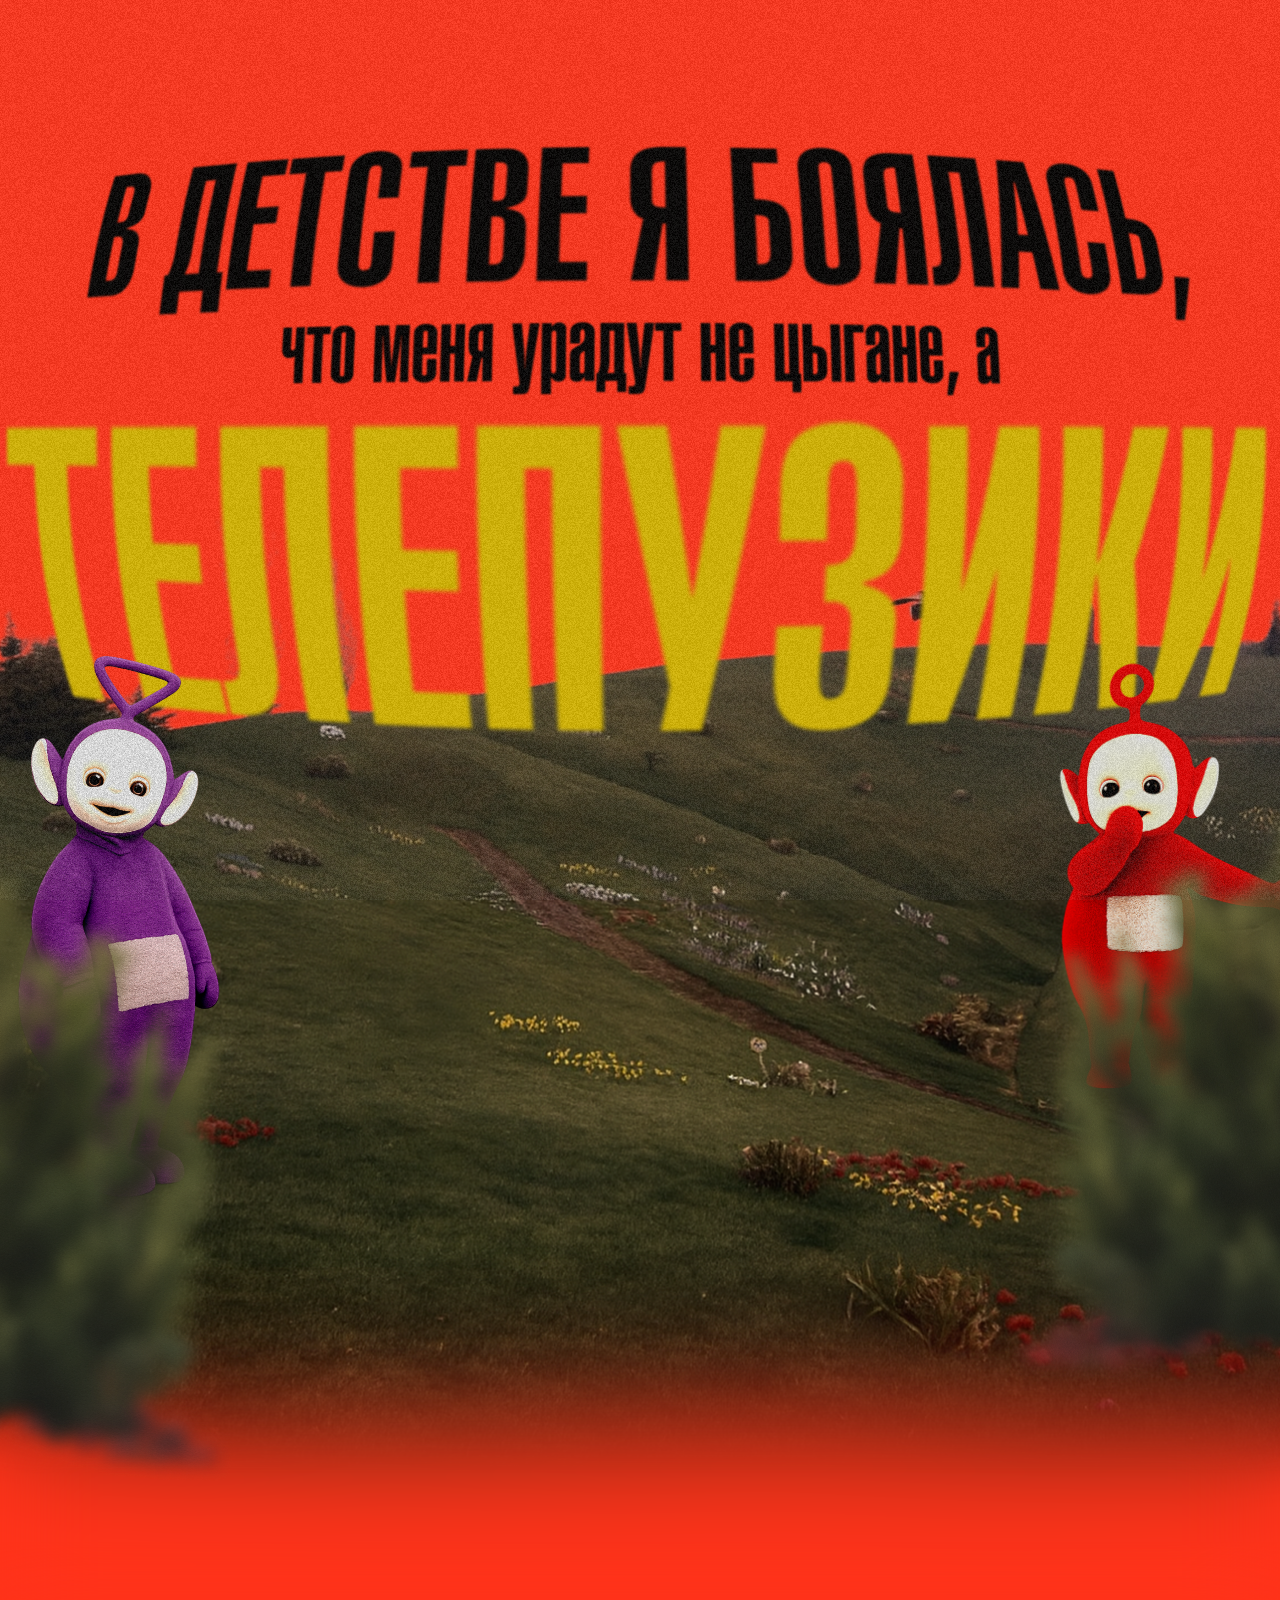
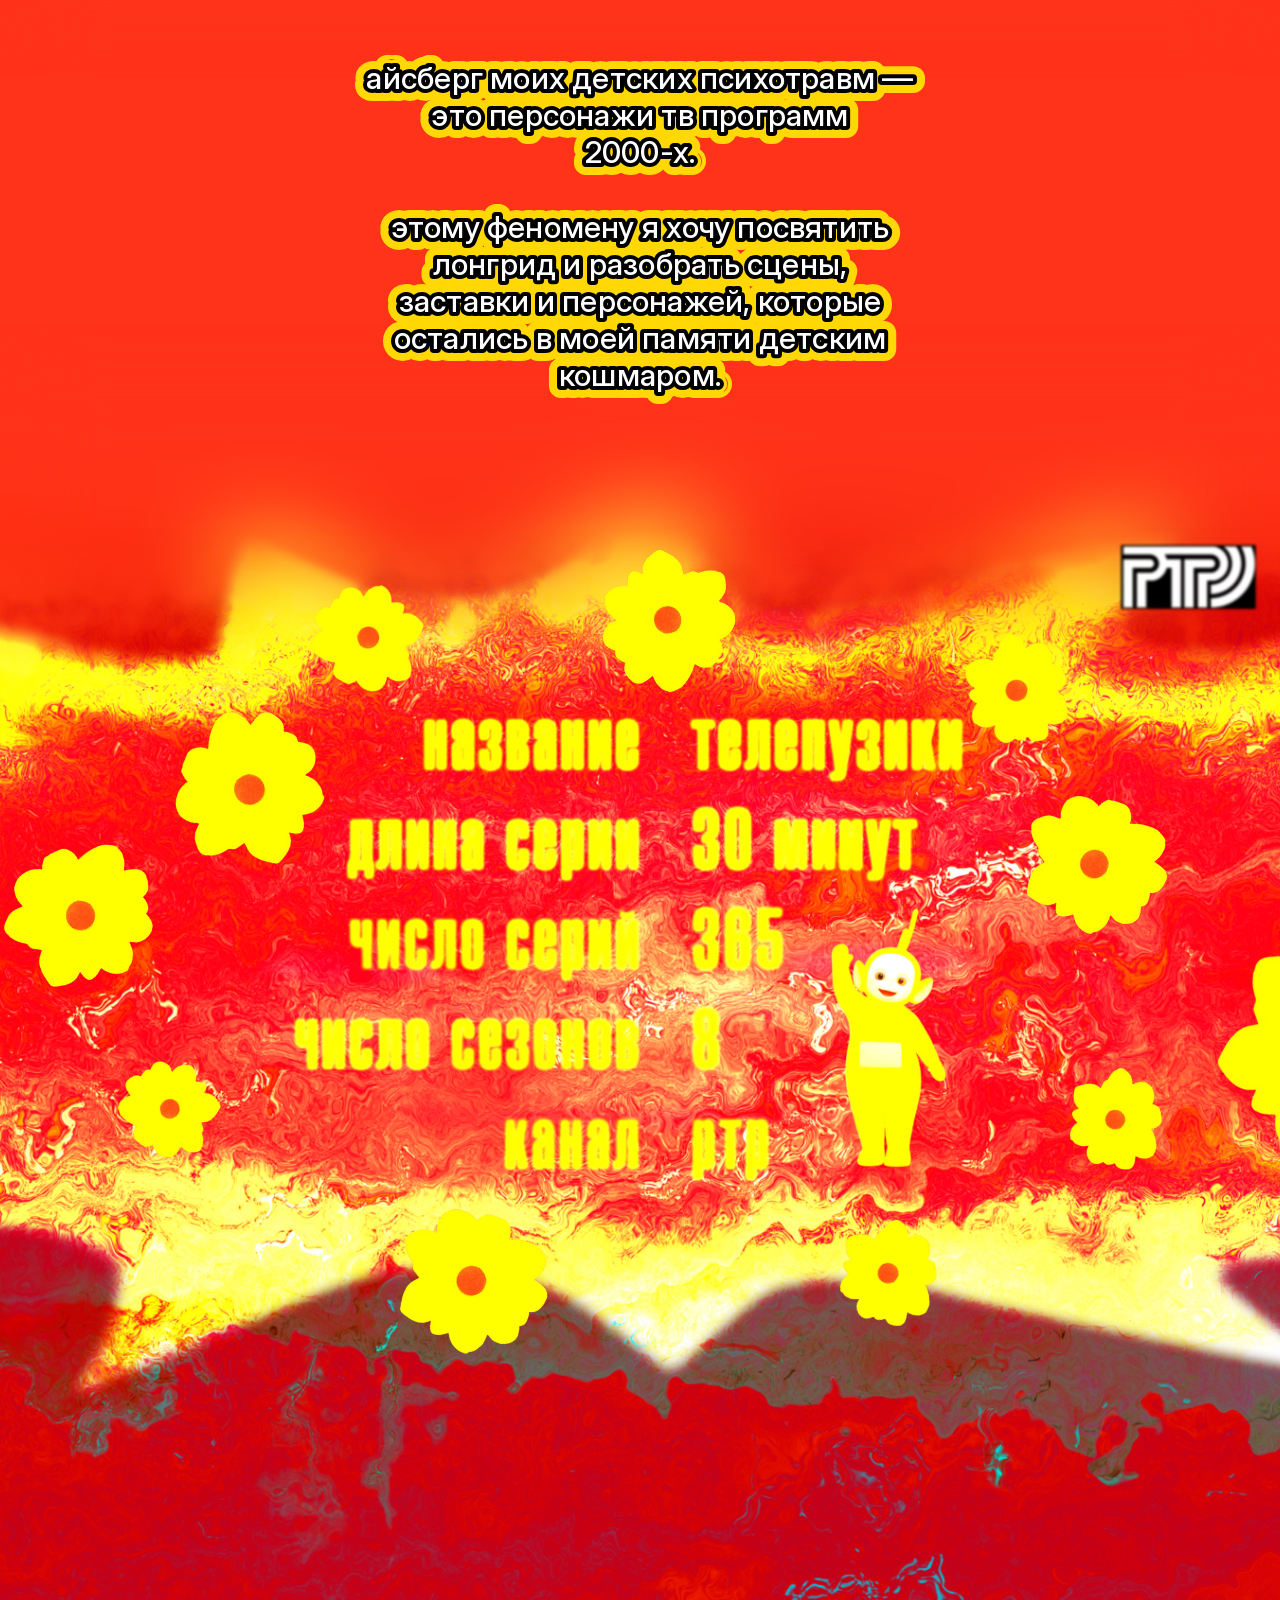
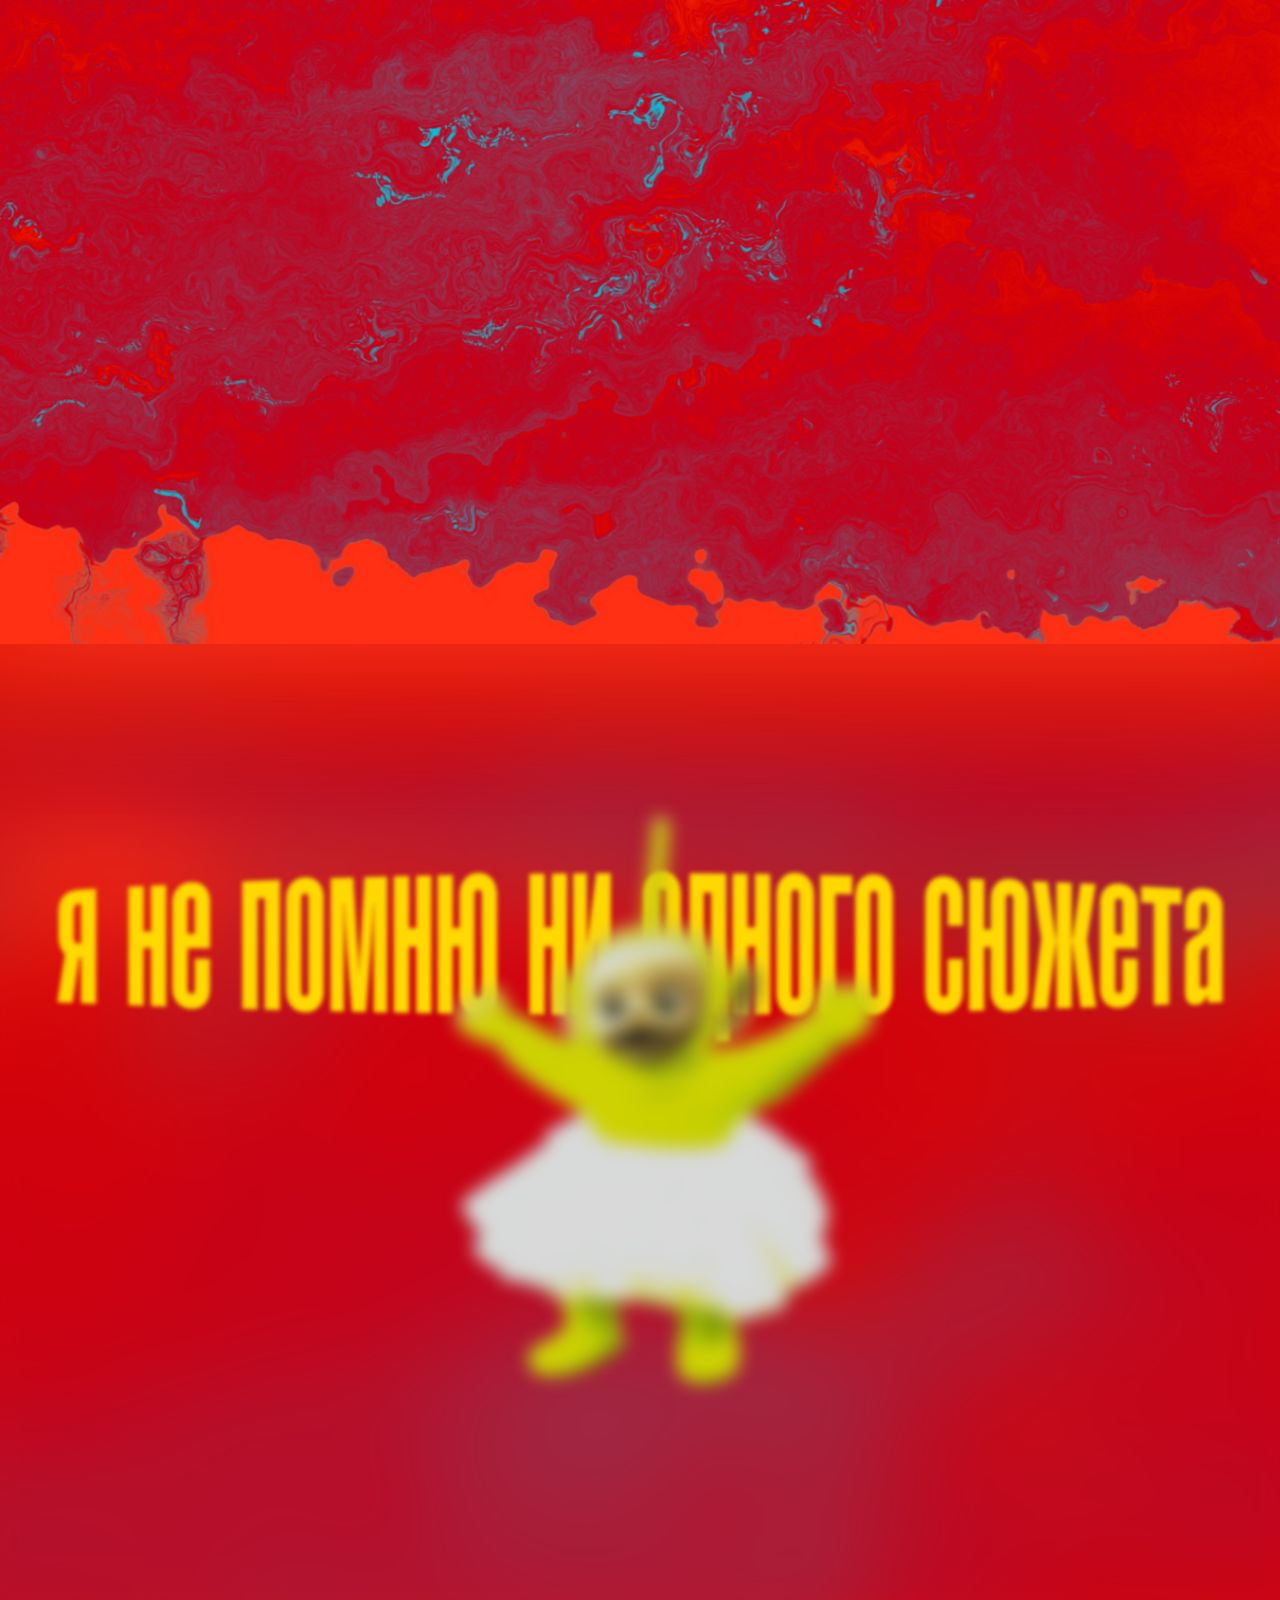
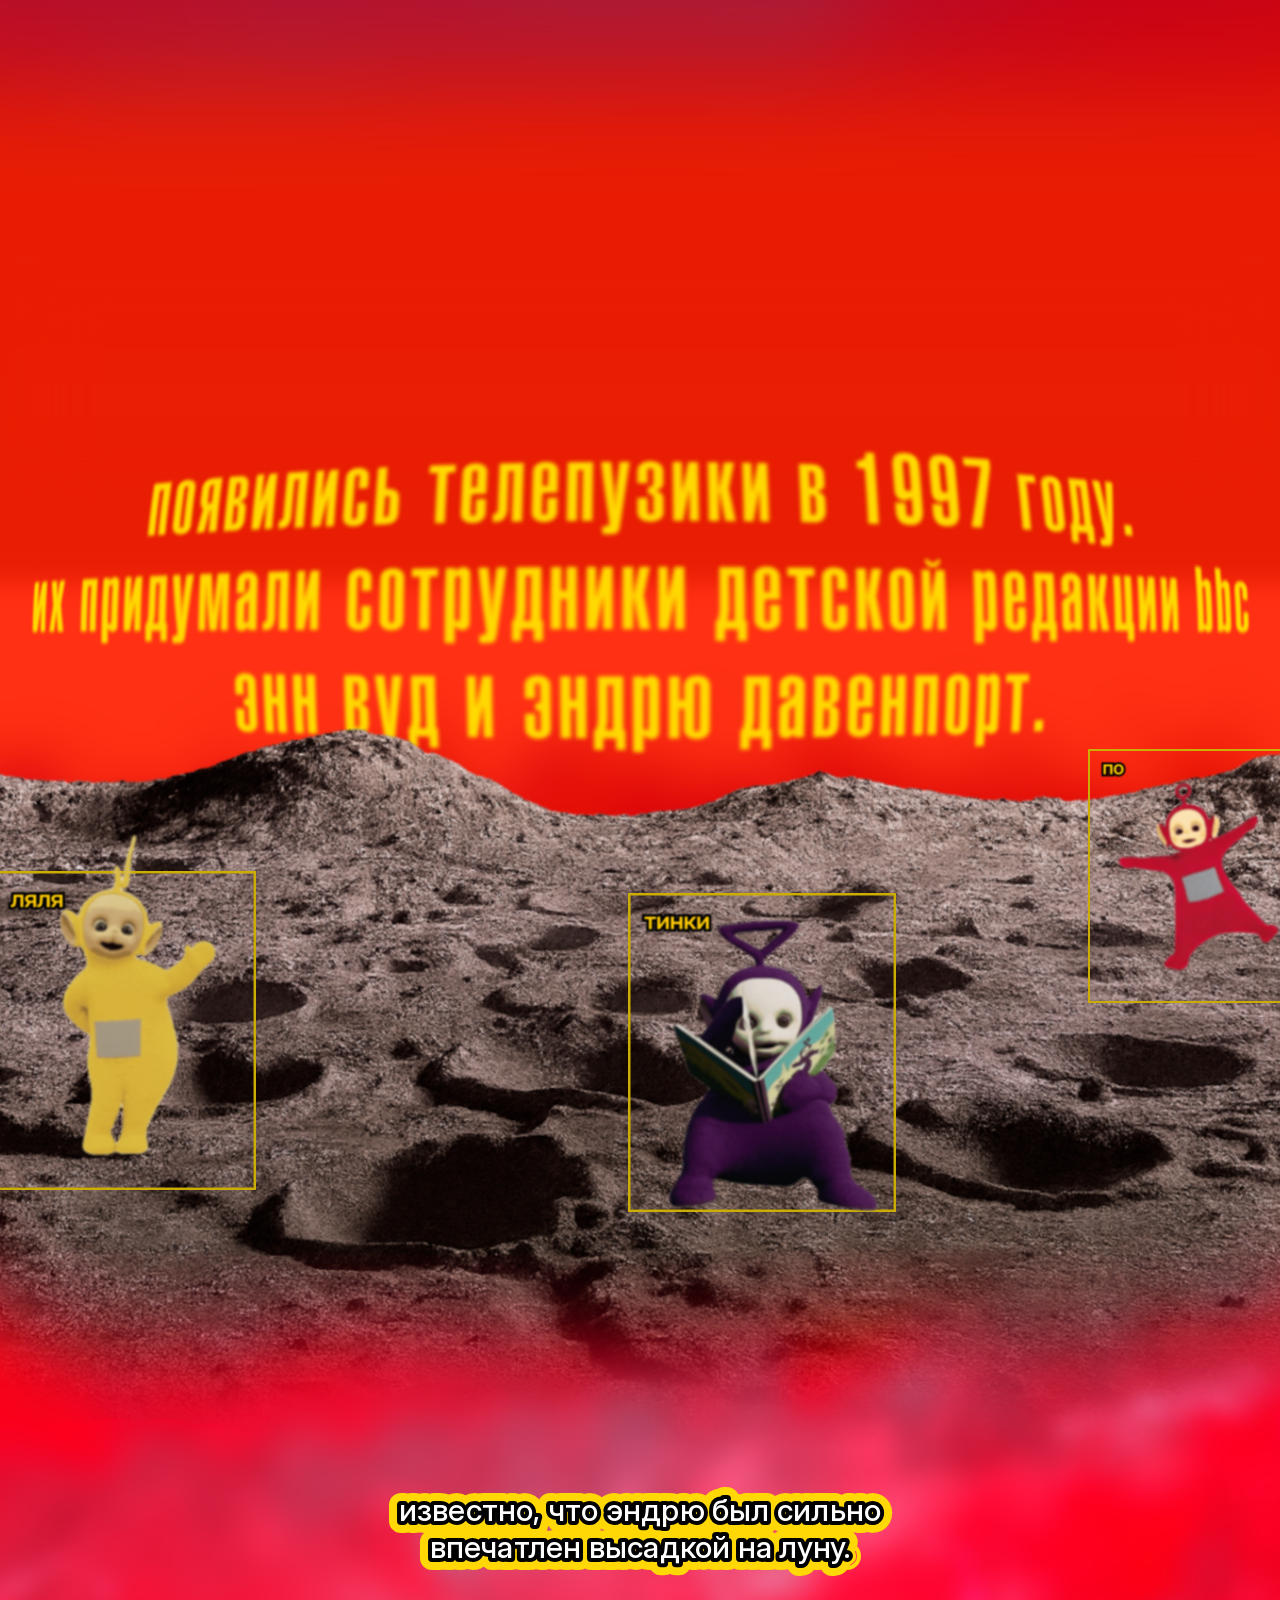
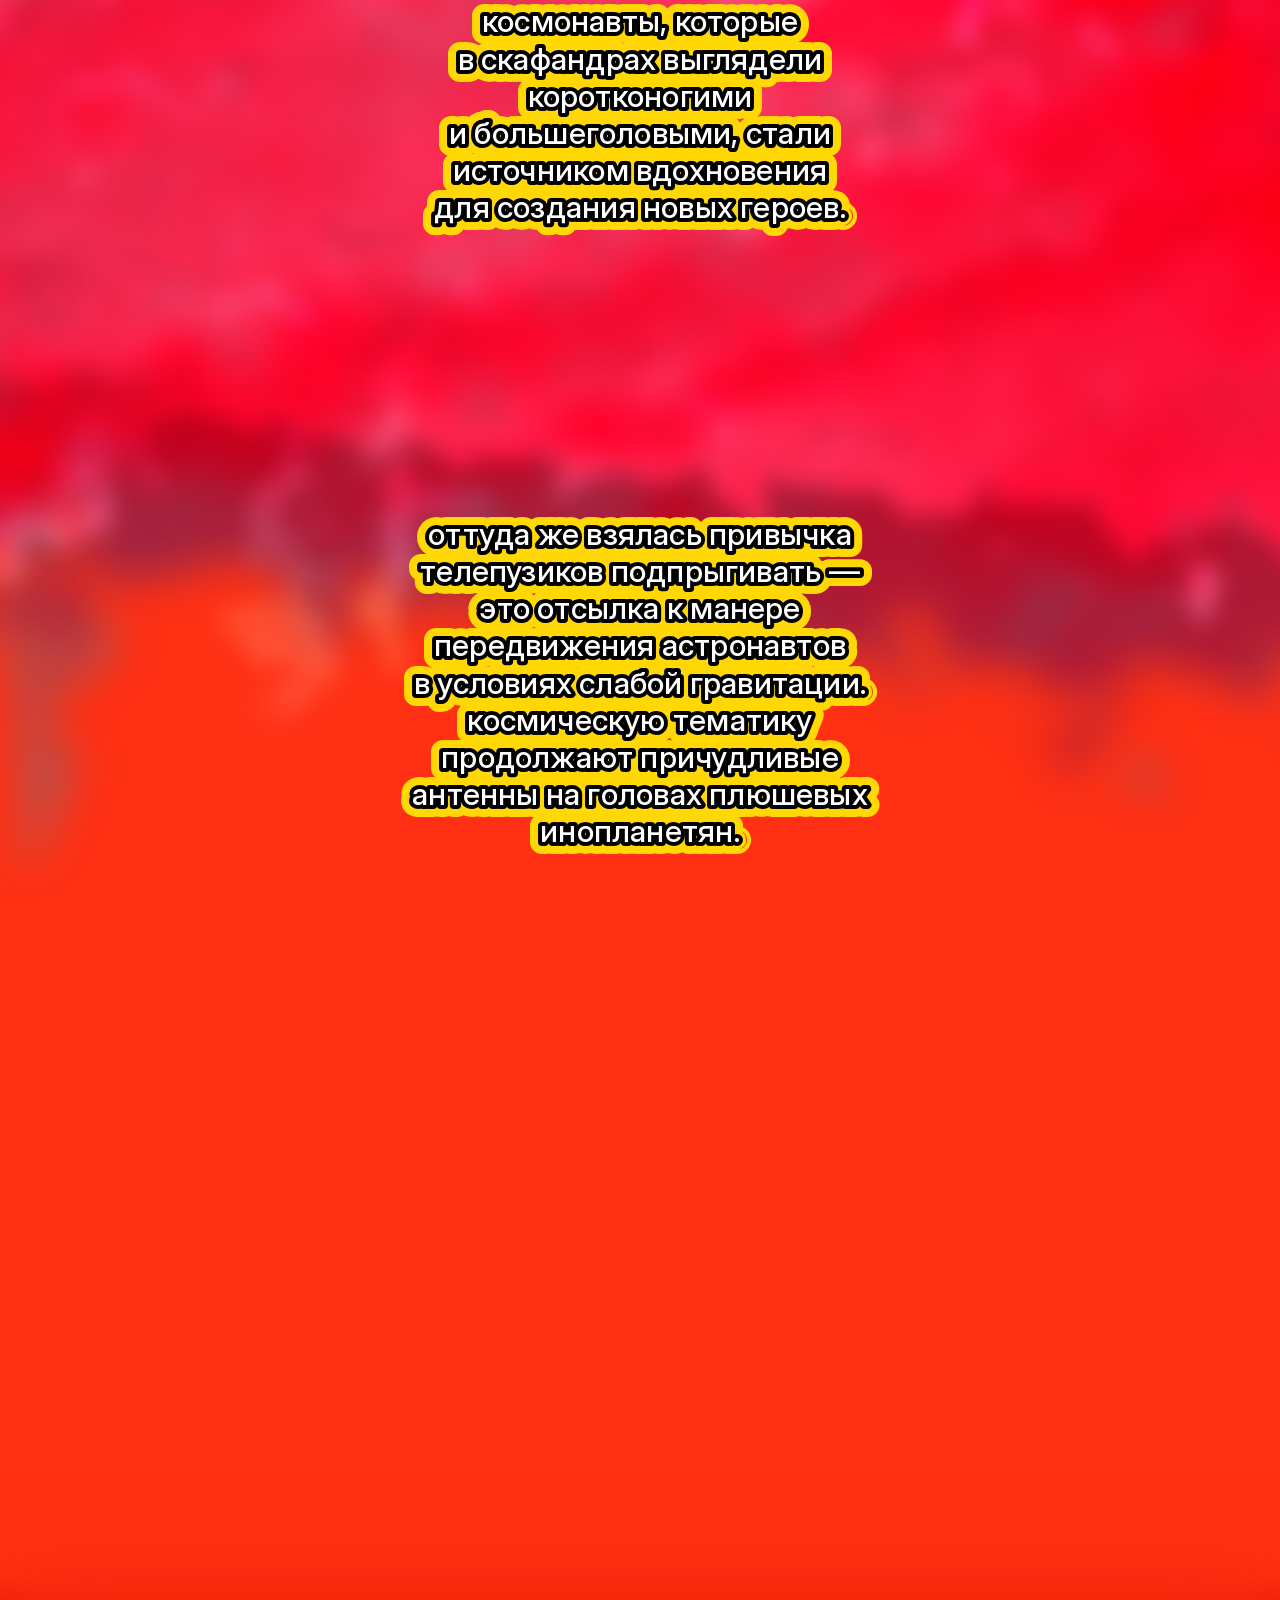
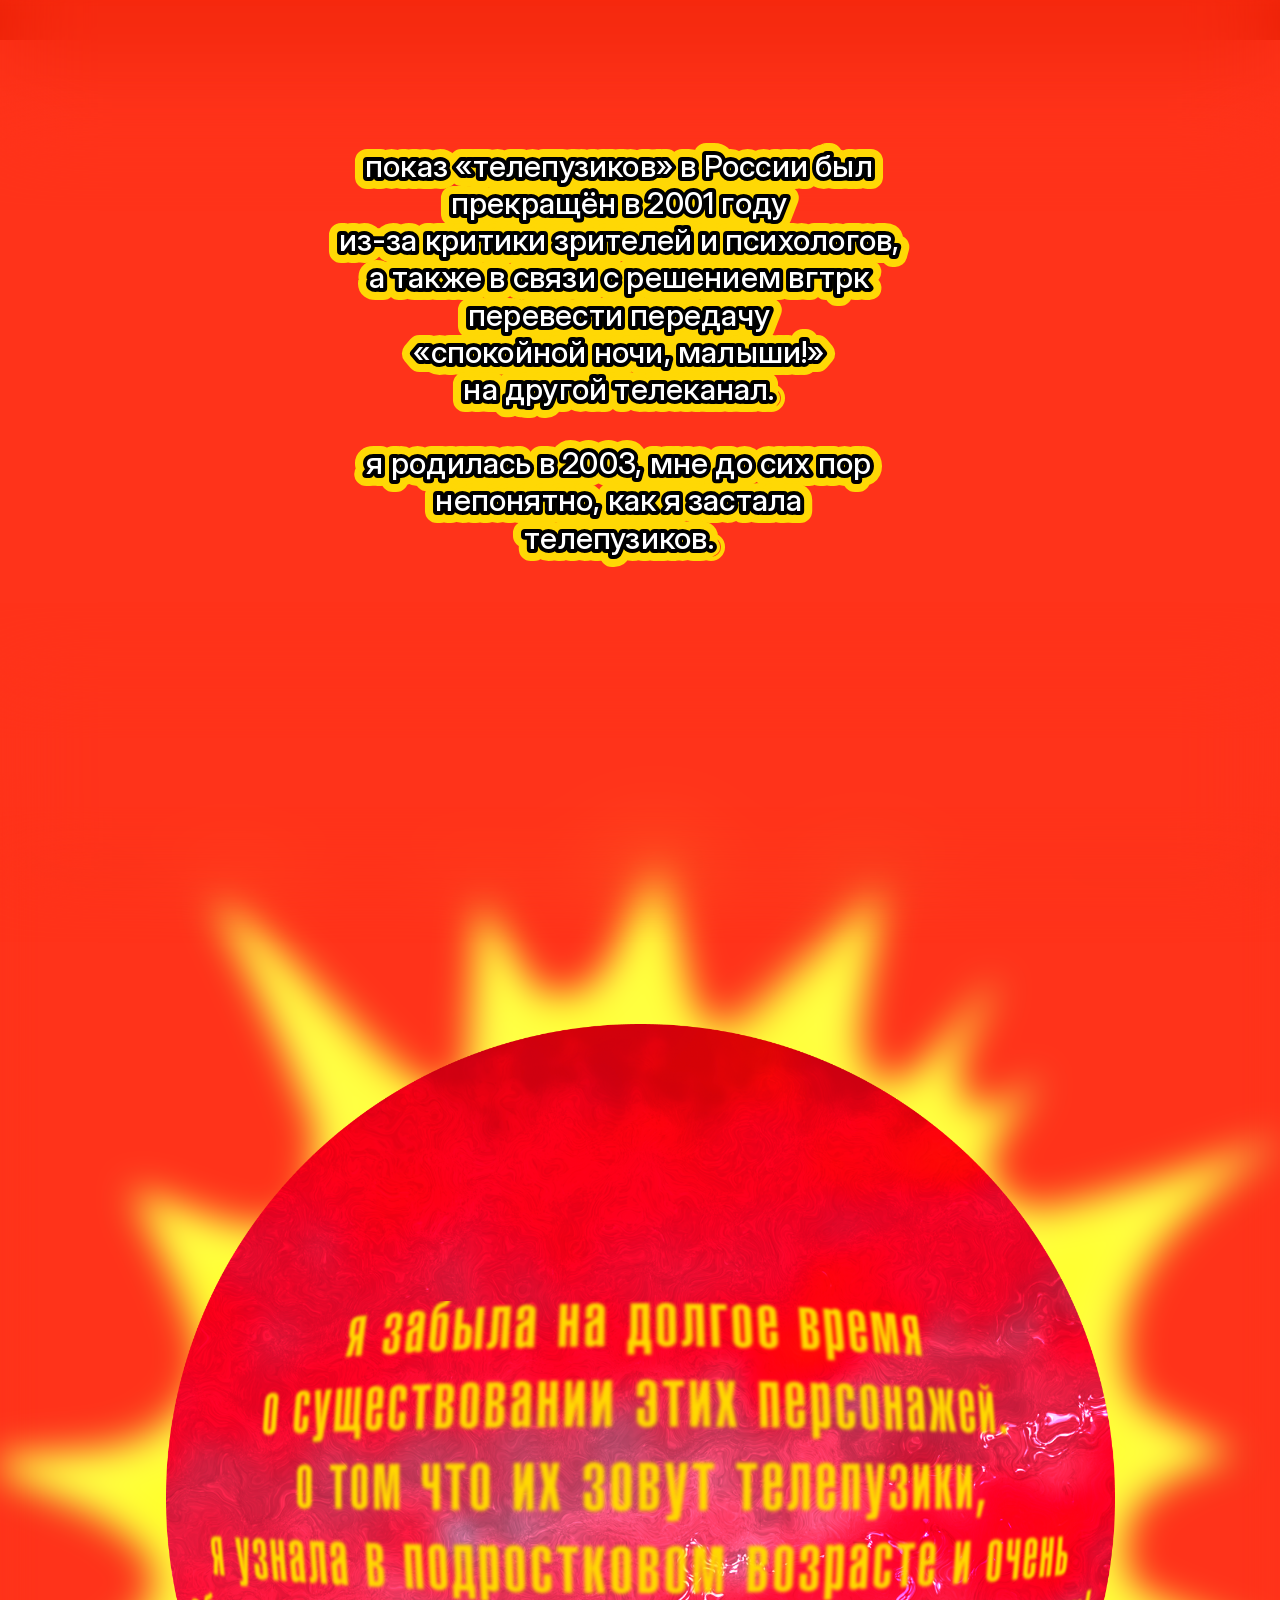
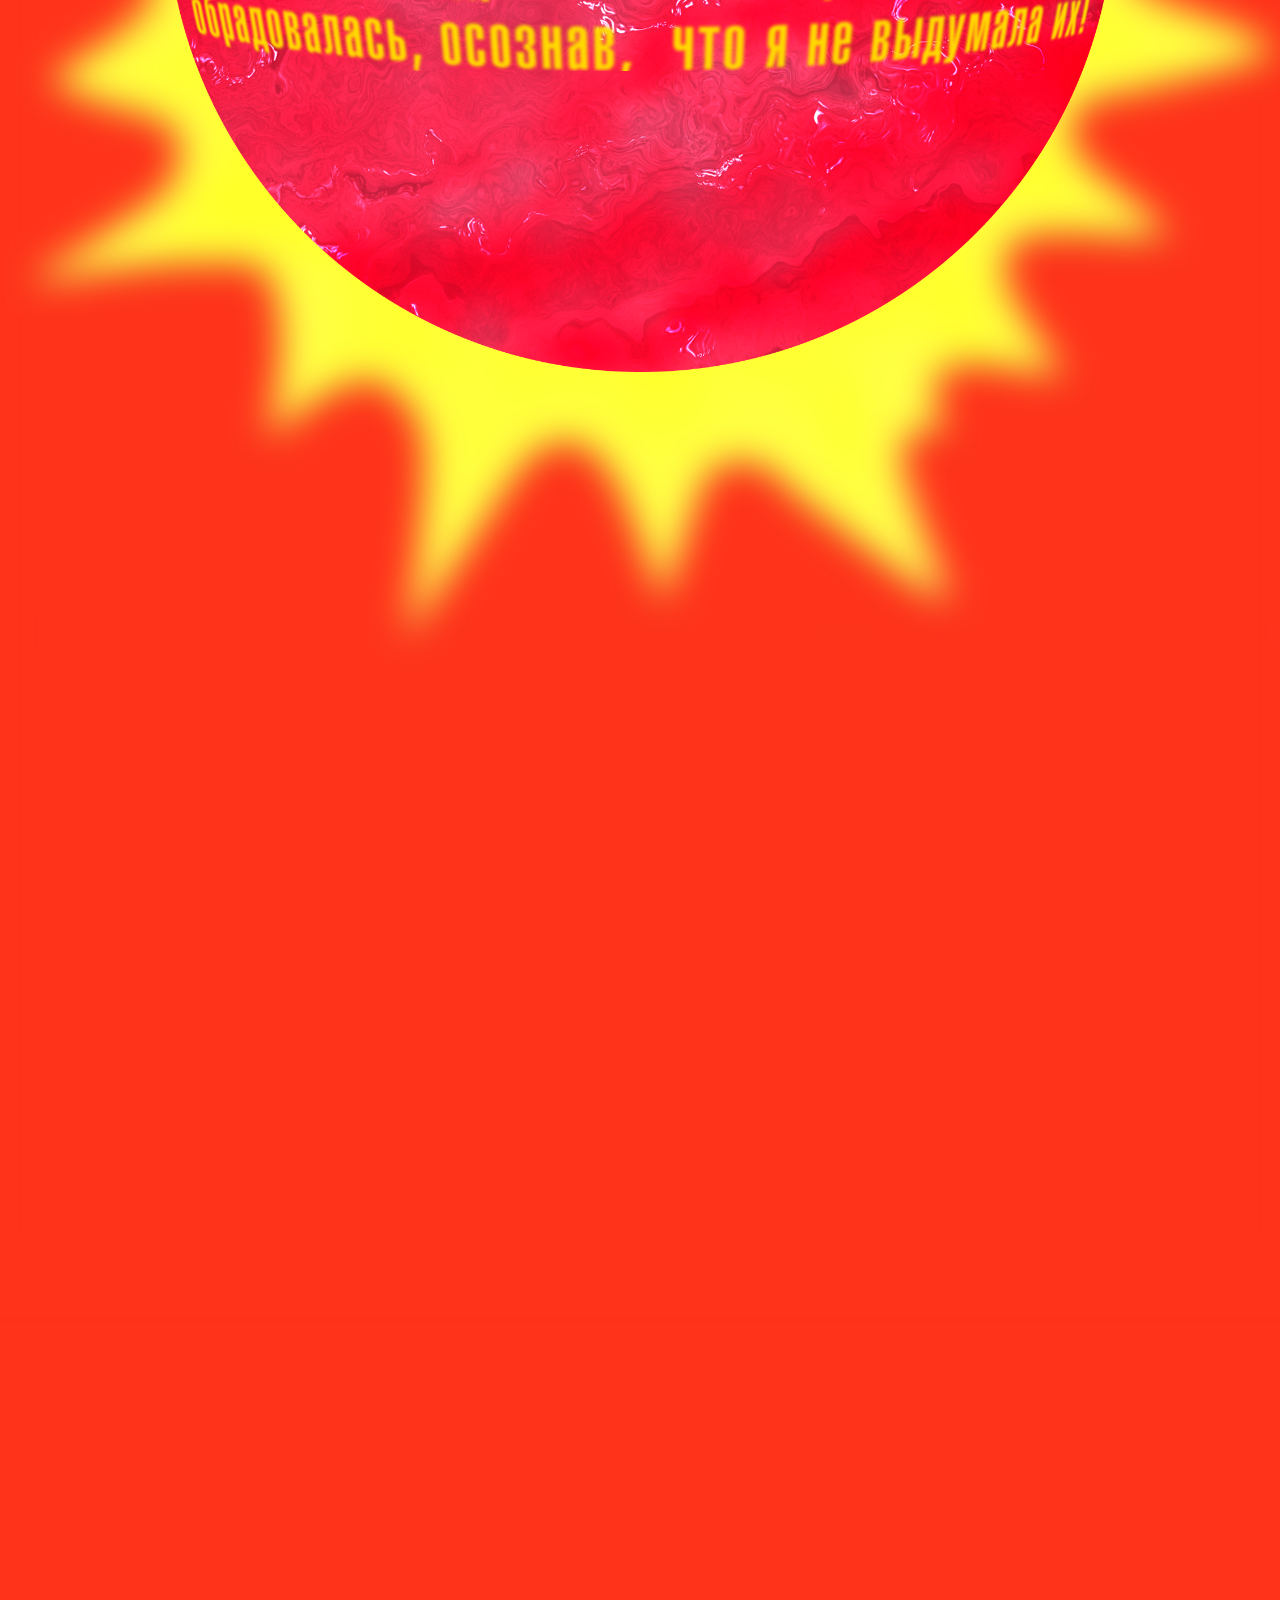
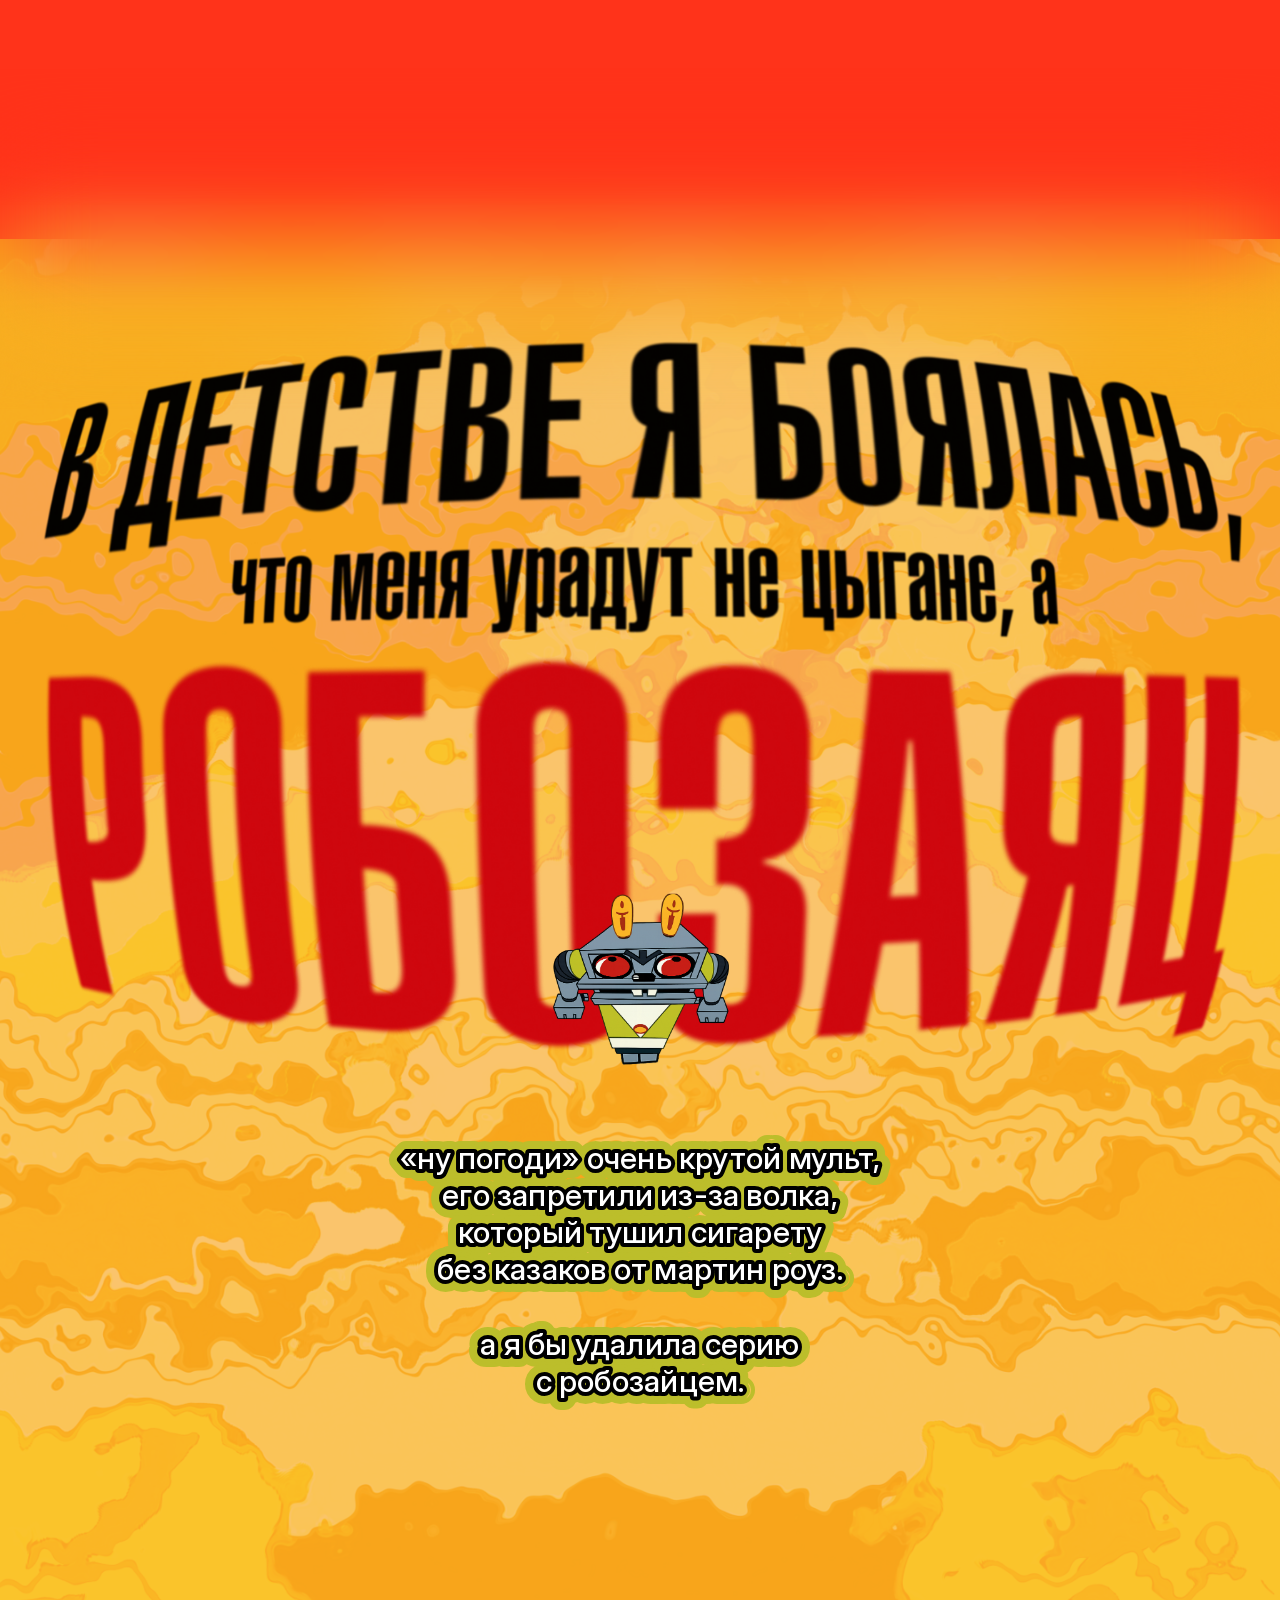
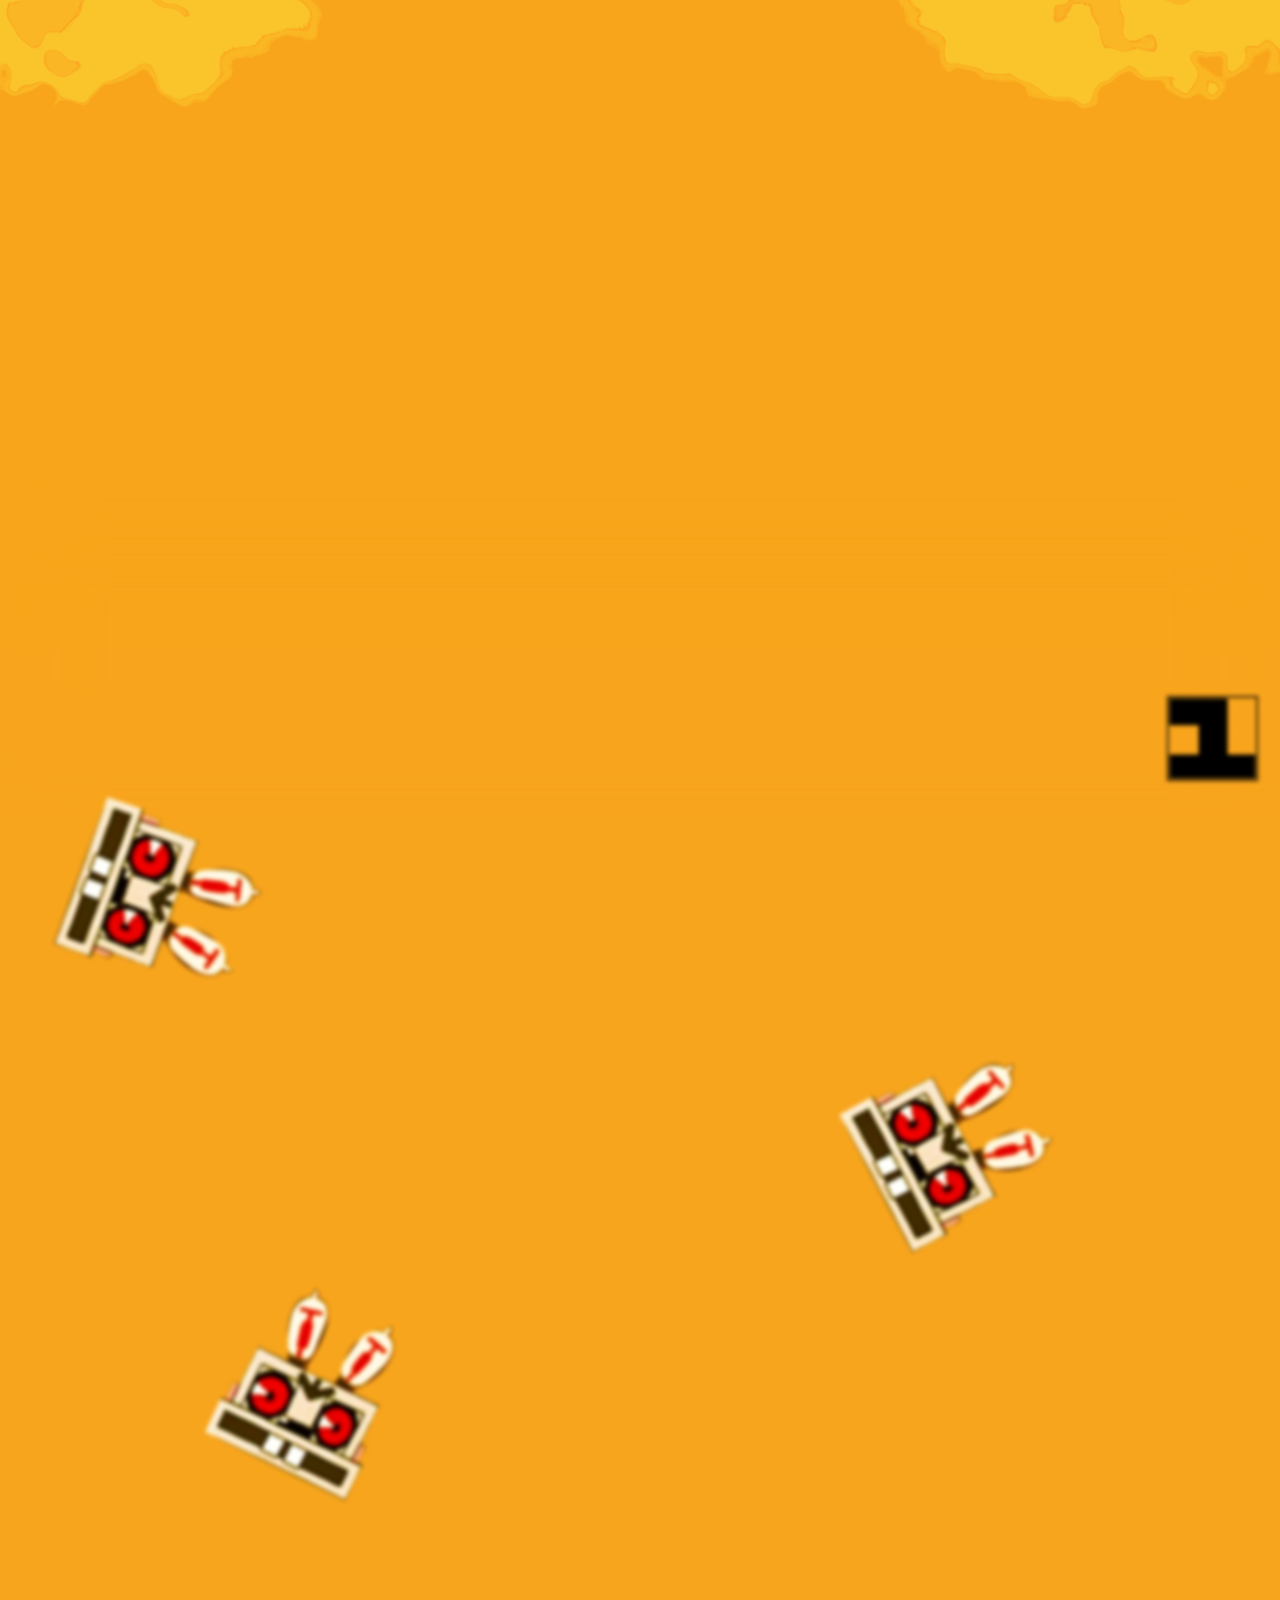
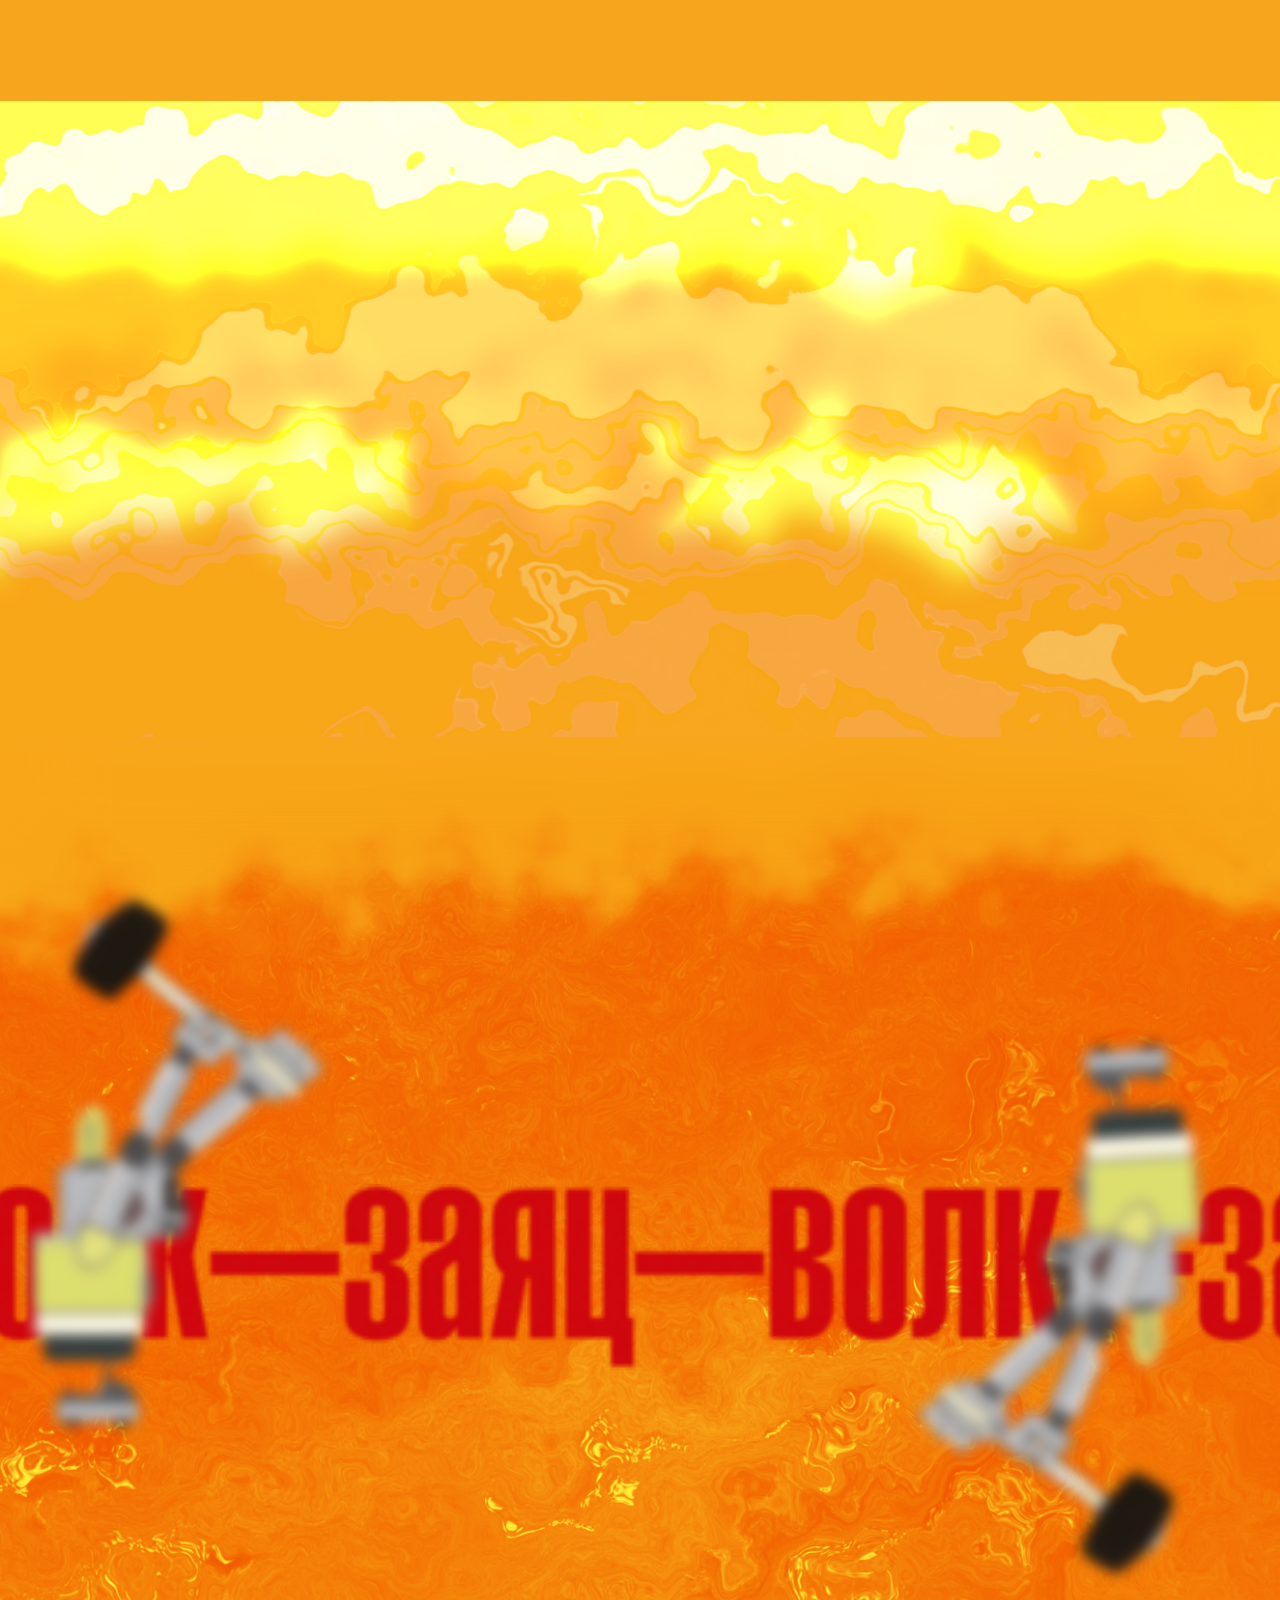
<file: tv2000/index.html>
<!doctype html>
<html lang="ru">
<head>
<meta charset="utf-8">
<meta name="viewport" content="width=device-width, initial-scale=1">
<title>В детстве я боялась, что меня украдут телепузики</title>
<meta property="og:title" content="В детстве я боялась, что меня украдут телепузики">
<meta property="og:type" content="website">
<link rel="stylesheet" href="css/style.css">
<script>document.documentElement.classList.add('js')</script>
<script src="js/main.js" defer></script>
</head>
<body>

<!-- Зернистая «телевизионная» плёнка поверх всей страницы -->
<div class="noise" aria-hidden="true"></div>

<!--
  Каждая <section class="scene"> — один экран-сцена из макета шириной 1200.
  --h высота сцены, --x/--y/--w положение и ширина слоя (всё в пикселях макета,
  страница сама масштабирует их под ширину окна).
  data-scroll — анимация по скроллу, data-play — зацикленная, data-in — появление.
  Подробности в js/main.js.
-->
<main>
  <section class="scene" id="s01" style="--h:1413;--bg:#ff331a">
    <div class="el bg" style="--x:-193;--y:372;--w:1566"><img src="images/image_58.png" width="1680" height="1229" alt="" loading="lazy" decoding="async"></div>
    <div class="el" style="--x:-184;--y:-66;--w:1561"><img src="images/file-2.png" width="1680" height="1031" alt="" loading="lazy" decoding="async"></div>
    <div class="el" style="--x:-67;--y:615;--w:372" data-scroll='{"offset":612,"steps":[{"dist":400,"x":138,"y":-80,"scale":1.42}]}'><div class="fx"><img src="images/image_65-2.png" width="720" height="1080" alt="" loading="lazy" decoding="async"></div></div>
    <div class="el" style="--x:941;--y:599;--w:331" data-scroll='{"offset":596,"steps":[{"dist":400,"x":-79,"scale":1.86}]}'><div class="fx"><img src="images/image_82-2.png" width="722" height="1083" alt="" loading="lazy" decoding="async"></div></div>
    <div class="el" style="--x:-175;--y:674;--w:655" data-play="block" data-play-offset="700"><div class="fx swing" style="--to-x:-77;--to-y:46;--to-scale:0.86;--to-rotate:11deg;--dur:5s"><img src="images/image_63.png" width="826" height="1061" alt="" loading="lazy" decoding="async"></div></div>
    <div class="el" style="--x:698;--y:724;--w:679" data-play="block" data-play-offset="700"><div class="fx swing" style="--to-x:75;--to-y:-78;--to-scale:0.82;--to-rotate:-4deg;--dur:5s"><img src="images/image_68.png" width="851" height="1061" alt="" loading="lazy" decoding="async"></div></div>
  </section>
  <div class="seam" aria-hidden="true"></div>

  <section class="scene" id="s02" style="--h:550;--bg:#ff331a">
    <div class="el" style="--x:400;--y:138;--w:400" data-in="up">
      <div class="caption">
        <p>айсберг моих детских психотравм&nbsp;—<br>это персонажи тв программ<br>2000-х.</p>
        <p>этому феномену я хочу посвятить<br>лонгрид и разобрать сцены,<br>заставки и персонажей, которые<br>остались в моей памяти детским<br>кошмаром.</p>
      </div>
    </div>
  </section>
  <div class="seam" aria-hidden="true"></div>

  <section class="scene" id="s03" style="--h:1641;--bg:#ff331a">
    <div class="el bg" style="--x:-146;--y:0;--w:1491"><img src="images/Slide_16_9_-_55.png" width="1680" height="1022" alt="" loading="lazy" decoding="async"></div>
    <div class="el" style="--x:536;--y:16;--w:184" data-play="block"><div class="fx loop" style="--to-rotate:360deg;--dur:12s"><img src="images/image_96-removebg-pr.png" width="722" height="795" alt="" loading="lazy" decoding="async" style="transform:rotate(26deg)"></div></div>
    <div class="el" style="--x:273;--y:55;--w:147" data-play="block"><div class="fx loop" style="--to-rotate:360deg;--dur:12s"><img src="images/image_96-removebg-pr.png" width="722" height="795" alt="" loading="lazy" decoding="async" style="transform:rotate(110deg)"></div></div>
    <div class="el" style="--x:129;--y:166;--w:205" data-play="block"><div class="fx loop" style="--to-rotate:360deg;--dur:12s"><img src="images/image_96-removebg-pr.png" width="722" height="795" alt="" loading="lazy" decoding="async" style="transform:rotate(192deg)"></div></div>
    <div class="el" style="--x:-26;--y:286;--w:198" data-play="block"><div class="fx loop" style="--to-rotate:360deg;--dur:12s"><img src="images/image_96-removebg-pr.png" width="722" height="795" alt="" loading="lazy" decoding="async" style="transform:rotate(235deg)"></div></div>
    <div class="el" style="--x:980;--y:512;--w:133" data-play="block"><div class="fx loop" style="--to-rotate:360deg;--dur:12s"><img src="images/image_96-removebg-pr.png" width="722" height="795" alt="" loading="lazy" decoding="async" style="transform:rotate(342deg)"></div></div>
    <div class="el" style="--x:340;--y:625;--w:200" data-play="block"><div class="fx loop" style="--to-rotate:360deg;--dur:12s"><img src="images/image_96-removebg-pr.png" width="722" height="795" alt="" loading="lazy" decoding="async" style="transform:rotate(280deg)"></div></div>
    <div class="el" style="--x:929;--y:240;--w:191" data-play="block"><div class="fx loop" style="--to-rotate:360deg;--dur:12s"><img src="images/image_96-removebg-pr.png" width="722" height="795" alt="" loading="lazy" decoding="async" style="transform:rotate(279deg)"></div></div>
    <div class="el" style="--x:1099;--y:356;--w:295" data-play="block"><div class="fx loop" style="--to-rotate:360deg;--dur:12s"><img src="images/image_96-removebg-pr.png" width="722" height="795" alt="" loading="lazy" decoding="async" style="transform:rotate(297deg)"></div></div>
    <div class="el" style="--x:764;--y:653;--w:139" data-play="block"><div class="fx loop" style="--to-rotate:360deg;--dur:12s"><img src="images/image_96-removebg-pr.png" width="722" height="795" alt="" loading="lazy" decoding="async" style="transform:rotate(345deg)"></div></div>
    <div class="el" style="--x:880;--y:102;--w:146" data-play="block"><div class="fx loop" style="--to-rotate:360deg;--dur:12s"><img src="images/image_96-removebg-pr.png" width="722" height="795" alt="" loading="lazy" decoding="async" style="transform:rotate(328deg)"></div></div>
    <div class="el" style="--x:94;--y:505;--w:132" data-play="block"><div class="fx loop" style="--to-rotate:360deg;--dur:12s"><img src="images/image_96-removebg-pr.png" width="722" height="795" alt="" loading="lazy" decoding="async" style="transform:rotate(120deg)"></div></div>
    <div class="el" style="--x:-146;--y:907;--w:1491"><img src="images/Slice_2.png" width="1680" height="1080" alt="" loading="lazy" decoding="async"></div>
    <div class="el" style="--x:400;--y:931;--w:400" data-scroll='{"offset":855,"steps":[{"dist":0,"opacity":0},{"dist":400,"opacity":0},{"dist":300}]}'><div class="fx">
      <div class="caption">
        <p>я не знала как зовут телепузиков<br>но они мне снились, они были<br>больше чем я, меня пугал<br>их безликий образ.</p>
      </div>
    </div></div>
    <div class="el" style="--x:400;--y:1102;--w:400" data-scroll='{"offset":1000,"steps":[{"dist":0,"opacity":0},{"dist":400,"hold":200,"opacity":0},{"dist":300,"hold":200}]}'><div class="fx">
      <div class="caption">
        <p>собственно «телепузики»&nbsp;—<br>четыре персонажа сериала&nbsp;—<br>гуманоидные плюшевые существа<br>с антеннами на головах<br>и телеэкранами в зоне живота.</p>
        <p>показ завершился в 2000-х,<br>в общей сложности было показано<br>365 серий.</p>
      </div>
    </div></div>
    <div class="el" style="--x:1048;--y:45;--w:132" data-scroll='{"offset":45,"steps":[{"dist":1000,"pin":true},{"dist":1000,"pin":true}]}'><div class="fx"><img src="images/image_87.png" width="374" height="186" alt="" loading="lazy" decoding="async"></div></div>
  </section>
  <div class="seam" aria-hidden="true"></div>

  <section class="scene" id="s04" style="--h:1254;--bg:#e91d04">
    <div class="el bg blur" style="--x:-100;--y:66;--w:1400;--blur:50"><img src="images/image_97.png" width="1680" height="1092" alt="" loading="lazy" decoding="async"></div>
    <div class="el" style="--x:49;--y:208;--w:1102"><img src="images/1.png" width="1546" height="238" alt="" loading="lazy" decoding="async"></div>
    <div class="el" style="--x:400;--y:904;--w:400" data-scroll='{"offset":902,"steps":[{"dist":0,"opacity":0},{"dist":400,"opacity":0},{"dist":300}]}'><div class="fx">
      <div class="caption" style="opacity:.9">
        <p>а из-за того, что телепузиков<br>больше не показывали на тв,<br>я думала, что сама их выдумала.</p>
      </div>
    </div></div>
    <div class="el" style="--x:320;--y:158;--w:592" data-scroll='{"offset":0,"steps":[{"dist":200},{"dist":300,"opacity":0}]}'><div class="fx blur" style="--blur:8"><img src="images/runEu0DtKgChAE-Scene.gif" width="320" height="320" alt="" loading="lazy" decoding="async"></div></div>
  </section>
  <div class="seam" aria-hidden="true"></div>

  <section class="scene" id="s05" style="--h:2680;--bg:#e91e04">
    <div class="el bg" style="--x:-122;--y:189;--w:1485" data-scroll='{"offset":0,"steps":[{"dist":1711,"pin":true}]}'><div class="fx blur" style="--blur:11"><img src="images/Slide_16_9_-_49.png" width="1680" height="2766" alt="" loading="lazy" decoding="async"></div></div>
    <div class="el" style="--x:-53;--y:2;--w:1307"><img src="images/image_108.png" width="1606" height="468" alt="" loading="lazy" decoding="async"></div>
    <div class="el" style="--x:-122;--y:39;--w:1485" data-scroll='{"offset":0,"steps":[{"dist":200},{"dist":1661,"pin":true}]}'><div class="fx"><img src="images/image_101.png" width="1920" height="2012" alt="" loading="lazy" decoding="async"></div></div>
    <div class="el" style="--x:589;--y:479;--w:251" data-scroll='{"offset":476,"steps":[{"dist":200},{"dist":1697,"pin":true}]}'><div class="fx"><img src="images/Group_14.png" width="430" height="512" alt="" loading="lazy" decoding="async"></div></div>
    <div class="el" style="--x:1020;--y:344;--w:200" data-scroll='{"offset":342,"steps":[{"dist":200},{"dist":1698,"pin":true}]}'><div class="fx"><img src="images/Group_17.png" width="430" height="512" alt="" loading="lazy" decoding="async"></div></div>
    <div class="el" style="--x:-11;--y:459;--w:251" data-scroll='{"offset":456,"steps":[{"dist":200},{"dist":1697,"pin":true}]}'><div class="fx"><img src="images/Group_18.png" width="430" height="512" alt="" loading="lazy" decoding="async"></div></div>
    <div class="el" style="--x:1;--y:394;--w:240" data-scroll='{"offset":390,"steps":[{"dist":200},{"dist":1696,"pin":true}]}'><div class="fx blur" style="--blur:1"><img src="images/runxNm-nQJmgQ4-Scene.gif" width="320" height="480" alt="" loading="lazy" decoding="async"></div></div>
    <div class="el" style="--x:1021;--y:366;--w:199" data-scroll='{"offset":363,"steps":[{"dist":200},{"dist":1697,"pin":true}]}'><div class="fx blur" style="--blur:1"><img src="images/runhPQ1ej9zj-8-Scene.gif" width="320" height="320" alt="" loading="lazy" decoding="async" style="transform:rotate(1deg)"></div></div>
    <div class="el" style="--x:605;--y:484;--w:235" data-scroll='{"offset":482,"steps":[{"dist":200},{"dist":1698,"pin":true}]}'><div class="fx blur" style="--blur:1"><img src="images/run7VPyJI-ItNU-Scene.gif" width="320" height="436" alt="" loading="lazy" decoding="async"></div></div>
    <div class="el" style="--x:400;--y:1620;--w:400"><div class="fx">
      <div class="caption">
        <p>оттуда же взялась привычка<br>телепузиков подпрыгивать&nbsp;—<br>это отсылка к манере<br>передвижения астронавтов<br>в условиях слабой гравитации.<br>космическую тематику<br>продолжают причудливые<br>антенны на головах плюшевых<br>инопланетян.</p>
      </div>
    </div></div>
    <div class="el" style="--x:400;--y:1035;--w:400"><div class="fx">
      <div class="caption">
        <p>известно, что эндрю был сильно<br>впечатлен высадкой на луну.</p>
        <p>космонавты, которые<br>в скафандрах выглядели<br>коротконогими<br>и большеголовыми, стали<br>источником вдохновения<br>для создания новых героев.</p>
      </div>
    </div></div>
  </section>
  <div class="seam" aria-hidden="true"></div>

  <section class="scene" id="s06" style="--h:686;--bg:#ff331a">
    <div class="el" style="--x:380;--y:95;--w:400" data-in="up">
      <div class="caption">
        <p>показ «телепузиков» в России был<br>прекращён в 2001 году<br>из-за критики зрителей и психологов,<br>а также в связи с решением вгтрк<br>перевести передачу<br>«спокойной ночи, малыши!»<br>на другой телеканал.</p>
        <p>я родилась в 2003, мне до сих пор<br>непонятно, как я застала<br>телепузиков.</p>
      </div>
    </div>
  </section>
  <div class="seam" aria-hidden="true"></div>

  <section class="scene" id="s07" style="--h:2500;--bg:#ff331a">
    <div class="el bg" style="--x:0;--y:0;--w:1200" data-scroll='{"offset":0,"steps":[{"dist":350},{"dist":900,"pin":true}]}'><div class="fx blur" style="--blur:17"><img src="images/Slide_16_9_-_50.png" width="1920" height="3162" alt="" loading="lazy" decoding="async"></div></div>
    <div class="el" style="--x:156;--y:236;--w:889" data-scroll='{"offset":235,"steps":[{"dist":350},{"dist":900,"pin":true}]}'><div class="fx"><img src="images/Ellipse_1.png" width="1674" height="1674" alt="" loading="lazy" decoding="async"></div></div>
    <div class="el" style="--x:112;--y:496;--w:976" data-scroll='{"offset":495,"steps":[{"dist":350},{"dist":900,"pin":true}]}'><div class="fx"><img src="images/image_106.png" width="1680" height="596" alt="" loading="lazy" decoding="async"></div></div>
    <div class="el" style="--x:120;--y:229;--w:933" data-scroll='{"offset":228,"steps":[{"dist":0,"pin":true,"opacity":0},{"dist":350,"opacity":0},{"dist":500,"pin":true,"opacity":0},{"dist":300,"pin":true},{"dist":100,"pin":true}]}'><div class="fx blur" style="--blur:3"><img src="images/photo.gif" width="320" height="337" alt="" loading="lazy" decoding="async"></div></div>
  </section>
  <div class="seam" aria-hidden="true"></div>

  <section class="scene" id="s08" style="--h:1885;--bg:#f8a51e">
    <div class="el bg" style="--x:-101;--y:-16;--w:1401" data-scroll='{"offset":0,"steps":[{"dist":600,"pin":true}]}'><div class="fx"><img src="images/Slide_16_9_-_49-2.png" width="1680" height="2766" alt="" loading="lazy" decoding="async" style="opacity:.35"></div></div>
    <div class="el" style="--x:-76;--y:0;--w:1276" data-scroll='{"offset":-1,"steps":[{"dist":300},{"dist":300,"pin":true}]}'><div class="fx"><img src="images/file_1.png" width="1680" height="1337" alt="" loading="lazy" decoding="async"></div></div>
    <div class="el" style="--x:424;--y:659;--w:387" data-scroll='{"offset":544,"steps":[{"dist":500,"pin":true}]}'><div class="fx"><img src="images/image_59.png" width="1154" height="348" alt="" loading="lazy" decoding="async"></div></div>
    <div class="el" style="--x:515;--y:613;--w:180" data-scroll='{"offset":544,"steps":[{"dist":500,"pin":true,"x":35,"y":-392,"scale":5}]}'><div class="fx"><img src="images/image_58-2.png" width="1228" height="1030" alt="" loading="lazy" decoding="async"></div></div>
    <div class="el" style="--x:400;--y:839;--w:400" data-scroll='{"offset":844,"steps":[{"dist":600,"pin":true}]}'><div class="fx">
      <div class="caption" style="--halo-color:#bcbe2b">
        <p>«ну погоди» очень крутой мульт,<br>его запретили из-за волка,<br>который тушил сигарету<br>без казаков от мартин роуз.</p>
        <p>а я бы удалила серию<br>с робозайцем.</p>
      </div>
    </div></div>
  </section>
  <div class="seam" aria-hidden="true"></div>

  <section class="scene" id="s09" style="--h:1500;--bg:#f8a51e">
    <div class="el bg" style="--x:-146;--y:79;--w:1491" data-scroll='{"offset":0,"steps":[{"dist":0,"opacity":0},{"dist":300}]}'><div class="fx"><img src="images/Slide_16_9_-_51.png" width="1680" height="1022" alt="" loading="lazy" decoding="async"></div></div>
    <div class="el" style="--x:80;--y:151;--w:147" data-play="block"><div class="fx loop blur" style="--to-rotate:360deg;--dur:12s;--blur:2"><img src="images/Mask_group.png" width="182" height="207" alt="" loading="lazy" decoding="async" style="transform:rotate(110deg)"></div></div>
    <div class="el" style="--x:820;--y:378;--w:147" data-play="block"><div class="fx loop blur" style="--to-rotate:360deg;--dur:12s;--blur:2"><img src="images/Mask_group.png" width="182" height="207" alt="" loading="lazy" decoding="async" style="transform:rotate(62deg)"></div></div>
    <div class="el" style="--x:220;--y:608;--w:147" data-play="block"><div class="fx loop blur" style="--to-rotate:360deg;--dur:12s;--blur:2"><img src="images/Mask_group.png" width="182" height="207" alt="" loading="lazy" decoding="async" style="transform:rotate(26deg)"></div></div>
    <div class="el" style="--x:-146;--y:986;--w:1491"><img src="images/Slide_16_9_-_53.png" width="1680" height="1744" alt="" loading="lazy" decoding="async"></div>
    <div class="el" style="--x:400;--y:1015;--w:400" data-scroll='{"offset":1000,"trigger":1.0,"steps":[{"dist":0,"opacity":0},{"dist":250,"opacity":0},{"dist":300}]}'><div class="fx">
      <div class="caption" style="--halo-color:#bcbe2b">
        <p>во время погони волк повреждает<br>робота ударом, тот кардинально<br>меняет внешний вид: все формы<br>становятся квадратичными,<br>голубые глаза заменяются двумя<br>красными «визорами».</p>
        <p>неизвестно, какими были<br>все функции оригинальной<br>модели, но у его агрессивной<br>версии благодаря раздвижным<br>конечностям мог меняться рост,<br>имелся встроенный сварочный<br>аппарат, а также подобие лучевого<br>оружия.</p>
      </div>
    </div></div>
    <div class="el" style="--x:1094;--y:44;--w:85" data-scroll='{"offset":45,"steps":[{"dist":1000,"pin":true},{"dist":1000,"pin":true}]}'><div class="fx blur" style="--blur:2"><img src="images/1-__svg.png" width="1920" height="1800" alt="" loading="lazy" decoding="async"></div></div>
  </section>
  <div class="seam" aria-hidden="true"></div>

  <section class="scene" id="s10" style="--h:2479">
    <div class="el bg" style="--x:-160;--y:0;--w:1521" data-scroll='{"offset":0,"steps":[{"dist":1000,"pin":true},{"dist":200,"pin":true},{"dist":500,"pin":true}]}'><div class="fx"><img src="images/Slide_16_9_-_54.png" width="1680" height="1634" alt="" loading="lazy" decoding="async"></div></div>
    <div class="el" style="--x:-480;--y:419;--w:4805" data-scroll='{"offset":419,"steps":[{"dist":200},{"dist":1000,"pin":true,"x":-10000}]}'><div class="fx"><img src="images/untitled.png" width="1680" height="61" alt="" loading="lazy" decoding="async"></div></div>
    <div class="el" style="--x:4326;--y:419;--w:4805" data-scroll='{"offset":419,"steps":[{"dist":200},{"dist":1000,"pin":true,"x":-10000}]}'><div class="fx"><img src="images/untitled.png" width="1680" height="61" alt="" loading="lazy" decoding="async"></div></div>
    <div class="el" style="--x:9131;--y:420;--w:4805" data-scroll='{"offset":419,"steps":[{"dist":200},{"dist":1000,"pin":true,"x":-10000}]}'><div class="fx"><img src="images/untitled.png" width="1680" height="61" alt="" loading="lazy" decoding="async"></div></div>
    <div class="el" style="--x:-208;--y:61;--w:688" data-scroll='{"offset":61,"steps":[{"dist":200},{"dist":1000,"pin":true}]}'><div class="fx blur" style="--blur:6"><img src="images/runQ0NmytacfSo-Scene.gif" width="320" height="312" alt="" loading="lazy" decoding="async"></div></div>
    <div class="el" style="--x:680;--y:206;--w:688" data-scroll='{"offset":153,"steps":[{"dist":200},{"dist":1000,"pin":true}]}'><div class="fx blur" style="--blur:6"><img src="images/runQ0NmytacfSo-Scene.gif" width="320" height="312" alt="" loading="lazy" decoding="async" style="transform:rotate(177deg)"></div></div>
    <div class="el" style="--x:400;--y:2000;--w:400" data-in="fade">
      <div class="caption" style="--halo-color:#bcbe2b">
        <p>при встрече с зайцем волк задаёт<br>вопрос&nbsp;— «заяц?»&nbsp;— робот-заяц<br>подтверждает и спрашивает его,<br>кто он, а получив ответ «а я волк»,<br>робот-заяц начинает выполнять<br>полученную программу без конца<br>повторять фразу «заяц-волк»,<br>указывая на себя и волка.</p>
      </div>
    </div>
  </section>
  <div class="seam" aria-hidden="true"></div>

  <section class="scene" id="s11" style="--h:1429">
    <div class="el bg" style="--x:-105;--y:-35;--w:1405"><img src="images/Slide_16_9_-_54-2.png" width="1440" height="2372" alt="" loading="lazy" decoding="async"></div>
    <div class="el" style="--x:-14;--y:28;--w:1214"><img src="images/image_120.png" width="1680" height="686" alt="" loading="lazy" decoding="async"></div>
    <div class="el" style="--x:400;--y:471;--w:400">
      <div class="caption" style="--halo-color:#bcbe2b">
        <p>я помню свой сон с робозайцами.<br>в моем сне было 50 робозайцев,<br>которые заблудились<br>и высадились на летающей<br>тарелке возле моего дома.<br>но я смогла с ними подружиться!</p>
        <p>ну а что вы хотели, я с детства<br>жесткий эмпат и мне было жалко<br>зайцев, которые остались<br>без дома, весь сон я искала им дом!</p>
        <p>поэтому робозаяц из ну погоди<br>перестал быть для меня<br>страшным!</p>
      </div>
    </div>
    <div class="el blur" style="--x:454;--y:969;--w:256;--blur:2"><img src="images/run2wKrc0m7lF8-Scene.gif" width="320" height="363" alt="" loading="lazy" decoding="async"></div>
    <div class="el blur" style="--x:665;--y:969;--w:256;--blur:2"><img src="images/run2wKrc0m7lF8-Scene.gif" width="320" height="363" alt="" loading="lazy" decoding="async"></div>
    <div class="el blur" style="--x:245;--y:972;--w:256;--blur:2"><img src="images/run2wKrc0m7lF8-Scene.gif" width="320" height="363" alt="" loading="lazy" decoding="async"></div>
    <div class="el blur" style="--x:36;--y:972;--w:256;--blur:2"><img src="images/run2wKrc0m7lF8-Scene.gif" width="320" height="363" alt="" loading="lazy" decoding="async"></div>
    <div class="el blur" style="--x:-173;--y:972;--w:256;--blur:2"><img src="images/run2wKrc0m7lF8-Scene.gif" width="320" height="363" alt="" loading="lazy" decoding="async"></div>
    <div class="el blur" style="--x:876;--y:972;--w:256;--blur:2"><img src="images/run2wKrc0m7lF8-Scene.gif" width="320" height="363" alt="" loading="lazy" decoding="async"></div>
    <div class="el blur" style="--x:1084;--y:971;--w:256;--blur:2"><img src="images/run2wKrc0m7lF8-Scene.gif" width="320" height="363" alt="" loading="lazy" decoding="async"></div>
  </section>
  <div class="seam" aria-hidden="true"></div>

  <section class="scene" id="s12" style="--h:1420">
    <div class="el bg" style="--x:-113;--y:0;--w:1427" data-scroll='{"offset":0,"steps":[{"dist":300},{"dist":150,"pin":true}]}'><div class="fx"><img src="images/Slide_16_9_-_57.png" width="1680" height="1877" alt="" loading="lazy" decoding="async"></div></div>
    <div class="el" style="--x:-113;--y:-115;--w:1426" data-scroll='{"offset":0,"steps":[{"dist":300},{"dist":150,"pin":true}]}'><div class="fx blur" style="--blur:2"><img src="images/image_130.png" width="1680" height="1722" alt="" loading="lazy" decoding="async"></div></div>
    <div class="el" style="--x:-93;--y:0;--w:1332" data-scroll='{"offset":0,"steps":[{"dist":300},{"dist":150,"pin":true}]}'><div class="fx blur" style="--blur:2"><img src="images/file_2.png" width="1680" height="1174" alt="" loading="lazy" decoding="async"></div></div>
    <div class="el" style="--x:380;--y:791;--w:413" data-scroll='{"offset":0,"trigger":1,"steps":[{"dist":900,"x":43,"y":-14,"scale":2.5}]}'><div class="fx blur" style="--blur:1"><img class="sway" style="--sway:2.5deg;--sway-dur:3s;--sway-delay:-1s" src="images/image_133-2.png" width="1680" height="1013" alt="" loading="lazy" decoding="async"></div></div>
    <div class="el" style="--x:660;--y:661;--w:418" data-scroll='{"offset":0,"trigger":1,"steps":[{"dist":800,"scale":1.36,"rotate":-69}]}'><div class="fx blur" style="--blur:2"><img class="sway" style="--sway:7deg;--sway-dur:3.6s;--sway-delay:-1.4s" src="images/image_131.png" width="878" height="1389" alt="" loading="lazy" decoding="async" style="transform:rotate(42deg)"></div></div>
    <div class="el" style="--x:60;--y:701;--w:432" data-scroll='{"offset":0,"trigger":1,"steps":[{"dist":800,"scale":1.36,"rotate":63}]}'><div class="fx blur" style="--blur:2"><img class="sway" style="--sway:7deg;--sway-dur:5.1s;--sway-delay:-2.1s" src="images/image_128.png" width="919" height="1419" alt="" loading="lazy" decoding="async" style="transform:rotate(328deg)"></div></div>
    <div class="el" style="--x:-364;--y:684;--w:684" data-scroll='{"offset":0,"trigger":1,"steps":[{"dist":800,"scale":1.36,"rotate":69}]}'><div class="fx"><img class="sway" style="--sway:7deg;--sway-dur:4.6s;--sway-delay:-2.8s" src="images/image_134.png" width="699" height="699" alt="" loading="lazy" decoding="async" style="transform:rotate(316deg)"></div></div>
    <div class="el" style="--x:820;--y:684;--w:740" data-scroll='{"offset":0,"trigger":1,"steps":[{"dist":800,"scale":1.36,"rotate":-28}]}'><div class="fx"><img class="sway" style="--sway:7deg;--sway-dur:3.9s;--sway-delay:-0.5s" src="images/image_134.png" width="699" height="699" alt="" loading="lazy" decoding="async" style="transform:rotate(16deg)"></div></div>
    <div class="el" style="--x:340;--y:860;--w:540" data-scroll='{"offset":0,"trigger":1,"steps":[{"dist":800,"scale":1.36,"rotate":-34}]}'><div class="fx"><img class="sway" style="--sway:7deg;--sway-dur:5.4s;--sway-delay:-1.2s" src="images/image_134.png" width="699" height="699" alt="" loading="lazy" decoding="async" style="transform:rotate(359deg)"></div></div>
    <div class="el" style="--x:536;--y:844;--w:304" data-scroll='{"offset":0,"trigger":1,"steps":[{"dist":800,"scale":1.36,"rotate":-69}]}'><div class="fx blur" style="--blur:2"><img class="sway" style="--sway:7deg;--sway-dur:4.4s;--sway-delay:-1.9s" src="images/image_131.png" width="878" height="1389" alt="" loading="lazy" decoding="async" style="transform:rotate(42deg)"></div></div>
    <div class="el" style="--x:340;--y:879;--w:300" data-scroll='{"offset":0,"trigger":1,"steps":[{"dist":800,"scale":1.36,"rotate":63}]}'><div class="fx blur" style="--blur:2"><img class="sway" style="--sway:7deg;--sway-dur:3.3s;--sway-delay:-2.6s" src="images/image_128.png" width="919" height="1419" alt="" loading="lazy" decoding="async" style="transform:rotate(328deg)"></div></div>
    <div class="el shape blur" style="--x:-126;--y:1130;--w:1454;--h:291;background:#5a9330;--blur:41"></div>
  </section>
  <div class="seam" aria-hidden="true"></div>

  <section class="scene" id="s13" style="--h:744;--bg:#6b9c29">
    <div class="el bg blur" style="--x:-120;--y:-97;--w:1420;--blur:23"><img src="images/Slide_16_9_-_58.png" width="1680" height="2766" alt="" loading="lazy" decoding="async"></div>
    <div class="el bg fade-to-next" style="--x:0;--y:404;--w:1200;--h:340" aria-hidden="true"></div>
    <div class="el" style="--x:31;--y:43;--w:200" data-play="block"><div class="fx swing" style="--to-rotate:360deg;--dur:8s"><img src="images/image_140.png" width="484" height="597" alt="" loading="lazy" decoding="async"></div></div>
    <div class="el" style="--x:67;--y:167;--w:1065" data-in="fade" data-in-offset="281"><img src="images/Group_40.png" width="1680" height="764" alt="" loading="lazy" decoding="async"></div>
    <div class="el" style="--x:58;--y:432;--w:200" data-play="block"><div class="fx swing" style="--to-rotate:360deg;--dur:8s"><img src="images/image_140.png" width="484" height="597" alt="" loading="lazy" decoding="async" style="transform:rotate(289deg)"></div></div>
    <div class="el" style="--x:520;--y:527;--w:200" data-play="block"><div class="fx swing" style="--to-rotate:360deg;--dur:8s"><img src="images/image_140.png" width="484" height="597" alt="" loading="lazy" decoding="async" style="transform:rotate(323deg)"></div></div>
    <div class="el" style="--x:1000;--y:468;--w:200" data-play="block"><div class="fx swing" style="--to-rotate:360deg;--dur:8s"><img src="images/image_140.png" width="484" height="597" alt="" loading="lazy" decoding="async" style="transform:rotate(261deg)"></div></div>
    <div class="el" style="--x:520;--y:-20;--w:200" data-play="block"><div class="fx swing" style="--to-rotate:360deg;--dur:8s"><img src="images/image_140.png" width="484" height="597" alt="" loading="lazy" decoding="async" style="transform:rotate(331deg)"></div></div>
    <div class="el" style="--x:1000;--y:145;--w:200" data-play="block"><div class="fx swing" style="--to-rotate:360deg;--dur:8s"><img src="images/image_140.png" width="484" height="597" alt="" loading="lazy" decoding="async" style="transform:rotate(274deg)"></div></div>
  </section>

  <section class="scene" id="s14" style="--h:1400">
    <div class="el bg" style="--x:-100;--y:-25;--w:1404" data-scroll='{"offset":0,"steps":[{"dist":1000}]}'><div class="fx"><img src="images/Slide_16_9_-_59.png" width="1680" height="2766" alt="" loading="lazy" decoding="async"></div></div>
    <div class="el" style="--x:-125;--y:-25;--w:1449" data-scroll='{"offset":0,"steps":[{"dist":1000,"pin":true}]}'><div class="fx"><img src="images/image_132.png" width="1440" height="1077" alt="" loading="lazy" decoding="async"></div></div>
    <div class="el fade-from-prev" style="--x:0;--y:0;--w:1200;--h:90" aria-hidden="true"></div>
    <div class="el" style="--x:380;--y:491;--w:400" data-scroll='{"offset":486,"steps":[{"dist":200,"y":-280}]}'><div class="fx">
      <div class="caption" style="--halo-color:#0a4b9e">
        <p>советский мульт 1981 года,<br>где капитан зелёный, профессор<br>селезнёв и его дочь алиса летят<br>искать редких животных.</p>
      </div>
    </div></div>
    <div class="el" style="--x:380;--y:702;--w:400" data-scroll='{"offset":727,"steps":[{"dist":200,"y":-280}]}'><div class="fx">
      <div class="caption" style="--halo-color:#0a4b9e">
        <p>все персонажи в этом<br>мультфильме&nbsp;— просто чудо!<br>мне кажется, тайна 3 планеты<br>референс для создания<br>мультивселенной «рик и морти».</p>
      </div>
    </div></div>
    <div class="el" style="--x:380;--y:935;--w:400" data-scroll='{"offset":961,"steps":[{"dist":200,"y":-280}]}'><div class="fx">
      <div class="caption" style="--halo-color:#0a4b9e">
        <p>дизайны и персонажей, и планет<br>были разработаны художником-<br>постановщиком натальей орловой,<br>для которой мультфильм стал<br>первой работой в жанре<br>фантастики.</p>
      </div>
    </div></div>
    <div class="el" style="--x:-127;--y:-26;--w:1451" data-scroll='{"offset":0,"steps":[{"dist":1000,"pin":true}]}'><div class="fx"><img src="images/image_133-3.png" width="1440" height="1077" alt="" loading="lazy" decoding="async"></div></div>
    <div class="el" style="--x:720;--y:484;--w:376" data-play="self" data-play-offset="590"><div class="fx swing blur" style="--to-scale:1.36;--to-rotate:-69deg;--dur:5s;--blur:2"><img src="images/image_131.png" width="878" height="1389" alt="" loading="lazy" decoding="async" style="transform:rotate(42deg)"></div></div>
    <div class="el" style="--x:80;--y:491;--w:389" data-play="self" data-play-offset="590"><div class="fx swing blur" style="--to-scale:1.36;--to-rotate:63deg;--dur:5s;--blur:2"><img src="images/image_128.png" width="919" height="1419" alt="" loading="lazy" decoding="async" style="transform:rotate(328deg)"></div></div>
    <div class="el" style="--x:-336;--y:520;--w:616" data-play="self" data-play-offset="590"><div class="fx swing" style="--to-scale:1.36;--to-rotate:69deg;--dur:4s"><img src="images/image_134.png" width="699" height="699" alt="" loading="lazy" decoding="async" style="transform:rotate(316deg)"></div></div>
    <div class="el" style="--x:880;--y:484;--w:666" data-play="self" data-play-offset="590"><div class="fx swing" style="--to-scale:1.36;--to-rotate:-28deg;--dur:4s"><img src="images/image_134.png" width="699" height="699" alt="" loading="lazy" decoding="async" style="transform:rotate(16deg)"></div></div>
    <div class="el" style="--x:-534;--y:627;--w:2335" data-scroll='{"offset":0,"steps":[{"dist":1000,"x":41,"y":285}]}'><div class="fx"><img src="images/Rectangle_5.png" width="1680" height="1042" alt="" loading="lazy" decoding="async"></div></div>
  </section>
  <div class="seam" aria-hidden="true"></div>

  <section class="scene" id="s15" style="--h:1087">
    <div class="el bg" style="--x:-135;--y:-5;--w:1471"><img src="images/Slide_16_9_-_60.png" width="1680" height="2766" alt="" loading="lazy" decoding="async"></div>
    <div class="el" style="--x:0;--y:-53;--w:1236" data-in="up" data-in-offset="100"><img src="images/photo.png" width="1680" height="1070" alt="" loading="lazy" decoding="async"></div>
    <div class="el" style="--x:220;--y:422;--w:725" data-play="block"><div class="fx once blur" style="--to-x:35;--to-y:-967;--dur:3s;--blur:1"><img src="images/adbd8735-65d7-4aa9-b.png" width="576" height="416" alt="" loading="lazy" decoding="async" style="transform:rotate(351deg)"></div></div>
  </section>
  <div class="seam" aria-hidden="true"></div>

  <section class="scene" id="s16" style="--h:1798">
    <div class="el bg" style="--x:-104;--y:0;--w:1406"><img src="images/Slide_16_9_-_61.png" width="1680" height="2766" alt="" loading="lazy" decoding="async"></div>
    <div class="el" style="--x:406;--y:456;--w:400" data-in="up" data-in-offset="500">
      <div class="caption" style="--halo-color:#0a4b9e">
        <p>доктор верховцев, директор музея<br>этой планеты, сразу кажется<br>подозрительным&nbsp;— не показывает<br>дневники капитанов и тайком<br>следит за экипажем.<br>на планете блук они находят<br>говоруна&nbsp;— птицу капитана кима.<br>позже выясняется, что остальных<br>говорунов уничтожили пираты.<br>один из них&nbsp;— весельчак.</p>
      </div>
    </div>
    <div class="el" style="--x:406;--y:816;--w:400" data-in="up" data-in-offset="500">
      <div class="caption" style="--halo-color:#0a4b9e">
        <p>весельчак пугал не только<br>своим внешним видом.<br>он из тех персонажей,<br>кто подглядывает, следит,<br>незаметно подкрадывается,<br>создаёт иллюзию безопасности<br>и плетёт свои коварные сети,<br>пока остальные наивно верят<br>в их добропорядочность.</p>
      </div>
    </div>
    <div class="el" style="--x:400;--y:216;--w:400" data-in="up" data-in-offset="216">
      <div class="caption" style="--halo-color:#0a4b9e">
        <p>в лунном ресторане герои<br>встречают громозеку&nbsp;— именно<br>он советует им посетить планету<br>двух капитанов, где когда-то<br>бывали ким и буран.</p>
      </div>
    </div>
    <div class="el" style="--x:-234;--y:20;--w:524" data-play="block"><div class="fx once blur" style="--to-scale:1.32;--to-rotate:88deg;--dur:5s;--ease:ease-in-out;--blur:2"><img src="images/image_176.png" width="981" height="981" alt="" loading="lazy" decoding="async" style="transform:rotate(263deg)"></div></div>
    <div class="el" style="--x:-64;--y:221;--w:431" data-play="block"><div class="fx swing blur" style="--to-scale:1.14;--to-rotate:17deg;--dur:6s;--ease:ease-in-out;--blur:2"><img src="images/image_176.png" width="981" height="981" alt="" loading="lazy" decoding="async" style="transform:rotate(321deg)"></div></div>
    <div class="el" style="--x:-196;--y:295;--w:445" data-play="block"><div class="fx swing blur" style="--to-scale:1.22;--to-rotate:-3deg;--dur:8s;--ease:ease-in-out;--blur:2"><img src="images/image_177.png" width="1046" height="1358" alt="" loading="lazy" decoding="async" style="transform:rotate(357deg)"></div></div>
    <div class="el" style="--x:-27;--y:388;--w:416" data-play="block"><div class="fx swing blur" style="--to-scale:1.14;--to-rotate:17deg;--dur:6s;--ease:ease-in-out;--blur:2"><img src="images/image_177.png" width="1046" height="1358" alt="" loading="lazy" decoding="async" style="transform:rotate(3deg)"></div></div>
    <div class="el" style="--x:-256;--y:453;--w:524" data-play="block"><div class="fx once blur" style="--to-scale:1.32;--to-rotate:88deg;--dur:5s;--ease:ease-in-out;--blur:2"><img src="images/image_176.png" width="981" height="981" alt="" loading="lazy" decoding="async" style="transform:rotate(263deg)"></div></div>
    <div class="el" style="--x:-87;--y:654;--w:431" data-play="block"><div class="fx swing blur" style="--to-scale:1.14;--to-rotate:17deg;--dur:6s;--ease:ease-in-out;--blur:2"><img src="images/image_176.png" width="981" height="981" alt="" loading="lazy" decoding="async" style="transform:rotate(321deg)"></div></div>
    <div class="el" style="--x:-219;--y:728;--w:445" data-play="block"><div class="fx swing blur" style="--to-scale:1.22;--to-rotate:-3deg;--dur:8s;--ease:ease-in-out;--blur:2"><img src="images/image_177.png" width="1046" height="1358" alt="" loading="lazy" decoding="async" style="transform:rotate(357deg)"></div></div>
    <div class="el" style="--x:-49;--y:821;--w:416" data-play="block"><div class="fx swing blur" style="--to-scale:1.14;--to-rotate:17deg;--dur:6s;--ease:ease-in-out;--blur:2"><img src="images/image_177.png" width="1046" height="1358" alt="" loading="lazy" decoding="async" style="transform:rotate(3deg)"></div></div>
    <div class="el" style="--x:911;--y:435;--w:447" data-play="block"><div class="fx swing blur" style="--to-scale:1.32;--to-rotate:-44deg;--dur:6s;--ease:ease-in-out;--blur:2"><img src="images/image_176-2.png" width="981" height="981" alt="" loading="lazy" decoding="async"></div></div>
    <div class="el" style="--x:789;--y:222;--w:447" data-play="block"><div class="fx swing blur" style="--to-scale:1.14;--to-rotate:-66deg;--dur:9s;--ease:ease-in-out;--blur:2"><img src="images/image_176-2.png" width="981" height="981" alt="" loading="lazy" decoding="async" style="transform:rotate(47deg)"></div></div>
    <div class="el" style="--x:854;--y:40;--w:568" data-play="block"><div class="fx swing blur" style="--to-scale:1.14;--to-rotate:-18deg;--dur:8s;--ease:ease-in-out;--blur:2"><img src="images/image_177-2.png" width="1046" height="1358" alt="" loading="lazy" decoding="async" style="transform:rotate(8deg)"></div></div>
    <div class="el" style="--x:1011;--y:344;--w:334" data-play="block"><div class="fx swing blur" style="--to-scale:1.26;--to-rotate:17deg;--dur:3s;--ease:ease-in-out;--blur:2"><img src="images/image_177-2.png" width="1046" height="1358" alt="" loading="lazy" decoding="async"></div></div>
    <div class="el" style="--x:20;--y:1200;--w:1182" data-in="up"><img src="images/image_183.png" width="1680" height="667" alt="" loading="lazy" decoding="async"></div>
    <div class="el" style="--x:780;--y:738;--w:567" data-play="block"><div class="fx swing blur" style="--to-scale:1.14;--to-rotate:-66deg;--dur:9s;--ease:ease-in-out;--blur:2"><img src="images/image_176-2.png" width="981" height="981" alt="" loading="lazy" decoding="async" style="transform:rotate(47deg)"></div></div>
    <div class="el" style="--x:1061;--y:893;--w:424" data-play="block"><div class="fx swing blur" style="--to-scale:1.26;--to-rotate:17deg;--dur:3s;--ease:ease-in-out;--blur:2"><img src="images/image_177-2.png" width="1046" height="1358" alt="" loading="lazy" decoding="async"></div></div>
    <div class="el" style="--x:862;--y:506;--w:721" data-play="block"><div class="fx swing blur" style="--to-scale:1.14;--to-rotate:-18deg;--dur:8s;--ease:ease-in-out;--blur:2"><img src="images/image_177-2.png" width="1046" height="1358" alt="" loading="lazy" decoding="async" style="transform:rotate(8deg)"></div></div>
    <div class="el" style="--x:934;--y:1009;--w:567" data-play="block"><div class="fx swing blur" style="--to-scale:1.32;--to-rotate:-44deg;--dur:6s;--ease:ease-in-out;--blur:2"><img src="images/image_176-2.png" width="981" height="981" alt="" loading="lazy" decoding="async"></div></div>
  </section>
  <div class="seam" aria-hidden="true"></div>

  <section class="scene" id="s17" style="--h:1499">
    <div class="el bg" style="--x:-115;--y:0;--w:1431"><img src="images/Slide_16_9_-_63.png" width="1680" height="2766" alt="" loading="lazy" decoding="async"></div>
    <div class="el" style="--x:400;--y:201;--w:400" data-in="up" data-in-offset="195">
      <div class="caption" style="--halo-color:#0a4b9e">
        <p>на третьей планете системы<br>медузы всё окончательно<br>запутывается.<br>селезнёв и зелёный попадают<br>в плен к весельчаку у и глоту<br>(который продолжает изображать<br>верховцева). алиса и говорун<br>бегут. весельчак у требует<br>у капитана кима формулу<br>абсолютного топлива, угрожая<br>убить пленных.<br>ким выходит из корабля<br>и вступает в бой&nbsp;— уничтожает<br>оружие весельчака и его роботов.</p>
      </div>
    </div>
    <div class="el" style="--x:380;--y:656;--w:507" data-play="block" data-play-offset="1000" data-play-trigger="1"><div class="fx swing blur" style="--to-x:16;--to-y:-299;--dur:18s;--blur:2"><img src="images/run6WkCn4Lrd80-Scene.gif" width="320" height="355" alt="" loading="lazy" decoding="async"></div></div>
    <div class="el" style="--x:400;--y:809;--w:400">
      <div class="caption" style="--halo-color:#0a4b9e">
        <p>в этот момент прилетают буран<br>и настоящий верховцев. глота<br>разоблачают, он пытается<br>инсценировать смерть,<br>но весельчак выдаёт его, и пирата<br>арестовывают.<br>весельчак тоже не доживает<br>до финала&nbsp;— пытается сбежать,<br>и его уносит огромная птица крок.<br>дальше&nbsp;— пустота. его судьба<br>неизвестна.</p>
      </div>
    </div>
  </section>
  <div class="seam" aria-hidden="true"></div>

  <section class="scene" id="s18" style="--h:899">
    <div class="el bg" style="--x:-107;--y:-11;--w:1415"><img src="images/Slide_16_9_-_65.png" width="1680" height="2766" alt="" loading="lazy" decoding="async"></div>
    <div class="el" style="--x:-51;--y:88;--w:1319" data-in="up"><img src="images/image_179.png" width="1680" height="636" alt="" loading="lazy" decoding="async"></div>
    <div class="el" style="--x:400;--y:664;--w:400" data-in="up">
      <div class="caption" style="--halo-color:#0a4b9e">
        <p>сейчас меня умиляет этот<br>персонаж и эта замечательная<br>мультивселенная!</p>
      </div>
    </div>
  </section>
  <div class="seam" aria-hidden="true"></div>

  <section class="scene" id="s19" style="--h:1352">
    <div class="el bg" style="--x:-100;--y:0;--w:1400" data-scroll='{"offset":0,"steps":[{"dist":1000,"pin":true}]}'><div class="fx"><img src="images/Slide_16_9_-_66.png" width="1680" height="2766" alt="" loading="lazy" decoding="async"></div></div>
    <div class="el" style="--x:114;--y:19;--w:909" data-scroll='{"offset":-137,"steps":[{"dist":1000}]}'><div class="fx"><img src="images/image_181.png" width="1635" height="1027" alt="" loading="lazy" decoding="async"></div></div>
    <div class="el" style="--x:-227;--y:-266;--w:1771"><img src="images/vga-kinetic-export.png" width="1680" height="1680" alt="" loading="lazy" decoding="async"></div>
    <div class="el" style="--x:564;--y:578;--w:114" data-scroll='{"offset":263,"steps":[{"dist":1000,"pin":true,"y":-130,"scale":1.4}]}'><div class="fx"><img src="images/vga-kinetic-export-1.png" width="542" height="542" alt="" loading="lazy" decoding="async"></div></div>
    <div class="el" style="--x:664;--y:635;--w:127" data-scroll='{"offset":263,"steps":[{"dist":1000,"y":-230,"scale":1.44}]}'><div class="fx"><img src="images/vga-kinetic-export-2.png" width="542" height="542" alt="" loading="lazy" decoding="async"></div></div>
    <div class="el" style="--x:435;--y:628;--w:139" data-scroll='{"offset":263,"steps":[{"dist":1000,"x":-61,"y":-482,"scale":1.44}]}'><div class="fx"><img src="images/vga-kinetic-export-2.png" width="542" height="542" alt="" loading="lazy" decoding="async" style="transform:rotate(300deg)"></div></div>
    <div class="el" style="--x:413;--y:727;--w:139" data-scroll='{"offset":263,"steps":[{"dist":1000,"x":-243,"y":201,"scale":1.44}]}'><div class="fx"><img src="images/vga-kinetic-export-2.png" width="542" height="542" alt="" loading="lazy" decoding="async" style="transform:rotate(300deg)"></div></div>
    <div class="el" style="--x:382;--y:804;--w:139" data-scroll='{"offset":263,"steps":[{"dist":1000,"x":-3,"y":226,"scale":1.44}]}'><div class="fx"><img src="images/vga-kinetic-export-2.png" width="542" height="542" alt="" loading="lazy" decoding="async" style="transform:rotate(254deg)"></div></div>
    <div class="el" style="--x:280;--y:703;--w:139" data-scroll='{"offset":263,"steps":[{"dist":1000,"x":-96,"y":81,"scale":1.44}]}'><div class="fx"><img src="images/vga-kinetic-export-2.png" width="542" height="542" alt="" loading="lazy" decoding="async" style="transform:rotate(265deg)"></div></div>
    <div class="el" style="--x:759;--y:709;--w:139" data-scroll='{"offset":263,"steps":[{"dist":1000,"x":200,"y":120,"scale":1.44}]}'><div class="fx"><img src="images/vga-kinetic-export-2.png" width="542" height="542" alt="" loading="lazy" decoding="async"></div></div>
    <div class="el" style="--x:616;--y:536;--w:139" data-scroll='{"offset":263,"steps":[{"dist":1000,"x":-41,"y":-373,"scale":1.44}]}'><div class="fx"><img src="images/vga-kinetic-export-2.png" width="542" height="542" alt="" loading="lazy" decoding="async" style="transform:rotate(356deg)"></div></div>
    <div class="el" style="--x:744;--y:470;--w:139" data-scroll='{"offset":263,"steps":[{"dist":1000,"x":138,"y":-394,"scale":1.44}]}'><div class="fx"><img src="images/vga-kinetic-export-2.png" width="542" height="542" alt="" loading="lazy" decoding="async" style="transform:rotate(353deg)"></div></div>
    <div class="el" style="--x:744;--y:556;--w:139" data-scroll='{"offset":263,"steps":[{"dist":1000,"x":361,"y":-250,"scale":1.44}]}'><div class="fx"><img src="images/vga-kinetic-export-2.png" width="542" height="542" alt="" loading="lazy" decoding="async" style="transform:rotate(342deg)"></div></div>
    <div class="el" style="--x:564;--y:647;--w:139" data-scroll='{"offset":263,"steps":[{"dist":1000,"y":-230,"scale":1.44}]}'><div class="fx"><img src="images/vga-kinetic-export-2.png" width="542" height="542" alt="" loading="lazy" decoding="async" style="transform:rotate(341deg)"></div></div>
    <div class="el" style="--x:664;--y:728;--w:120" data-scroll='{"offset":263,"steps":[{"dist":1000,"x":118,"y":269,"scale":1.44}]}'><div class="fx"><img src="images/vga-kinetic-export-2.png" width="542" height="542" alt="" loading="lazy" decoding="async" style="transform:rotate(358deg)"></div></div>
    <div class="el" style="--x:589;--y:762;--w:120" data-scroll='{"offset":263,"steps":[{"dist":1000,"x":-67,"y":245,"scale":1.44}]}'><div class="fx"><img src="images/vga-kinetic-export-2.png" width="542" height="542" alt="" loading="lazy" decoding="async" style="transform:rotate(359deg)"></div></div>
    <div class="el" style="--x:507;--y:727;--w:102" data-scroll='{"offset":263,"steps":[{"dist":1000,"x":-3,"y":277,"scale":1.44}]}'><div class="fx"><img src="images/vga-kinetic-export-2.png" width="542" height="542" alt="" loading="lazy" decoding="async" style="transform:rotate(320deg)"></div></div>
    <div class="el" style="--x:453;--y:511;--w:167" data-scroll='{"offset":263,"steps":[{"dist":1000,"x":-122,"y":-453,"scale":1.44}]}'><div class="fx"><img src="images/vga-kinetic-export-1.png" width="542" height="542" alt="" loading="lazy" decoding="async" style="transform:rotate(4deg)"></div></div>
    <div class="el" style="--x:371;--y:542;--w:136" data-scroll='{"offset":263,"steps":[{"dist":1000,"y":-230,"scale":1.44}]}'><div class="fx"><img src="images/vga-kinetic-export-1.png" width="542" height="542" alt="" loading="lazy" decoding="async"></div></div>
    <div class="el" style="--x:280;--y:570;--w:155" data-scroll='{"offset":263,"steps":[{"dist":1000,"x":-315,"y":-372,"scale":1.44}]}'><div class="fx"><img src="images/vga-kinetic-export-1.png" width="542" height="542" alt="" loading="lazy" decoding="async"></div></div>
  </section>
  <div class="seam" aria-hidden="true"></div>

  <section class="scene" id="s20" style="--h:1650">
    <div class="el bg" style="--x:-100;--y:-414;--w:1400" data-scroll='{"offset":0,"steps":[{"dist":300,"pin":true},{"dist":600,"pin":true}]}'><div class="fx"><img src="images/Slide_16_9_-_68.png" width="1440" height="1969" alt="" loading="lazy" decoding="async"></div></div>
    <div class="el" style="--x:-115;--y:-84;--w:1431" data-scroll='{"offset":0,"steps":[{"dist":300},{"dist":600,"pin":true}]}'><div class="fx"><img src="images/file-3.png" width="1680" height="1181" alt="" loading="lazy" decoding="async"></div></div>
    <div class="el" style="--x:336;--y:684;--w:513" data-scroll='{"offset":482,"steps":[{"dist":600,"pin":true,"y":-360,"scale":1.46}]}'><div class="fx blur" style="--blur:1"><img src="images/run5tioGhAVEZI-Scene.gif" width="320" height="320" alt="" loading="lazy" decoding="async"></div></div>
  </section>
  <div class="seam" aria-hidden="true"></div>

  <section class="scene" id="s21" style="--h:1288">
    <div class="el bg" style="--x:-109;--y:-9;--w:1420"><img src="images/Slide_16_9_-_69.png" width="1440" height="1969" alt="" loading="lazy" decoding="async"></div>
    <div class="el" style="--x:420;--y:384;--w:400" data-in="up" data-in-offset="300">
      <div class="caption" style="--halo-color:#beb101">
        <p>зловещая заставка возникала<br>из темноты. безмолвная<br>и всевидящая. телевизор<br>превращался в живое существо,<br>которое наблюдает<br>за тобой.</p>
      </div>
    </div>
    <div class="el" style="--x:420;--y:689;--w:400" data-in="up" data-in-offset="500">
      <div class="caption" style="--halo-color:#beb101">
        <p>взрослые спорили, кто изображён<br>на логотипе. одни уверяли,<br>что это старуха, другие&nbsp;— что лицо<br>подозрительно напоминает<br>ельцина. но ни те, ни другие<br>не были правы.</p>
      </div>
    </div>
  </section>
  <div class="seam" aria-hidden="true"></div>

  <section class="scene" id="s22" style="--h:1937">
    <div class="el bg" style="--x:-113;--y:0;--w:1425" data-scroll='{"offset":0,"steps":[{"dist":150},{"dist":500,"pin":true}]}'><div class="fx"><img src="images/Slide_16_9_-_68-2.png" width="1440" height="1969" alt="" loading="lazy" decoding="async" style="transform:rotate(180deg)"></div></div>
    <div class="el" style="--x:24;--y:0;--w:1154" data-scroll='{"offset":0,"steps":[{"dist":100},{"dist":500,"pin":true}]}'><div class="fx"><img src="images/file-4.png" width="1680" height="1058" alt="" loading="lazy" decoding="async"></div></div>
    <div class="el" style="--x:400;--y:1307;--w:400">
      <div class="caption" style="--halo-color:#beb101">
        <p>музей не разрешил копировать<br>оригинал, и создателям пришлось<br>переработать образ с помощью<br>компьютерной графики.<br>улыбка исчезла, глаза потускнели,<br>а лицо стало напоминать маску<br>мертвеца. музыка композитора<br>владимира рацкевича довершала<br>эффект.</p>
      </div>
    </div>
    <div class="el" style="--x:413;--y:771;--w:374" data-scroll='{"offset":769,"steps":[{"dist":500,"pin":true,"y":-625}]}'><div class="fx"><img src="images/photo-2.gif" width="320" height="320" alt="" loading="lazy" decoding="async"></div></div>
    <div class="el" style="--x:400;--y:1649;--w:400">
      <div class="caption" style="--halo-color:#beb101">
        <p>в 2018 году логотип сменили<br>на более спокойный, но для моего<br>поколения этот образ навсегда<br>остался частью детских страхов.</p>
      </div>
    </div>
  </section>

  <section class="scene" id="s23" style="--h:866">
    <div class="el bg" style="--x:-104;--y:0;--w:1408"><img src="images/Slide_16_9_-_75-2.png" width="1680" height="2787" alt="" loading="lazy" decoding="async"></div>
    <div class="el" style="--x:62;--y:202;--w:1076"><img src="images/image_196.png" width="1680" height="540" alt="" loading="lazy" decoding="async"></div>
    <div class="el" style="--x:400;--y:595;--w:400">
      <div class="caption" style="--halo-color:#beb101">
        <p>это конец! надеюсь, все сделали<br>уроки и поели кашу!</p>
      </div>
    </div>
    <div class="el ticker" style="--x:0;--y:0;--w:1200" aria-hidden="true"></div>
    <div class="el ticker" style="--x:0;--y:764;--w:1200" aria-hidden="true"></div>
  </section>
</main>

</body>
</html>
</file>
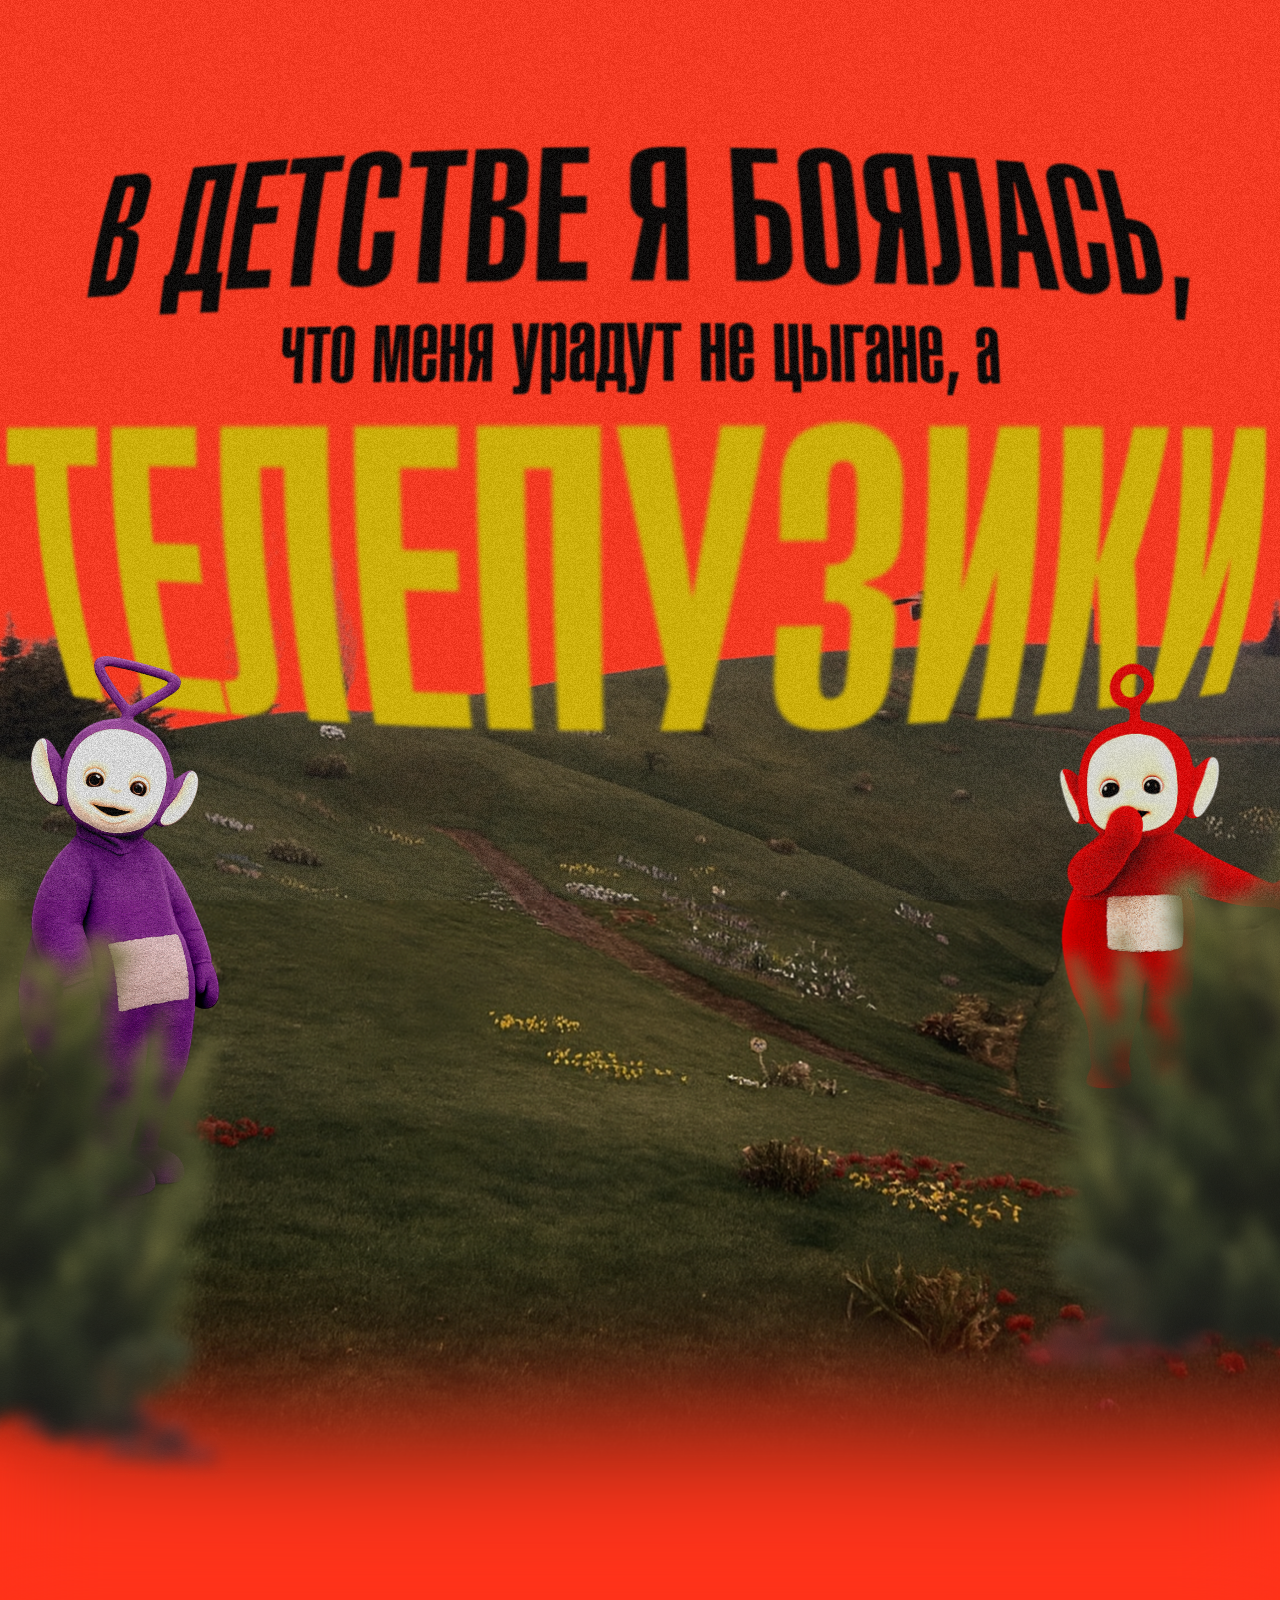
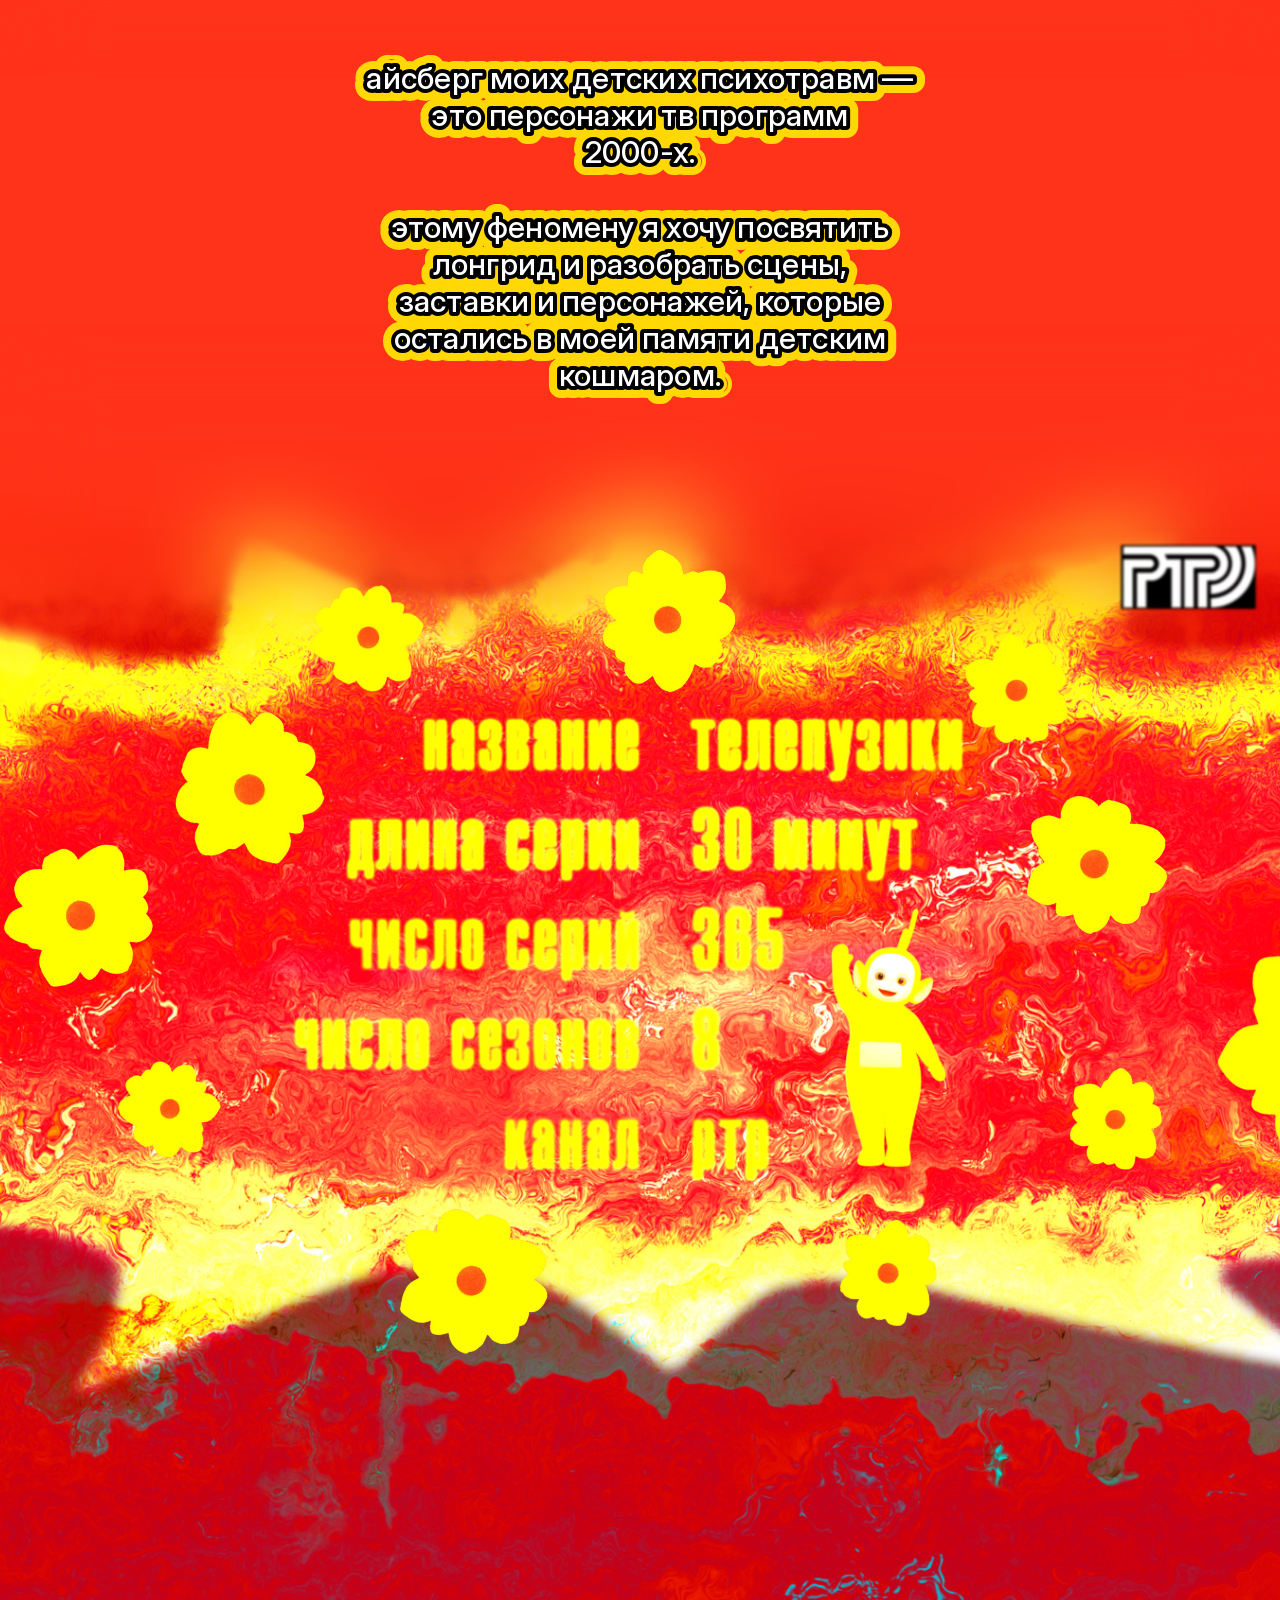
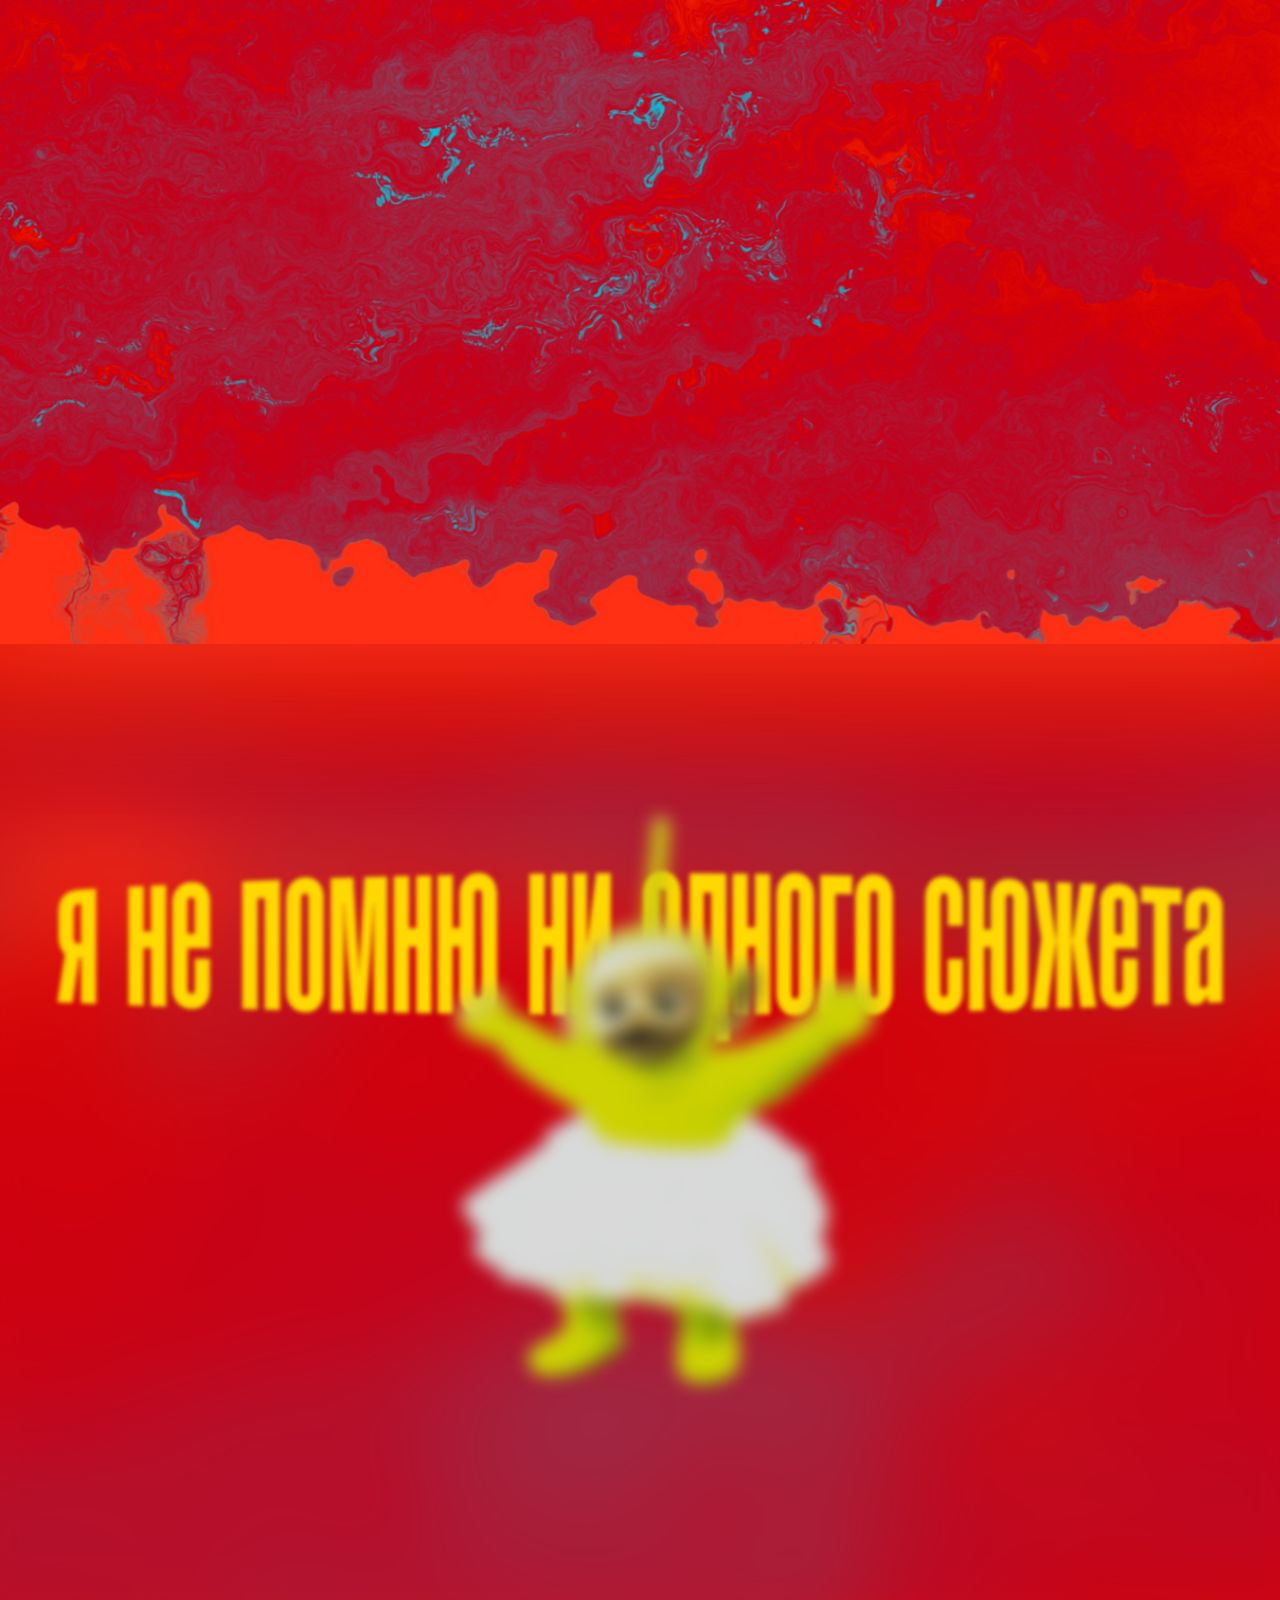
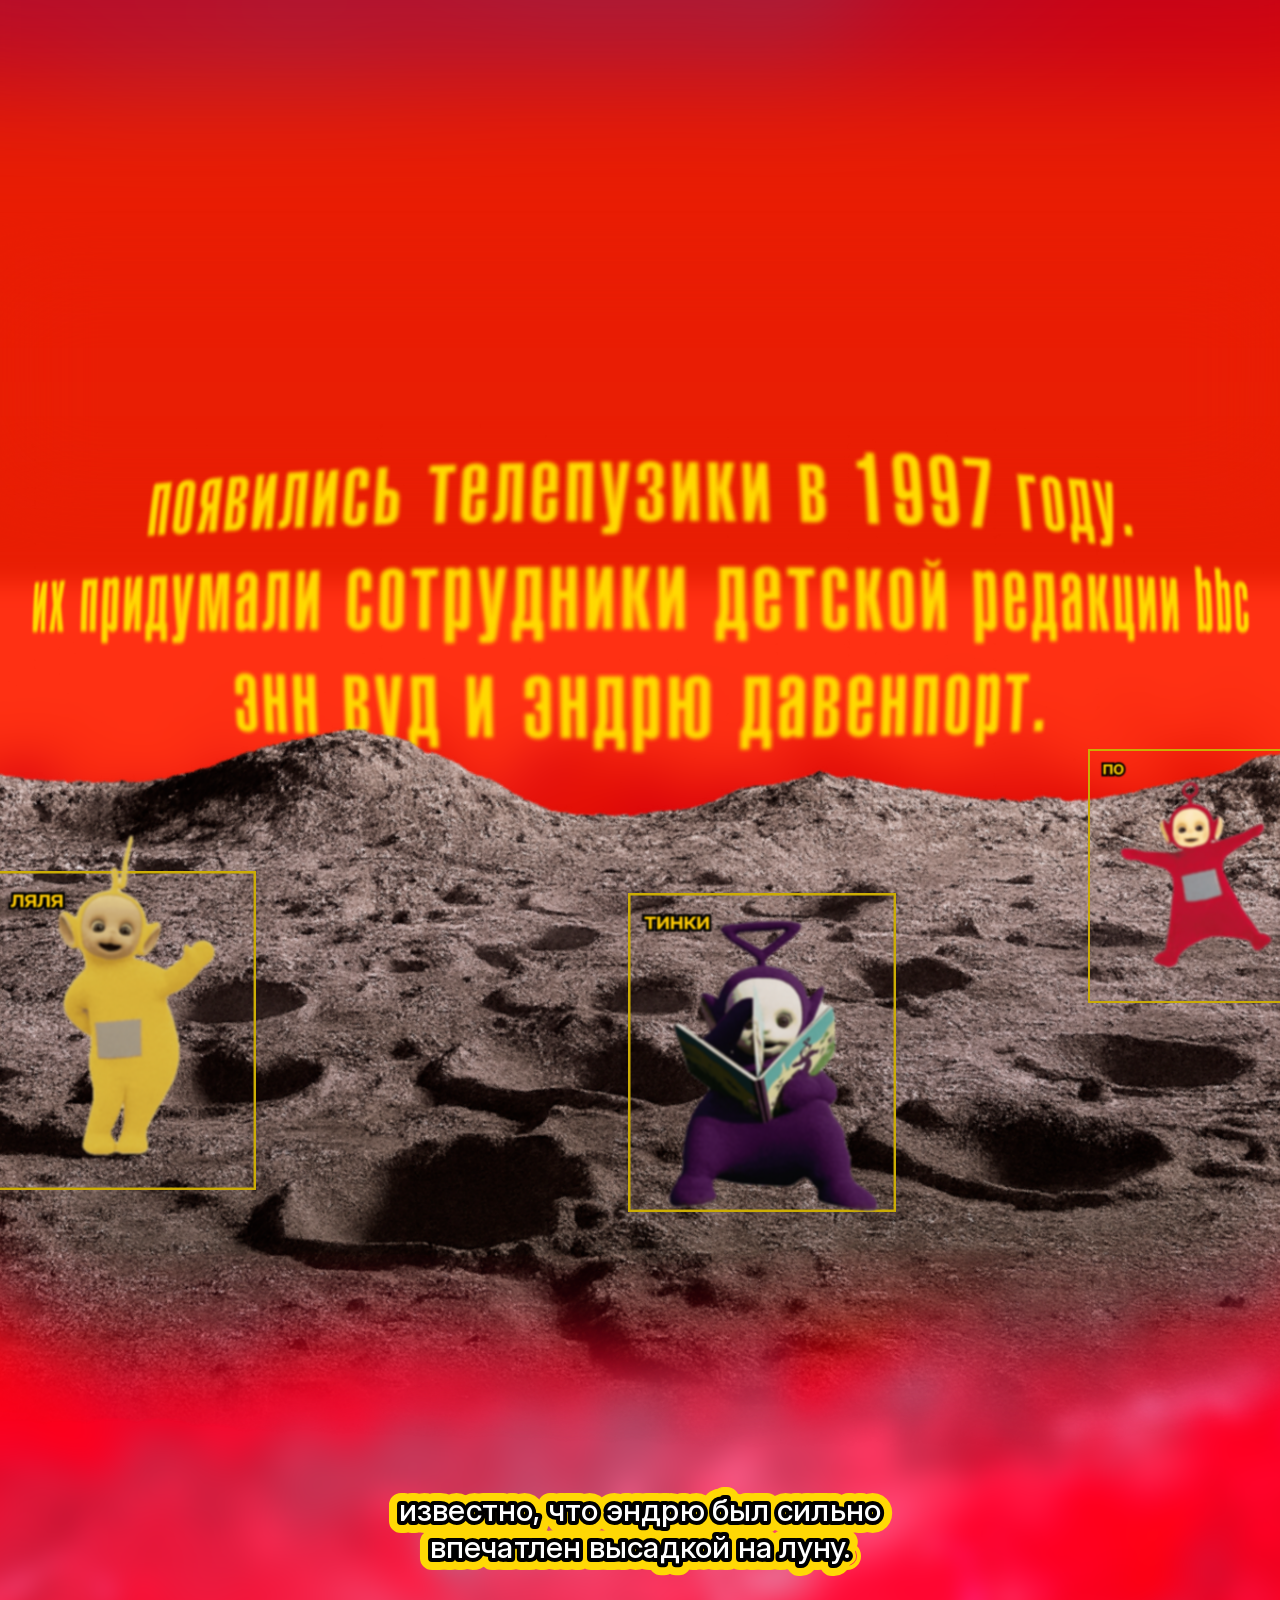
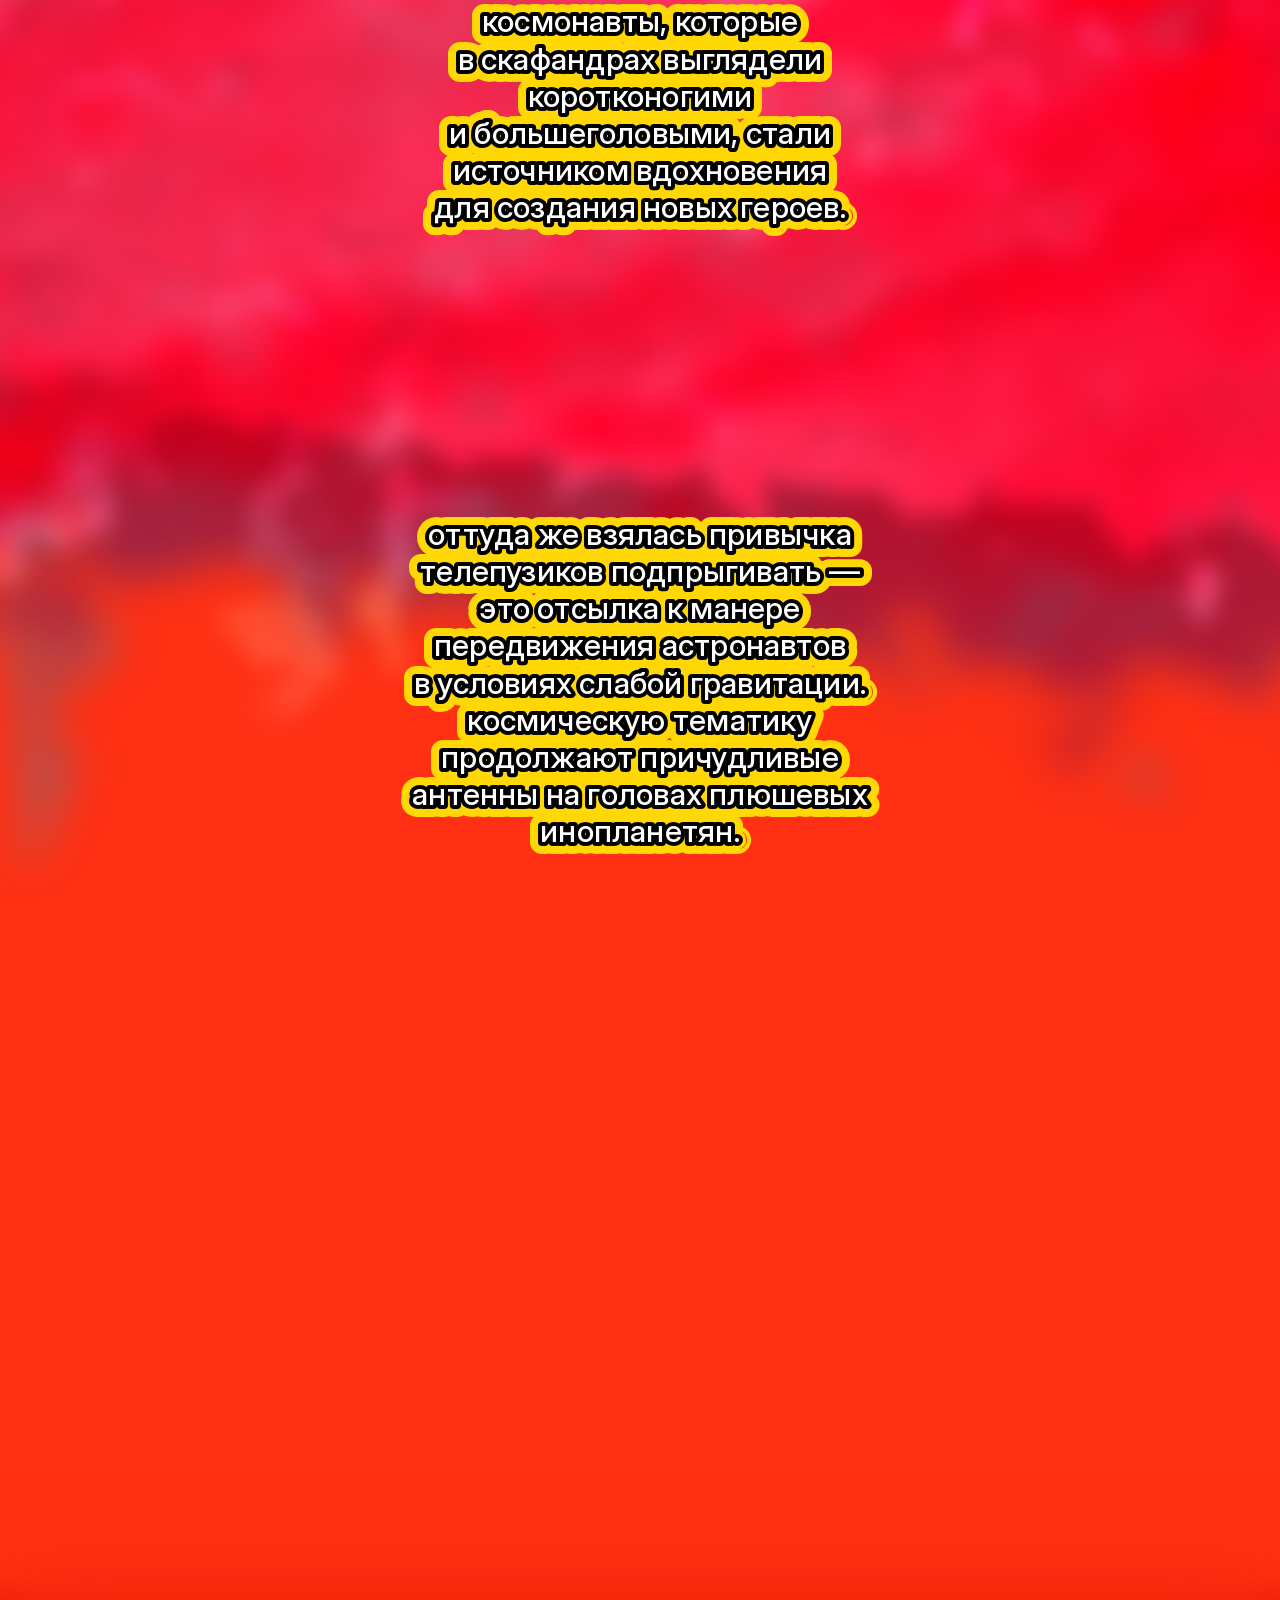
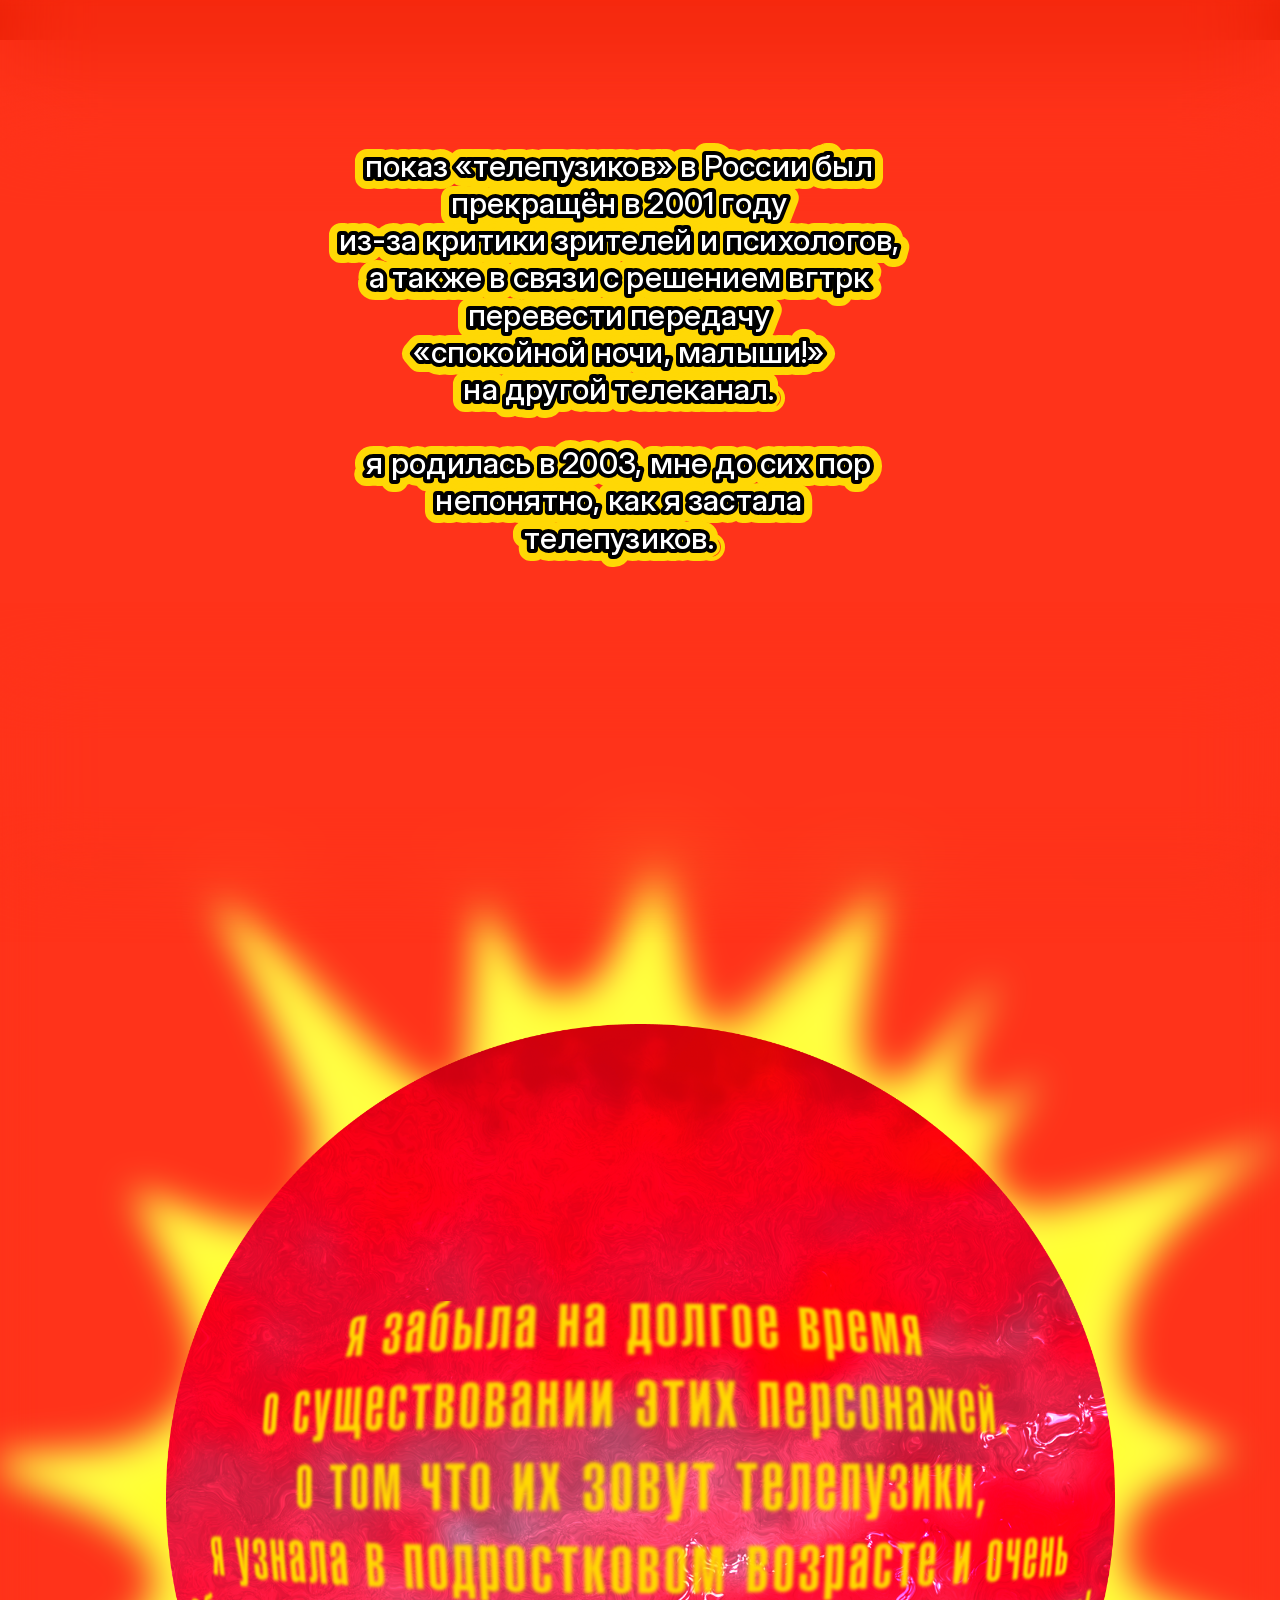
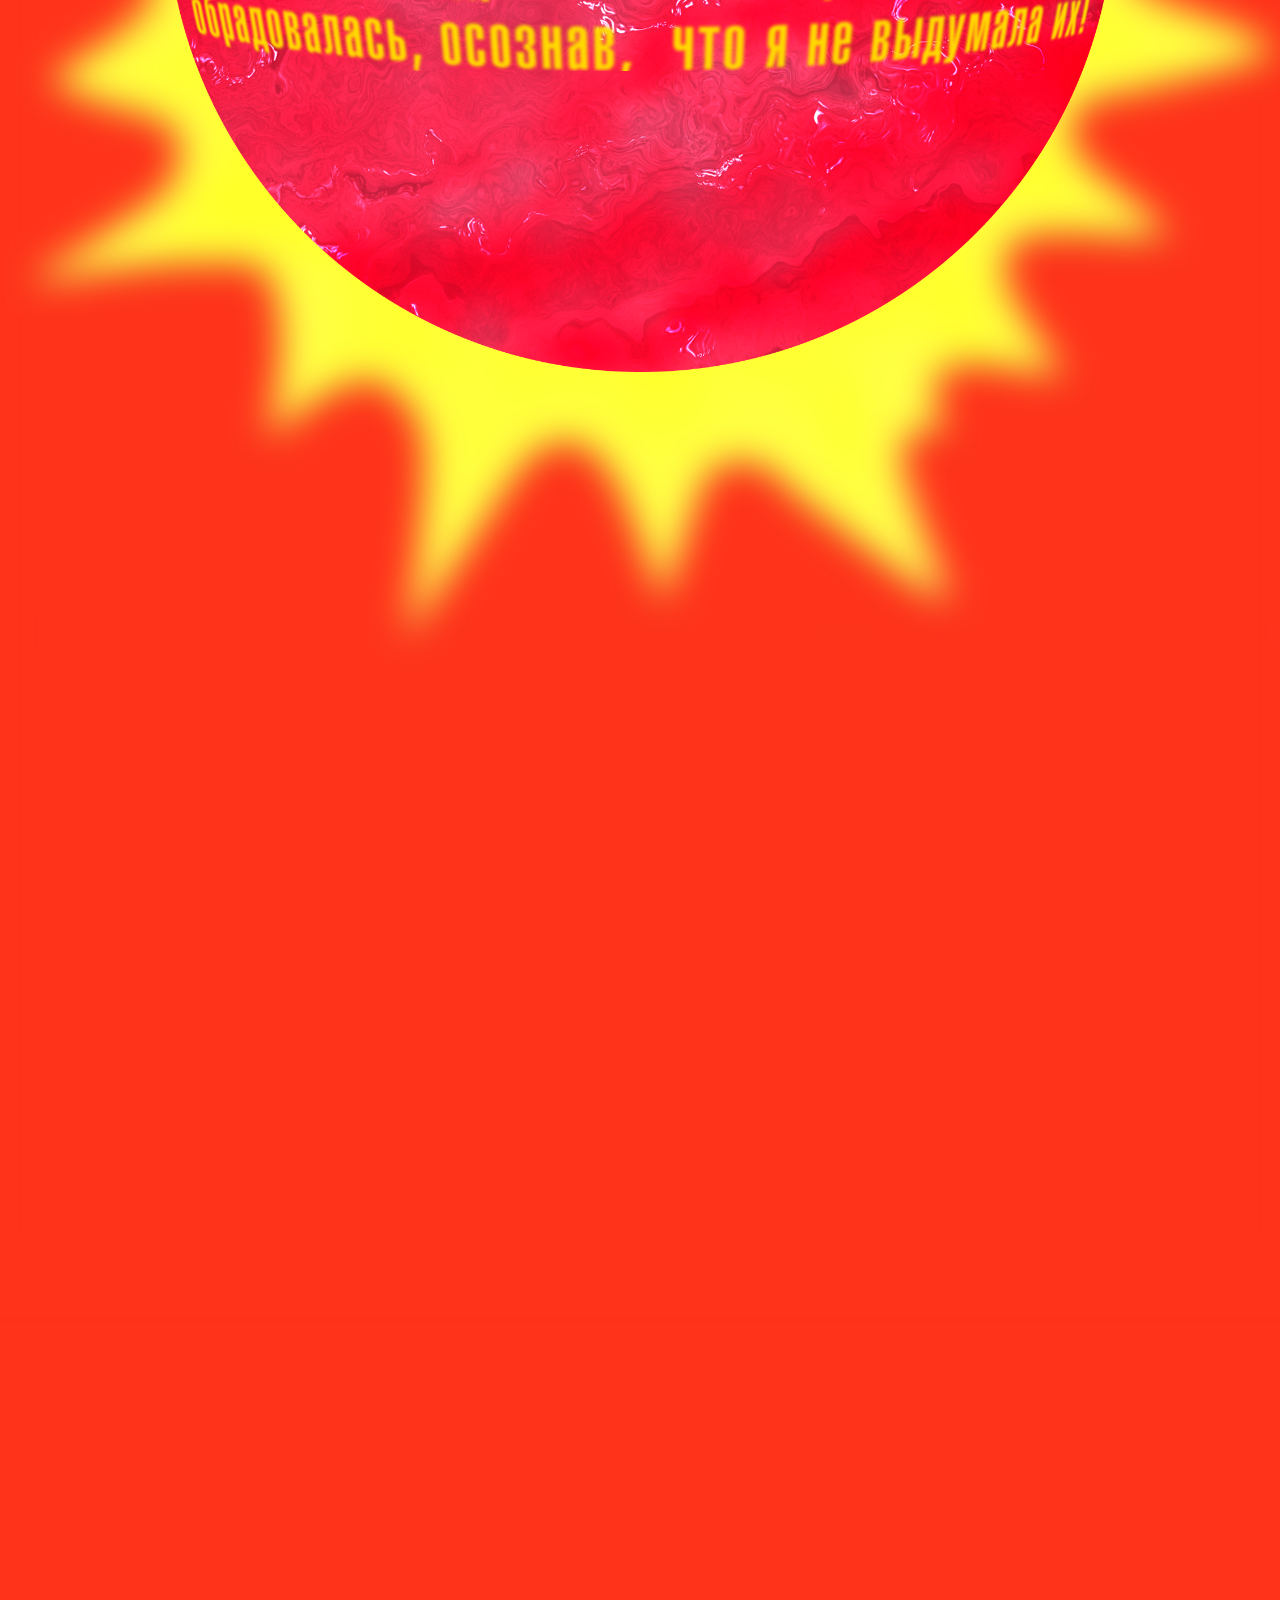
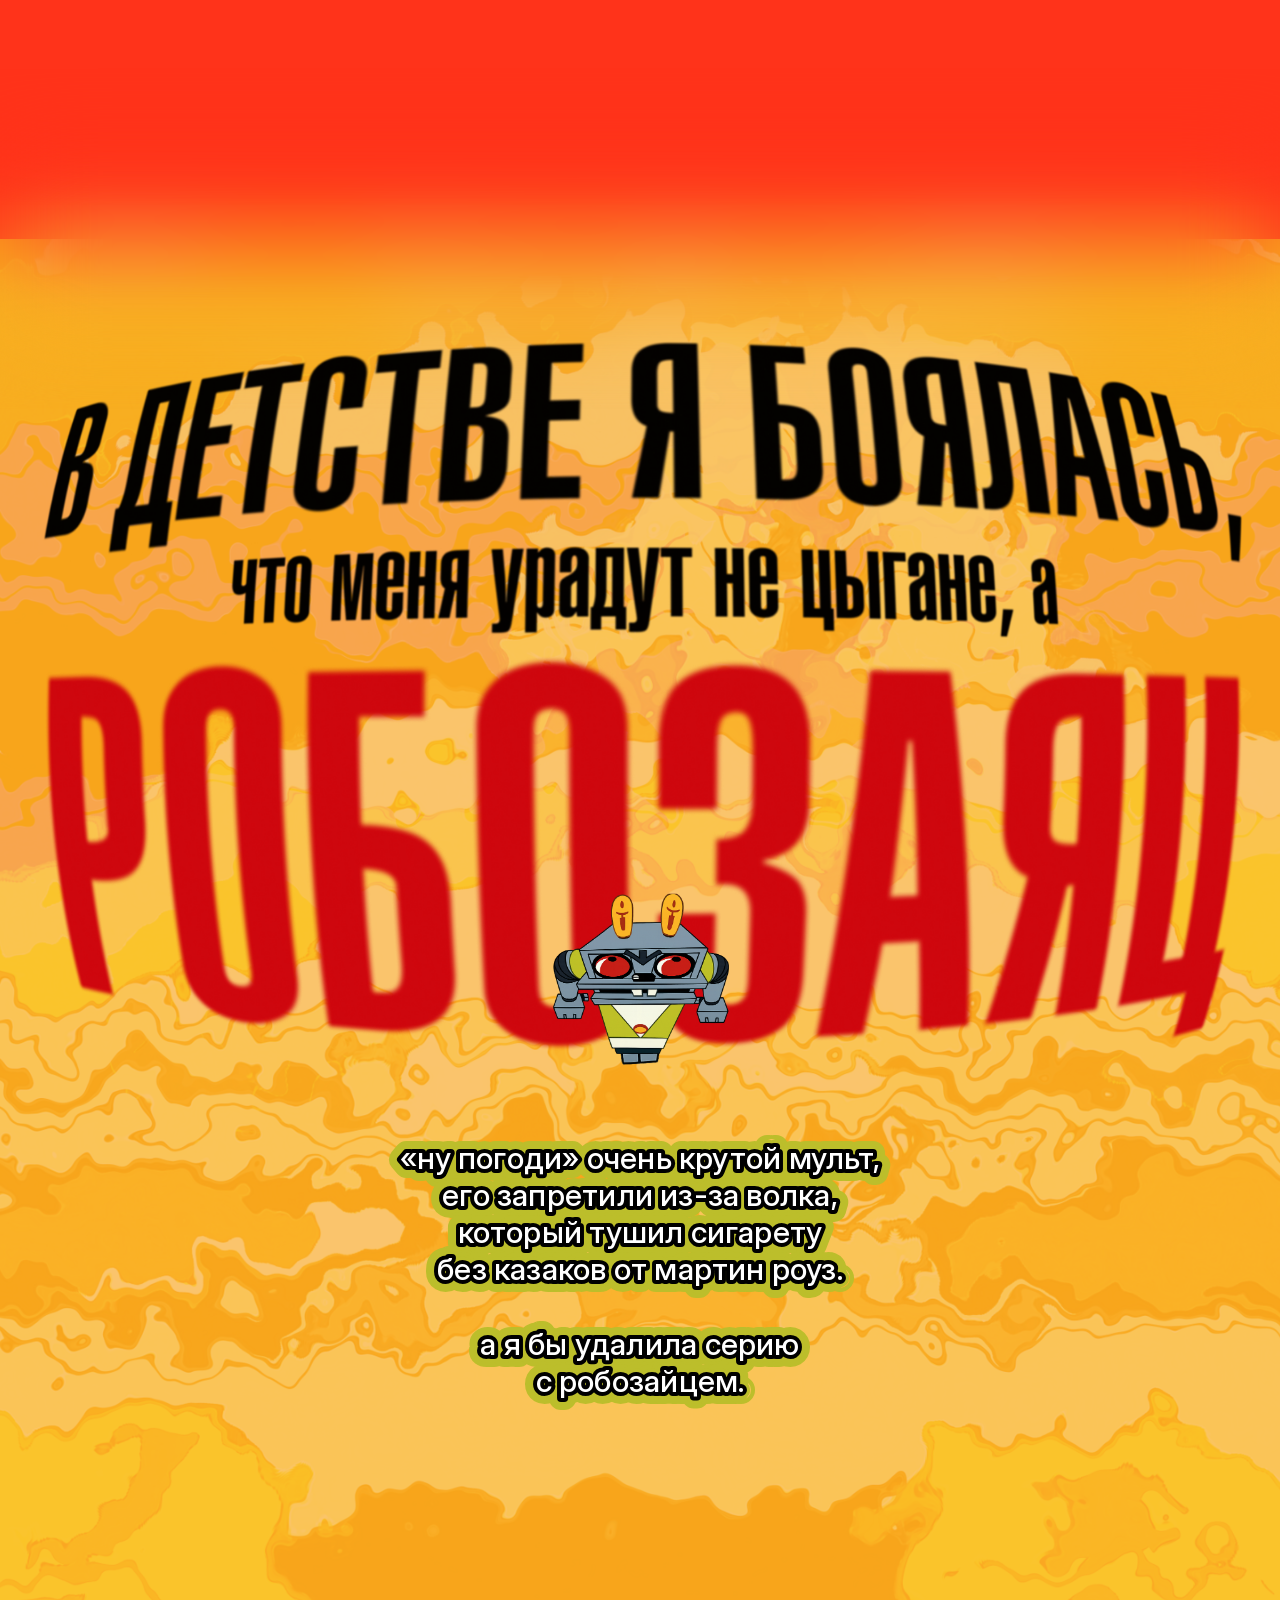
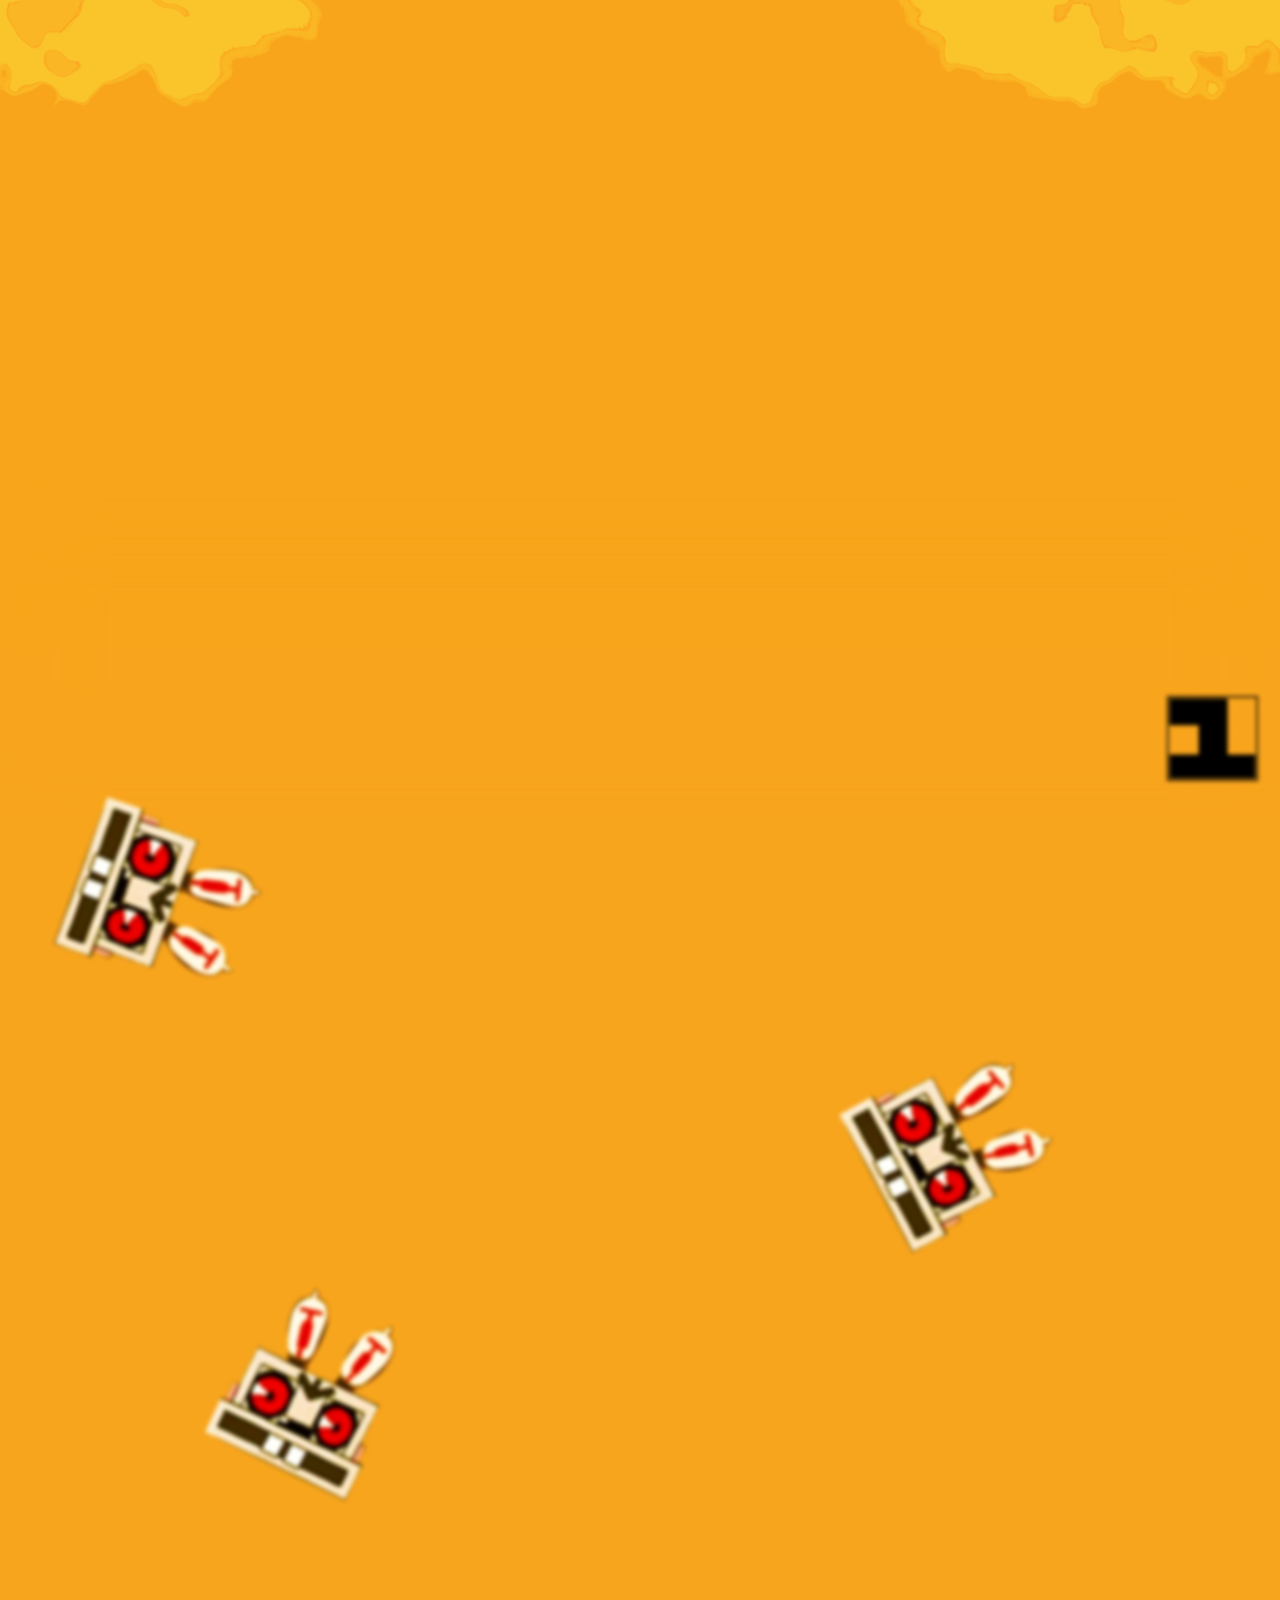
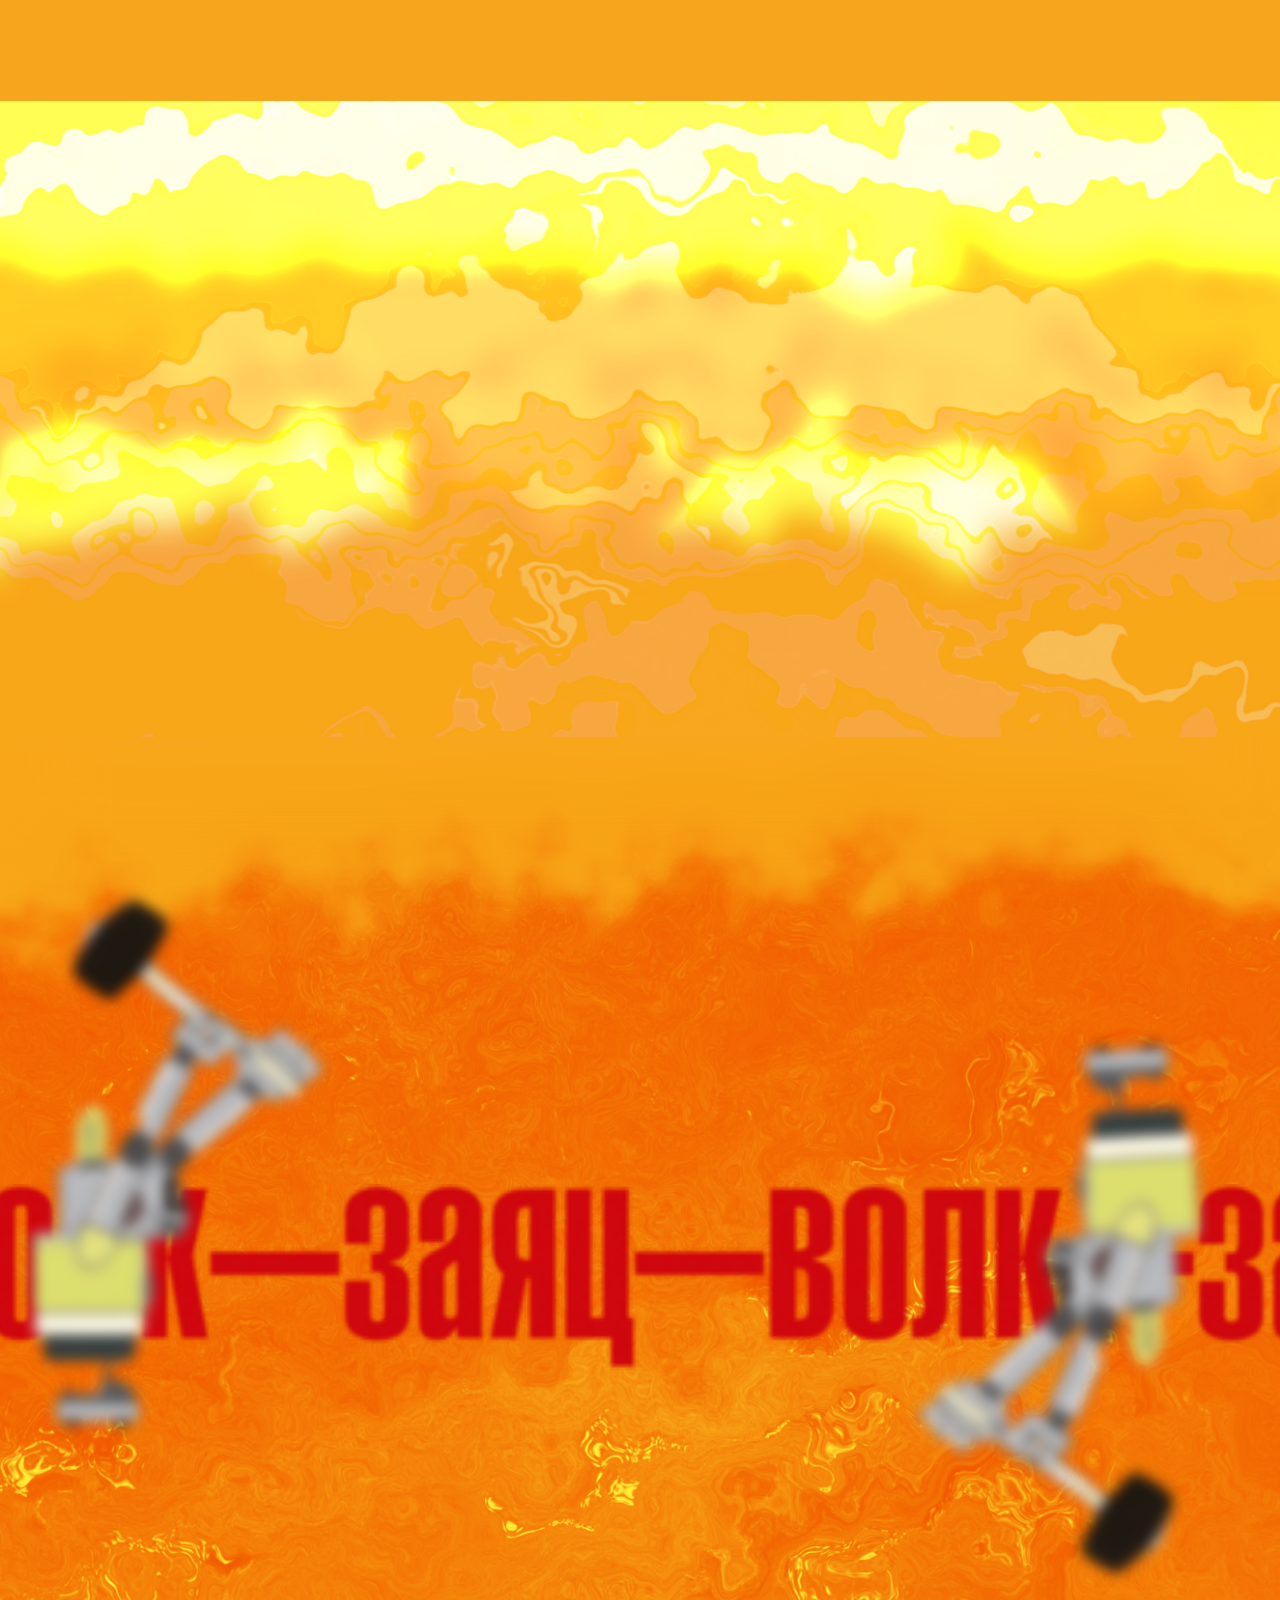
<file: tv2000/tv2000.html>
<!doctype html>
<html lang="ru">
<head>
<meta charset="utf-8">
<meta name="viewport" content="width=device-width, initial-scale=1">
<title>В детстве я боялась, что меня украдут телепузики</title>
<meta property="og:title" content="В детстве я боялась, что меня украдут телепузики">
<meta property="og:type" content="website">
<link rel="stylesheet" href="css/style.css">
<script>document.documentElement.classList.add('js', 'loading')</script>
<script src="js/main.js" defer></script>
</head>
<body>

<!-- Зернистая «телевизионная» плёнка поверх всей страницы -->
<div class="noise" aria-hidden="true"></div>

<!-- Просьба повернуть телефон: видна только на телефоне в вертикальном положении -->
<div class="rotate" id="rotate" role="dialog" aria-modal="true" aria-labelledby="rotate-title">
  <div class="rotate-box">
    <div class="rotate-phone" aria-hidden="true"></div>
    <p class="tv-text" id="rotate-title" data-size="20">поверни телефон:<br>лонгрид сделан<br>для горизонтального экрана</p>
  </div>
</div>

<!-- Экран загрузки: исчезает, когда загрузятся все картинки -->
<div class="loader" id="loader" role="status" aria-live="polite">
  <p class="tv-text loader-pct" data-size="34">0%</p>
</div>

<!--
  Каждая <section class="scene"> — один экран-сцена из макета шириной 1200.
  --h высота сцены, --x/--y/--w положение и ширина слоя (всё в пикселях макета,
  страница сама масштабирует их под ширину окна).
  data-scroll — анимация по скроллу, data-play — зацикленная, data-in — появление.
  Подробности в js/main.js.
-->
<main>
  <section class="scene" id="s01" style="--h:1413;--bg:#ff331a">
    <div class="el bg" style="--x:-193;--y:372;--w:1566"><img src="images/image_58.png" width="1680" height="1229" alt="" loading="lazy" decoding="async"></div>
    <div class="el" style="--x:-184;--y:-66;--w:1561"><img src="images/file-2.png" width="1680" height="1031" alt="" loading="lazy" decoding="async"></div>
    <div class="el" style="--x:-67;--y:615;--w:372" data-scroll='{"offset":612,"steps":[{"dist":400,"x":138,"y":-80,"scale":1.42}]}'><div class="fx"><img src="images/image_65-2.png" width="720" height="1080" alt="" loading="lazy" decoding="async"></div></div>
    <div class="el" style="--x:941;--y:599;--w:331" data-scroll='{"offset":596,"steps":[{"dist":400,"x":-79,"scale":1.86}]}'><div class="fx"><img src="images/image_82-2.png" width="722" height="1083" alt="" loading="lazy" decoding="async"></div></div>
    <div class="el" style="--x:-175;--y:674;--w:655" data-play="block" data-play-offset="700"><div class="fx swing" style="--to-x:-77;--to-y:46;--to-scale:0.86;--to-rotate:11deg;--dur:5s"><img src="images/image_63.png" width="826" height="1061" alt="" loading="lazy" decoding="async"></div></div>
    <div class="el" style="--x:698;--y:724;--w:679" data-play="block" data-play-offset="700"><div class="fx swing" style="--to-x:75;--to-y:-78;--to-scale:0.82;--to-rotate:-4deg;--dur:5s"><img src="images/image_68.png" width="851" height="1061" alt="" loading="lazy" decoding="async"></div></div>
  </section>
  <div class="seam" aria-hidden="true"></div>

  <section class="scene" id="s02" style="--h:550;--bg:#ff331a">
    <div class="el" style="--x:400;--y:138;--w:400" data-in="up">
      <div class="caption">
        <p>айсберг моих детских психотравм&nbsp;—<br>это персонажи тв программ<br>2000-х.</p>
        <p>этому феномену я хочу посвятить<br>лонгрид и разобрать сцены,<br>заставки и персонажей, которые<br>остались в моей памяти детским<br>кошмаром.</p>
      </div>
    </div>
  </section>
  <div class="seam" aria-hidden="true"></div>

  <section class="scene" id="s03" style="--h:1641;--bg:#ff331a">
    <div class="el bg" style="--x:-146;--y:0;--w:1491"><img src="images/Slide_16_9_-_55.png" width="1680" height="1022" alt="" loading="lazy" decoding="async"></div>
    <div class="el" style="--x:536;--y:16;--w:184" data-play="block"><div class="fx loop" style="--to-rotate:360deg;--dur:12s"><img src="images/image_96-removebg-pr.png" width="722" height="795" alt="" loading="lazy" decoding="async" style="transform:rotate(26deg)"></div></div>
    <div class="el" style="--x:273;--y:55;--w:147" data-play="block"><div class="fx loop" style="--to-rotate:360deg;--dur:12s"><img src="images/image_96-removebg-pr.png" width="722" height="795" alt="" loading="lazy" decoding="async" style="transform:rotate(110deg)"></div></div>
    <div class="el" style="--x:129;--y:166;--w:205" data-play="block"><div class="fx loop" style="--to-rotate:360deg;--dur:12s"><img src="images/image_96-removebg-pr.png" width="722" height="795" alt="" loading="lazy" decoding="async" style="transform:rotate(192deg)"></div></div>
    <div class="el" style="--x:-26;--y:286;--w:198" data-play="block"><div class="fx loop" style="--to-rotate:360deg;--dur:12s"><img src="images/image_96-removebg-pr.png" width="722" height="795" alt="" loading="lazy" decoding="async" style="transform:rotate(235deg)"></div></div>
    <div class="el" style="--x:980;--y:512;--w:133" data-play="block"><div class="fx loop" style="--to-rotate:360deg;--dur:12s"><img src="images/image_96-removebg-pr.png" width="722" height="795" alt="" loading="lazy" decoding="async" style="transform:rotate(342deg)"></div></div>
    <div class="el" style="--x:340;--y:625;--w:200" data-play="block"><div class="fx loop" style="--to-rotate:360deg;--dur:12s"><img src="images/image_96-removebg-pr.png" width="722" height="795" alt="" loading="lazy" decoding="async" style="transform:rotate(280deg)"></div></div>
    <div class="el" style="--x:929;--y:240;--w:191" data-play="block"><div class="fx loop" style="--to-rotate:360deg;--dur:12s"><img src="images/image_96-removebg-pr.png" width="722" height="795" alt="" loading="lazy" decoding="async" style="transform:rotate(279deg)"></div></div>
    <div class="el" style="--x:1099;--y:356;--w:295" data-play="block"><div class="fx loop" style="--to-rotate:360deg;--dur:12s"><img src="images/image_96-removebg-pr.png" width="722" height="795" alt="" loading="lazy" decoding="async" style="transform:rotate(297deg)"></div></div>
    <div class="el" style="--x:764;--y:653;--w:139" data-play="block"><div class="fx loop" style="--to-rotate:360deg;--dur:12s"><img src="images/image_96-removebg-pr.png" width="722" height="795" alt="" loading="lazy" decoding="async" style="transform:rotate(345deg)"></div></div>
    <div class="el" style="--x:880;--y:102;--w:146" data-play="block"><div class="fx loop" style="--to-rotate:360deg;--dur:12s"><img src="images/image_96-removebg-pr.png" width="722" height="795" alt="" loading="lazy" decoding="async" style="transform:rotate(328deg)"></div></div>
    <div class="el" style="--x:94;--y:505;--w:132" data-play="block"><div class="fx loop" style="--to-rotate:360deg;--dur:12s"><img src="images/image_96-removebg-pr.png" width="722" height="795" alt="" loading="lazy" decoding="async" style="transform:rotate(120deg)"></div></div>
    <div class="el" style="--x:-146;--y:907;--w:1491"><img src="images/Slice_2.png" width="1680" height="1080" alt="" loading="lazy" decoding="async"></div>
    <div class="el" style="--x:400;--y:931;--w:400" data-scroll='{"offset":855,"steps":[{"dist":0,"opacity":0},{"dist":400,"opacity":0},{"dist":300}]}'><div class="fx">
      <div class="caption">
        <p>я не знала как зовут телепузиков<br>но они мне снились, они были<br>больше чем я, меня пугал<br>их безликий образ.</p>
      </div>
    </div></div>
    <div class="el" style="--x:400;--y:1102;--w:400" data-scroll='{"offset":1000,"steps":[{"dist":0,"opacity":0},{"dist":400,"hold":200,"opacity":0},{"dist":300,"hold":200}]}'><div class="fx">
      <div class="caption">
        <p>собственно «телепузики»&nbsp;—<br>четыре персонажа сериала&nbsp;—<br>гуманоидные плюшевые существа<br>с антеннами на головах<br>и телеэкранами в зоне живота.</p>
        <p>показ завершился в 2000-х,<br>в общей сложности было показано<br>365 серий.</p>
      </div>
    </div></div>
    <div class="el" style="--x:1048;--y:45;--w:132" data-scroll='{"offset":45,"steps":[{"dist":1000,"pin":true},{"dist":1000,"pin":true}]}'><div class="fx"><img src="images/image_87.png" width="374" height="186" alt="" loading="lazy" decoding="async"></div></div>
  </section>
  <div class="seam" aria-hidden="true"></div>

  <section class="scene" id="s04" style="--h:1254;--bg:#e91d04">
    <div class="el bg blur" style="--x:-100;--y:66;--w:1400;--blur:50"><img src="images/image_97.png" width="1680" height="1092" alt="" loading="lazy" decoding="async"></div>
    <div class="el" style="--x:49;--y:208;--w:1102"><img src="images/1.png" width="1546" height="238" alt="" loading="lazy" decoding="async"></div>
    <div class="el" style="--x:400;--y:904;--w:400" data-scroll='{"offset":902,"steps":[{"dist":0,"opacity":0},{"dist":400,"opacity":0},{"dist":300}]}'><div class="fx">
      <div class="caption" style="opacity:.9">
        <p>а из-за того, что телепузиков<br>больше не показывали на тв,<br>я думала, что сама их выдумала.</p>
      </div>
    </div></div>
    <div class="el" style="--x:320;--y:158;--w:592" data-scroll='{"offset":0,"steps":[{"dist":200},{"dist":300,"opacity":0}]}'><div class="fx blur" style="--blur:8"><img src="images/runEu0DtKgChAE-Scene.gif" width="320" height="320" alt="" loading="lazy" decoding="async"></div></div>
  </section>
  <div class="seam" aria-hidden="true"></div>

  <section class="scene" id="s05" style="--h:2680;--bg:#e91e04">
    <div class="el bg" style="--x:-122;--y:189;--w:1485" data-scroll='{"offset":0,"steps":[{"dist":1711,"pin":true}]}'><div class="fx blur" style="--blur:11"><img src="images/Slide_16_9_-_49.png" width="1680" height="2766" alt="" loading="lazy" decoding="async"></div></div>
    <div class="el" style="--x:-53;--y:2;--w:1307"><img src="images/image_108.png" width="1606" height="468" alt="" loading="lazy" decoding="async"></div>
    <div class="el" style="--x:-122;--y:39;--w:1485" data-scroll='{"offset":0,"steps":[{"dist":200},{"dist":1661,"pin":true}]}'><div class="fx"><img src="images/image_101.png" width="1920" height="2012" alt="" loading="lazy" decoding="async"></div></div>
    <div class="el" style="--x:589;--y:479;--w:251" data-scroll='{"offset":476,"steps":[{"dist":200},{"dist":1697,"pin":true}]}'><div class="fx"><img src="images/Group_14.png" width="430" height="512" alt="" loading="lazy" decoding="async"></div></div>
    <div class="el" style="--x:1020;--y:344;--w:200" data-scroll='{"offset":342,"steps":[{"dist":200},{"dist":1698,"pin":true}]}'><div class="fx"><img src="images/Group_17.png" width="430" height="512" alt="" loading="lazy" decoding="async"></div></div>
    <div class="el" style="--x:-11;--y:459;--w:251" data-scroll='{"offset":456,"steps":[{"dist":200},{"dist":1697,"pin":true}]}'><div class="fx"><img src="images/Group_18.png" width="430" height="512" alt="" loading="lazy" decoding="async"></div></div>
    <div class="el" style="--x:1;--y:394;--w:240" data-scroll='{"offset":390,"steps":[{"dist":200},{"dist":1696,"pin":true}]}'><div class="fx blur" style="--blur:1"><img src="images/runxNm-nQJmgQ4-Scene.gif" width="320" height="480" alt="" loading="lazy" decoding="async"></div></div>
    <div class="el" style="--x:1021;--y:366;--w:199" data-scroll='{"offset":363,"steps":[{"dist":200},{"dist":1697,"pin":true}]}'><div class="fx blur" style="--blur:1"><img src="images/runhPQ1ej9zj-8-Scene.gif" width="320" height="320" alt="" loading="lazy" decoding="async" style="transform:rotate(1deg)"></div></div>
    <div class="el" style="--x:605;--y:484;--w:235" data-scroll='{"offset":482,"steps":[{"dist":200},{"dist":1698,"pin":true}]}'><div class="fx blur" style="--blur:1"><img src="images/run7VPyJI-ItNU-Scene.gif" width="320" height="436" alt="" loading="lazy" decoding="async"></div></div>
    <div class="el" style="--x:400;--y:1620;--w:400"><div class="fx">
      <div class="caption">
        <p>оттуда же взялась привычка<br>телепузиков подпрыгивать&nbsp;—<br>это отсылка к манере<br>передвижения астронавтов<br>в условиях слабой гравитации.<br>космическую тематику<br>продолжают причудливые<br>антенны на головах плюшевых<br>инопланетян.</p>
      </div>
    </div></div>
    <div class="el" style="--x:400;--y:1035;--w:400"><div class="fx">
      <div class="caption">
        <p>известно, что эндрю был сильно<br>впечатлен высадкой на луну.</p>
        <p>космонавты, которые<br>в скафандрах выглядели<br>коротконогими<br>и большеголовыми, стали<br>источником вдохновения<br>для создания новых героев.</p>
      </div>
    </div></div>
  </section>
  <div class="seam" aria-hidden="true"></div>

  <section class="scene" id="s06" style="--h:686;--bg:#ff331a">
    <div class="el" style="--x:380;--y:95;--w:400" data-in="up">
      <div class="caption">
        <p>показ «телепузиков» в России был<br>прекращён в 2001 году<br>из-за критики зрителей и психологов,<br>а также в связи с решением вгтрк<br>перевести передачу<br>«спокойной ночи, малыши!»<br>на другой телеканал.</p>
        <p>я родилась в 2003, мне до сих пор<br>непонятно, как я застала<br>телепузиков.</p>
      </div>
    </div>
  </section>
  <div class="seam" aria-hidden="true"></div>

  <section class="scene" id="s07" style="--h:2500;--bg:#ff331a">
    <div class="el bg" style="--x:0;--y:0;--w:1200" data-scroll='{"offset":0,"steps":[{"dist":350},{"dist":900,"pin":true}]}'><div class="fx blur" style="--blur:17"><img src="images/Slide_16_9_-_50.png" width="1920" height="3162" alt="" loading="lazy" decoding="async"></div></div>
    <div class="el" style="--x:156;--y:236;--w:889" data-scroll='{"offset":235,"steps":[{"dist":350},{"dist":900,"pin":true}]}'><div class="fx"><img src="images/Ellipse_1.png" width="1674" height="1674" alt="" loading="lazy" decoding="async"></div></div>
    <div class="el" style="--x:112;--y:496;--w:976" data-scroll='{"offset":495,"steps":[{"dist":350},{"dist":900,"pin":true}]}'><div class="fx"><img src="images/image_106.png" width="1680" height="596" alt="" loading="lazy" decoding="async"></div></div>
    <div class="el" style="--x:120;--y:229;--w:933" data-scroll='{"offset":228,"steps":[{"dist":0,"pin":true,"opacity":0},{"dist":350,"opacity":0},{"dist":500,"pin":true,"opacity":0},{"dist":300,"pin":true},{"dist":100,"pin":true}]}'><div class="fx blur" style="--blur:3"><img src="images/photo.gif" width="320" height="337" alt="" loading="lazy" decoding="async"></div></div>
  </section>
  <div class="seam" aria-hidden="true"></div>

  <section class="scene" id="s08" style="--h:1885;--bg:#f8a51e">
    <div class="el bg" style="--x:-101;--y:-16;--w:1401" data-scroll='{"offset":0,"steps":[{"dist":600,"pin":true}]}'><div class="fx"><img src="images/Slide_16_9_-_49-2.png" width="1680" height="2766" alt="" loading="lazy" decoding="async" style="opacity:.35"></div></div>
    <div class="el" style="--x:-76;--y:0;--w:1276" data-scroll='{"offset":-1,"steps":[{"dist":300},{"dist":300,"pin":true}]}'><div class="fx"><img src="images/file_1.png" width="1680" height="1337" alt="" loading="lazy" decoding="async"></div></div>
    <div class="el" style="--x:424;--y:659;--w:387" data-scroll='{"offset":544,"steps":[{"dist":500,"pin":true}]}'><div class="fx"><img src="images/image_59.png" width="1154" height="348" alt="" loading="lazy" decoding="async"></div></div>
    <div class="el" style="--x:515;--y:613;--w:180" data-scroll='{"offset":544,"steps":[{"dist":500,"pin":true,"x":35,"y":-392,"scale":5}]}'><div class="fx"><img src="images/image_58-2.png" width="1228" height="1030" alt="" loading="lazy" decoding="async"></div></div>
    <div class="el" style="--x:400;--y:839;--w:400" data-scroll='{"offset":844,"steps":[{"dist":600,"pin":true}]}'><div class="fx">
      <div class="caption" style="--halo-color:#bcbe2b">
        <p>«ну погоди» очень крутой мульт,<br>его запретили из-за волка,<br>который тушил сигарету<br>без казаков от мартин роуз.</p>
        <p>а я бы удалила серию<br>с робозайцем.</p>
      </div>
    </div></div>
  </section>
  <div class="seam" aria-hidden="true"></div>

  <section class="scene" id="s09" style="--h:1500;--bg:#f8a51e">
    <div class="el bg" style="--x:-146;--y:79;--w:1491" data-scroll='{"offset":0,"steps":[{"dist":0,"opacity":0},{"dist":300}]}'><div class="fx"><img src="images/Slide_16_9_-_51.png" width="1680" height="1022" alt="" loading="lazy" decoding="async"></div></div>
    <div class="el" style="--x:80;--y:151;--w:147" data-play="block"><div class="fx loop blur" style="--to-rotate:360deg;--dur:12s;--blur:2"><img src="images/Mask_group.png" width="182" height="207" alt="" loading="lazy" decoding="async" style="transform:rotate(110deg)"></div></div>
    <div class="el" style="--x:820;--y:378;--w:147" data-play="block"><div class="fx loop blur" style="--to-rotate:360deg;--dur:12s;--blur:2"><img src="images/Mask_group.png" width="182" height="207" alt="" loading="lazy" decoding="async" style="transform:rotate(62deg)"></div></div>
    <div class="el" style="--x:220;--y:608;--w:147" data-play="block"><div class="fx loop blur" style="--to-rotate:360deg;--dur:12s;--blur:2"><img src="images/Mask_group.png" width="182" height="207" alt="" loading="lazy" decoding="async" style="transform:rotate(26deg)"></div></div>
    <div class="el" style="--x:-146;--y:986;--w:1491"><img src="images/Slide_16_9_-_53.png" width="1680" height="1744" alt="" loading="lazy" decoding="async"></div>
    <div class="el" style="--x:400;--y:1015;--w:400" data-scroll='{"offset":1000,"trigger":1.0,"steps":[{"dist":0,"opacity":0},{"dist":250,"opacity":0},{"dist":300}]}'><div class="fx">
      <div class="caption" style="--halo-color:#bcbe2b">
        <p>во время погони волк повреждает<br>робота ударом, тот кардинально<br>меняет внешний вид: все формы<br>становятся квадратичными,<br>голубые глаза заменяются двумя<br>красными «визорами».</p>
        <p>неизвестно, какими были<br>все функции оригинальной<br>модели, но у его агрессивной<br>версии благодаря раздвижным<br>конечностям мог меняться рост,<br>имелся встроенный сварочный<br>аппарат, а также подобие лучевого<br>оружия.</p>
      </div>
    </div></div>
    <div class="el" style="--x:1094;--y:44;--w:85" data-scroll='{"offset":45,"steps":[{"dist":1000,"pin":true},{"dist":1000,"pin":true}]}'><div class="fx blur" style="--blur:2"><img src="images/1-__svg.png" width="1920" height="1800" alt="" loading="lazy" decoding="async"></div></div>
  </section>
  <div class="seam" aria-hidden="true"></div>

  <section class="scene" id="s10" style="--h:2479">
    <div class="el bg" style="--x:-160;--y:0;--w:1521" data-scroll='{"offset":0,"steps":[{"dist":1000,"pin":true},{"dist":200,"pin":true},{"dist":500,"pin":true}]}'><div class="fx"><img src="images/Slide_16_9_-_54.png" width="1680" height="1634" alt="" loading="lazy" decoding="async"></div></div>
    <div class="el" style="--x:-480;--y:419;--w:4805" data-scroll='{"offset":419,"steps":[{"dist":200},{"dist":1000,"pin":true,"x":-10000}]}'><div class="fx"><img src="images/untitled.png" width="1680" height="61" alt="" loading="lazy" decoding="async"></div></div>
    <div class="el" style="--x:4326;--y:419;--w:4805" data-scroll='{"offset":419,"steps":[{"dist":200},{"dist":1000,"pin":true,"x":-10000}]}'><div class="fx"><img src="images/untitled.png" width="1680" height="61" alt="" loading="lazy" decoding="async"></div></div>
    <div class="el" style="--x:9131;--y:420;--w:4805" data-scroll='{"offset":419,"steps":[{"dist":200},{"dist":1000,"pin":true,"x":-10000}]}'><div class="fx"><img src="images/untitled.png" width="1680" height="61" alt="" loading="lazy" decoding="async"></div></div>
    <div class="el" style="--x:-208;--y:61;--w:688" data-scroll='{"offset":61,"steps":[{"dist":200},{"dist":1000,"pin":true}]}'><div class="fx blur" style="--blur:6"><img src="images/runQ0NmytacfSo-Scene.gif" width="320" height="312" alt="" loading="lazy" decoding="async"></div></div>
    <div class="el" style="--x:680;--y:206;--w:688" data-scroll='{"offset":153,"steps":[{"dist":200},{"dist":1000,"pin":true}]}'><div class="fx blur" style="--blur:6"><img src="images/runQ0NmytacfSo-Scene.gif" width="320" height="312" alt="" loading="lazy" decoding="async" style="transform:rotate(177deg)"></div></div>
    <div class="el" style="--x:400;--y:2000;--w:400" data-in="fade">
      <div class="caption" style="--halo-color:#bcbe2b">
        <p>при встрече с зайцем волк задаёт<br>вопрос&nbsp;— «заяц?»&nbsp;— робот-заяц<br>подтверждает и спрашивает его,<br>кто он, а получив ответ «а я волк»,<br>робот-заяц начинает выполнять<br>полученную программу без конца<br>повторять фразу «заяц-волк»,<br>указывая на себя и волка.</p>
      </div>
    </div>
  </section>
  <div class="seam" aria-hidden="true"></div>

  <section class="scene" id="s11" style="--h:1429">
    <div class="el bg" style="--x:-105;--y:-35;--w:1405"><img src="images/Slide_16_9_-_54-2.png" width="1440" height="2372" alt="" loading="lazy" decoding="async"></div>
    <div class="el" style="--x:-14;--y:28;--w:1214"><img src="images/image_120.png" width="1680" height="686" alt="" loading="lazy" decoding="async"></div>
    <div class="el" style="--x:400;--y:471;--w:400">
      <div class="caption" style="--halo-color:#bcbe2b">
        <p>я помню свой сон с робозайцами.<br>в моем сне было 50 робозайцев,<br>которые заблудились<br>и высадились на летающей<br>тарелке возле моего дома.<br>но я смогла с ними подружиться!</p>
        <p>ну а что вы хотели, я с детства<br>жесткий эмпат и мне было жалко<br>зайцев, которые остались<br>без дома, весь сон я искала им дом!</p>
        <p>поэтому робозаяц из ну погоди<br>перестал быть для меня<br>страшным!</p>
      </div>
    </div>
    <div class="el blur" style="--x:454;--y:969;--w:256;--blur:2"><img src="images/run2wKrc0m7lF8-Scene.gif" width="320" height="363" alt="" loading="lazy" decoding="async"></div>
    <div class="el blur" style="--x:665;--y:969;--w:256;--blur:2"><img src="images/run2wKrc0m7lF8-Scene.gif" width="320" height="363" alt="" loading="lazy" decoding="async"></div>
    <div class="el blur" style="--x:245;--y:972;--w:256;--blur:2"><img src="images/run2wKrc0m7lF8-Scene.gif" width="320" height="363" alt="" loading="lazy" decoding="async"></div>
    <div class="el blur" style="--x:36;--y:972;--w:256;--blur:2"><img src="images/run2wKrc0m7lF8-Scene.gif" width="320" height="363" alt="" loading="lazy" decoding="async"></div>
    <div class="el blur" style="--x:-173;--y:972;--w:256;--blur:2"><img src="images/run2wKrc0m7lF8-Scene.gif" width="320" height="363" alt="" loading="lazy" decoding="async"></div>
    <div class="el blur" style="--x:876;--y:972;--w:256;--blur:2"><img src="images/run2wKrc0m7lF8-Scene.gif" width="320" height="363" alt="" loading="lazy" decoding="async"></div>
    <div class="el blur" style="--x:1084;--y:971;--w:256;--blur:2"><img src="images/run2wKrc0m7lF8-Scene.gif" width="320" height="363" alt="" loading="lazy" decoding="async"></div>
  </section>
  <div class="seam" aria-hidden="true"></div>

  <section class="scene" id="s12" style="--h:1420">
    <div class="el bg" style="--x:-113;--y:0;--w:1427" data-scroll='{"offset":0,"steps":[{"dist":300},{"dist":150,"pin":true}]}'><div class="fx"><img data-src="images/Slide_16_9_-_57.png" width="1680" height="1877" alt="" loading="lazy" decoding="async"></div></div>
    <div class="el" style="--x:-113;--y:-115;--w:1426" data-scroll='{"offset":0,"steps":[{"dist":300},{"dist":150,"pin":true}]}'><div class="fx blur" style="--blur:2"><img data-src="images/image_130.png" width="1680" height="1722" alt="" loading="lazy" decoding="async"></div></div>
    <div class="el" style="--x:-93;--y:0;--w:1332" data-scroll='{"offset":0,"steps":[{"dist":300},{"dist":150,"pin":true}]}'><div class="fx blur" style="--blur:2"><img data-src="images/file_2.png" width="1680" height="1174" alt="" loading="lazy" decoding="async"></div></div>
    <div class="el" style="--x:380;--y:791;--w:413" data-scroll='{"offset":0,"trigger":1,"steps":[{"dist":900,"x":43,"y":-14,"scale":2.5}]}'><div class="fx blur" style="--blur:1"><img class="sway" style="--sway:2.5deg;--sway-dur:3s;--sway-delay:-1s" data-src="images/image_133-2.png" width="1680" height="1013" alt="" loading="lazy" decoding="async"></div></div>
    <div class="el" style="--x:660;--y:661;--w:418" data-scroll='{"offset":0,"trigger":1,"steps":[{"dist":800,"scale":1.36,"rotate":-69}]}'><div class="fx blur" style="--blur:2"><img class="sway" style="--sway:7deg;--sway-dur:3.6s;--sway-delay:-1.4s" data-src="images/image_131.png" width="878" height="1389" alt="" loading="lazy" decoding="async" style="transform:rotate(42deg)"></div></div>
    <div class="el" style="--x:60;--y:701;--w:432" data-scroll='{"offset":0,"trigger":1,"steps":[{"dist":800,"scale":1.36,"rotate":63}]}'><div class="fx blur" style="--blur:2"><img class="sway" style="--sway:7deg;--sway-dur:5.1s;--sway-delay:-2.1s" data-src="images/image_128.png" width="919" height="1419" alt="" loading="lazy" decoding="async" style="transform:rotate(328deg)"></div></div>
    <div class="el" style="--x:-364;--y:684;--w:684" data-scroll='{"offset":0,"trigger":1,"steps":[{"dist":800,"scale":1.36,"rotate":69}]}'><div class="fx"><img class="sway" style="--sway:7deg;--sway-dur:4.6s;--sway-delay:-2.8s" data-src="images/image_134.png" width="699" height="699" alt="" loading="lazy" decoding="async" style="transform:rotate(316deg)"></div></div>
    <div class="el" style="--x:820;--y:684;--w:740" data-scroll='{"offset":0,"trigger":1,"steps":[{"dist":800,"scale":1.36,"rotate":-28}]}'><div class="fx"><img class="sway" style="--sway:7deg;--sway-dur:3.9s;--sway-delay:-0.5s" data-src="images/image_134.png" width="699" height="699" alt="" loading="lazy" decoding="async" style="transform:rotate(16deg)"></div></div>
    <div class="el" style="--x:340;--y:860;--w:540" data-scroll='{"offset":0,"trigger":1,"steps":[{"dist":800,"scale":1.36,"rotate":-34}]}'><div class="fx"><img class="sway" style="--sway:7deg;--sway-dur:5.4s;--sway-delay:-1.2s" data-src="images/image_134.png" width="699" height="699" alt="" loading="lazy" decoding="async" style="transform:rotate(359deg)"></div></div>
    <div class="el" style="--x:536;--y:844;--w:304" data-scroll='{"offset":0,"trigger":1,"steps":[{"dist":800,"scale":1.36,"rotate":-69}]}'><div class="fx blur" style="--blur:2"><img class="sway" style="--sway:7deg;--sway-dur:4.4s;--sway-delay:-1.9s" data-src="images/image_131.png" width="878" height="1389" alt="" loading="lazy" decoding="async" style="transform:rotate(42deg)"></div></div>
    <div class="el" style="--x:340;--y:879;--w:300" data-scroll='{"offset":0,"trigger":1,"steps":[{"dist":800,"scale":1.36,"rotate":63}]}'><div class="fx blur" style="--blur:2"><img class="sway" style="--sway:7deg;--sway-dur:3.3s;--sway-delay:-2.6s" data-src="images/image_128.png" width="919" height="1419" alt="" loading="lazy" decoding="async" style="transform:rotate(328deg)"></div></div>
    <div class="el shape blur" style="--x:-126;--y:1130;--w:1454;--h:291;background:#5a9330;--blur:41"></div>
  </section>
  <div class="seam" aria-hidden="true"></div>

  <section class="scene" id="s13" style="--h:744;--bg:#6b9c29">
    <div class="el bg blur" style="--x:-120;--y:-97;--w:1420;--blur:23"><img data-src="images/Slide_16_9_-_58.png" width="1680" height="2766" alt="" loading="lazy" decoding="async"></div>
    <div class="el bg fade-to-next" style="--x:0;--y:404;--w:1200;--h:340" aria-hidden="true"></div>
    <div class="el" style="--x:31;--y:43;--w:200" data-play="block"><div class="fx swing" style="--to-rotate:360deg;--dur:8s"><img data-src="images/image_140.png" width="484" height="597" alt="" loading="lazy" decoding="async"></div></div>
    <div class="el" style="--x:67;--y:167;--w:1065" data-in="fade" data-in-offset="281"><img data-src="images/Group_40.png" width="1680" height="764" alt="" loading="lazy" decoding="async"></div>
    <div class="el" style="--x:58;--y:432;--w:200" data-play="block"><div class="fx swing" style="--to-rotate:360deg;--dur:8s"><img data-src="images/image_140.png" width="484" height="597" alt="" loading="lazy" decoding="async" style="transform:rotate(289deg)"></div></div>
    <div class="el" style="--x:520;--y:527;--w:200" data-play="block"><div class="fx swing" style="--to-rotate:360deg;--dur:8s"><img data-src="images/image_140.png" width="484" height="597" alt="" loading="lazy" decoding="async" style="transform:rotate(323deg)"></div></div>
    <div class="el" style="--x:1000;--y:468;--w:200" data-play="block"><div class="fx swing" style="--to-rotate:360deg;--dur:8s"><img data-src="images/image_140.png" width="484" height="597" alt="" loading="lazy" decoding="async" style="transform:rotate(261deg)"></div></div>
    <div class="el" style="--x:520;--y:-20;--w:200" data-play="block"><div class="fx swing" style="--to-rotate:360deg;--dur:8s"><img data-src="images/image_140.png" width="484" height="597" alt="" loading="lazy" decoding="async" style="transform:rotate(331deg)"></div></div>
    <div class="el" style="--x:1000;--y:145;--w:200" data-play="block"><div class="fx swing" style="--to-rotate:360deg;--dur:8s"><img data-src="images/image_140.png" width="484" height="597" alt="" loading="lazy" decoding="async" style="transform:rotate(274deg)"></div></div>
  </section>

  <section class="scene" id="s14" style="--h:1400">
    <div class="el bg" style="--x:-100;--y:-25;--w:1404" data-scroll='{"offset":0,"steps":[{"dist":1000}]}'><div class="fx"><img data-src="images/Slide_16_9_-_59.png" width="1680" height="2766" alt="" loading="lazy" decoding="async"></div></div>
    <div class="el" style="--x:-125;--y:-25;--w:1449" data-scroll='{"offset":0,"steps":[{"dist":1000,"pin":true}]}'><div class="fx"><img data-src="images/image_132.png" width="1440" height="1077" alt="" loading="lazy" decoding="async"></div></div>
    <div class="el fade-from-prev" style="--x:0;--y:0;--w:1200;--h:90" aria-hidden="true"></div>
    <div class="el" style="--x:380;--y:491;--w:400" data-scroll='{"offset":486,"steps":[{"dist":200,"y":-280}]}'><div class="fx">
      <div class="caption" style="--halo-color:#0a4b9e">
        <p>советский мульт 1981 года,<br>где капитан зелёный, профессор<br>селезнёв и его дочь алиса летят<br>искать редких животных.</p>
      </div>
    </div></div>
    <div class="el" style="--x:380;--y:702;--w:400" data-scroll='{"offset":727,"steps":[{"dist":200,"y":-280}]}'><div class="fx">
      <div class="caption" style="--halo-color:#0a4b9e">
        <p>все персонажи в этом<br>мультфильме&nbsp;— просто чудо!<br>мне кажется, тайна 3 планеты<br>референс для создания<br>мультивселенной «рик и морти».</p>
      </div>
    </div></div>
    <div class="el" style="--x:380;--y:935;--w:400" data-scroll='{"offset":961,"steps":[{"dist":200,"y":-280}]}'><div class="fx">
      <div class="caption" style="--halo-color:#0a4b9e">
        <p>дизайны и персонажей, и планет<br>были разработаны художником-<br>постановщиком натальей орловой,<br>для которой мультфильм стал<br>первой работой в жанре<br>фантастики.</p>
      </div>
    </div></div>
    <div class="el" style="--x:-127;--y:-26;--w:1451" data-scroll='{"offset":0,"steps":[{"dist":1000,"pin":true}]}'><div class="fx"><img data-src="images/image_133-3.png" width="1440" height="1077" alt="" loading="lazy" decoding="async"></div></div>
    <div class="el" style="--x:720;--y:484;--w:376" data-play="self" data-play-offset="590"><div class="fx swing blur" style="--to-scale:1.36;--to-rotate:-69deg;--dur:5s;--blur:2"><img data-src="images/image_131.png" width="878" height="1389" alt="" loading="lazy" decoding="async" style="transform:rotate(42deg)"></div></div>
    <div class="el" style="--x:80;--y:491;--w:389" data-play="self" data-play-offset="590"><div class="fx swing blur" style="--to-scale:1.36;--to-rotate:63deg;--dur:5s;--blur:2"><img data-src="images/image_128.png" width="919" height="1419" alt="" loading="lazy" decoding="async" style="transform:rotate(328deg)"></div></div>
    <div class="el" style="--x:-336;--y:520;--w:616" data-play="self" data-play-offset="590"><div class="fx swing" style="--to-scale:1.36;--to-rotate:69deg;--dur:4s"><img data-src="images/image_134.png" width="699" height="699" alt="" loading="lazy" decoding="async" style="transform:rotate(316deg)"></div></div>
    <div class="el" style="--x:880;--y:484;--w:666" data-play="self" data-play-offset="590"><div class="fx swing" style="--to-scale:1.36;--to-rotate:-28deg;--dur:4s"><img data-src="images/image_134.png" width="699" height="699" alt="" loading="lazy" decoding="async" style="transform:rotate(16deg)"></div></div>
    <div class="el" style="--x:-534;--y:627;--w:2335" data-scroll='{"offset":0,"steps":[{"dist":1000,"x":41,"y":285}]}'><div class="fx"><img data-src="images/Rectangle_5.png" width="1680" height="1042" alt="" loading="lazy" decoding="async"></div></div>
  </section>
  <div class="seam" aria-hidden="true"></div>

  <section class="scene" id="s15" style="--h:1087">
    <div class="el bg" style="--x:-135;--y:-5;--w:1471"><img data-src="images/Slide_16_9_-_60.png" width="1680" height="2766" alt="" loading="lazy" decoding="async"></div>
    <div class="el" style="--x:0;--y:-53;--w:1236" data-in="up" data-in-offset="100"><img data-src="images/photo.png" width="1680" height="1070" alt="" loading="lazy" decoding="async"></div>
    <div class="el" style="--x:220;--y:422;--w:725" data-play="block"><div class="fx once blur" style="--to-x:35;--to-y:-967;--dur:3s;--blur:1"><img data-src="images/adbd8735-65d7-4aa9-b.png" width="576" height="416" alt="" loading="lazy" decoding="async" style="transform:rotate(351deg)"></div></div>
  </section>
  <div class="seam" aria-hidden="true"></div>

  <section class="scene" id="s16" style="--h:1798">
    <div class="el bg" style="--x:-104;--y:0;--w:1406"><img data-src="images/Slide_16_9_-_61.png" width="1680" height="2766" alt="" loading="lazy" decoding="async"></div>
    <div class="el" style="--x:406;--y:456;--w:400" data-in="up" data-in-offset="500">
      <div class="caption" style="--halo-color:#0a4b9e">
        <p>доктор верховцев, директор музея<br>этой планеты, сразу кажется<br>подозрительным&nbsp;— не показывает<br>дневники капитанов и тайком<br>следит за экипажем.<br>на планете блук они находят<br>говоруна&nbsp;— птицу капитана кима.<br>позже выясняется, что остальных<br>говорунов уничтожили пираты.<br>один из них&nbsp;— весельчак.</p>
      </div>
    </div>
    <div class="el" style="--x:406;--y:816;--w:400" data-in="up" data-in-offset="500">
      <div class="caption" style="--halo-color:#0a4b9e">
        <p>весельчак пугал не только<br>своим внешним видом.<br>он из тех персонажей,<br>кто подглядывает, следит,<br>незаметно подкрадывается,<br>создаёт иллюзию безопасности<br>и плетёт свои коварные сети,<br>пока остальные наивно верят<br>в их добропорядочность.</p>
      </div>
    </div>
    <div class="el" style="--x:400;--y:216;--w:400" data-in="up" data-in-offset="216">
      <div class="caption" style="--halo-color:#0a4b9e">
        <p>в лунном ресторане герои<br>встречают громозеку&nbsp;— именно<br>он советует им посетить планету<br>двух капитанов, где когда-то<br>бывали ким и буран.</p>
      </div>
    </div>
    <div class="el" style="--x:-234;--y:20;--w:524" data-play="block"><div class="fx once blur" style="--to-scale:1.32;--to-rotate:88deg;--dur:5s;--ease:ease-in-out;--blur:2"><img data-src="images/image_176.png" width="981" height="981" alt="" loading="lazy" decoding="async" style="transform:rotate(263deg)"></div></div>
    <div class="el" style="--x:-64;--y:221;--w:431" data-play="block"><div class="fx swing blur" style="--to-scale:1.14;--to-rotate:17deg;--dur:6s;--ease:ease-in-out;--blur:2"><img data-src="images/image_176.png" width="981" height="981" alt="" loading="lazy" decoding="async" style="transform:rotate(321deg)"></div></div>
    <div class="el" style="--x:-196;--y:295;--w:445" data-play="block"><div class="fx swing blur" style="--to-scale:1.22;--to-rotate:-3deg;--dur:8s;--ease:ease-in-out;--blur:2"><img data-src="images/image_177.png" width="1046" height="1358" alt="" loading="lazy" decoding="async" style="transform:rotate(357deg)"></div></div>
    <div class="el" style="--x:-27;--y:388;--w:416" data-play="block"><div class="fx swing blur" style="--to-scale:1.14;--to-rotate:17deg;--dur:6s;--ease:ease-in-out;--blur:2"><img data-src="images/image_177.png" width="1046" height="1358" alt="" loading="lazy" decoding="async" style="transform:rotate(3deg)"></div></div>
    <div class="el" style="--x:-256;--y:453;--w:524" data-play="block"><div class="fx once blur" style="--to-scale:1.32;--to-rotate:88deg;--dur:5s;--ease:ease-in-out;--blur:2"><img data-src="images/image_176.png" width="981" height="981" alt="" loading="lazy" decoding="async" style="transform:rotate(263deg)"></div></div>
    <div class="el" style="--x:-87;--y:654;--w:431" data-play="block"><div class="fx swing blur" style="--to-scale:1.14;--to-rotate:17deg;--dur:6s;--ease:ease-in-out;--blur:2"><img data-src="images/image_176.png" width="981" height="981" alt="" loading="lazy" decoding="async" style="transform:rotate(321deg)"></div></div>
    <div class="el" style="--x:-219;--y:728;--w:445" data-play="block"><div class="fx swing blur" style="--to-scale:1.22;--to-rotate:-3deg;--dur:8s;--ease:ease-in-out;--blur:2"><img data-src="images/image_177.png" width="1046" height="1358" alt="" loading="lazy" decoding="async" style="transform:rotate(357deg)"></div></div>
    <div class="el" style="--x:-49;--y:821;--w:416" data-play="block"><div class="fx swing blur" style="--to-scale:1.14;--to-rotate:17deg;--dur:6s;--ease:ease-in-out;--blur:2"><img data-src="images/image_177.png" width="1046" height="1358" alt="" loading="lazy" decoding="async" style="transform:rotate(3deg)"></div></div>
    <div class="el" style="--x:911;--y:435;--w:447" data-play="block"><div class="fx swing blur" style="--to-scale:1.32;--to-rotate:-44deg;--dur:6s;--ease:ease-in-out;--blur:2"><img data-src="images/image_176-2.png" width="981" height="981" alt="" loading="lazy" decoding="async"></div></div>
    <div class="el" style="--x:789;--y:222;--w:447" data-play="block"><div class="fx swing blur" style="--to-scale:1.14;--to-rotate:-66deg;--dur:9s;--ease:ease-in-out;--blur:2"><img data-src="images/image_176-2.png" width="981" height="981" alt="" loading="lazy" decoding="async" style="transform:rotate(47deg)"></div></div>
    <div class="el" style="--x:854;--y:40;--w:568" data-play="block"><div class="fx swing blur" style="--to-scale:1.14;--to-rotate:-18deg;--dur:8s;--ease:ease-in-out;--blur:2"><img data-src="images/image_177-2.png" width="1046" height="1358" alt="" loading="lazy" decoding="async" style="transform:rotate(8deg)"></div></div>
    <div class="el" style="--x:1011;--y:344;--w:334" data-play="block"><div class="fx swing blur" style="--to-scale:1.26;--to-rotate:17deg;--dur:3s;--ease:ease-in-out;--blur:2"><img data-src="images/image_177-2.png" width="1046" height="1358" alt="" loading="lazy" decoding="async"></div></div>
    <div class="el" style="--x:20;--y:1200;--w:1182" data-in="up"><img data-src="images/image_183.png" width="1680" height="667" alt="" loading="lazy" decoding="async"></div>
    <div class="el" style="--x:780;--y:738;--w:567" data-play="block"><div class="fx swing blur" style="--to-scale:1.14;--to-rotate:-66deg;--dur:9s;--ease:ease-in-out;--blur:2"><img data-src="images/image_176-2.png" width="981" height="981" alt="" loading="lazy" decoding="async" style="transform:rotate(47deg)"></div></div>
    <div class="el" style="--x:1061;--y:893;--w:424" data-play="block"><div class="fx swing blur" style="--to-scale:1.26;--to-rotate:17deg;--dur:3s;--ease:ease-in-out;--blur:2"><img data-src="images/image_177-2.png" width="1046" height="1358" alt="" loading="lazy" decoding="async"></div></div>
    <div class="el" style="--x:862;--y:506;--w:721" data-play="block"><div class="fx swing blur" style="--to-scale:1.14;--to-rotate:-18deg;--dur:8s;--ease:ease-in-out;--blur:2"><img data-src="images/image_177-2.png" width="1046" height="1358" alt="" loading="lazy" decoding="async" style="transform:rotate(8deg)"></div></div>
    <div class="el" style="--x:934;--y:1009;--w:567" data-play="block"><div class="fx swing blur" style="--to-scale:1.32;--to-rotate:-44deg;--dur:6s;--ease:ease-in-out;--blur:2"><img data-src="images/image_176-2.png" width="981" height="981" alt="" loading="lazy" decoding="async"></div></div>
  </section>
  <div class="seam" aria-hidden="true"></div>

  <section class="scene" id="s17" style="--h:1499">
    <div class="el bg" style="--x:-115;--y:0;--w:1431"><img data-src="images/Slide_16_9_-_63.png" width="1680" height="2766" alt="" loading="lazy" decoding="async"></div>
    <div class="el" style="--x:400;--y:201;--w:400" data-in="up" data-in-offset="195">
      <div class="caption" style="--halo-color:#0a4b9e">
        <p>на третьей планете системы<br>медузы всё окончательно<br>запутывается.<br>селезнёв и зелёный попадают<br>в плен к весельчаку у и глоту<br>(который продолжает изображать<br>верховцева). алиса и говорун<br>бегут. весельчак у требует<br>у капитана кима формулу<br>абсолютного топлива, угрожая<br>убить пленных.<br>ким выходит из корабля<br>и вступает в бой&nbsp;— уничтожает<br>оружие весельчака и его роботов.</p>
      </div>
    </div>
    <div class="el" style="--x:380;--y:656;--w:507" data-play="block" data-play-offset="1000" data-play-trigger="1"><div class="fx swing blur" style="--to-x:16;--to-y:-299;--dur:18s;--blur:2"><img data-src="images/run6WkCn4Lrd80-Scene.gif" width="320" height="355" alt="" loading="lazy" decoding="async"></div></div>
    <div class="el" style="--x:400;--y:809;--w:400">
      <div class="caption" style="--halo-color:#0a4b9e">
        <p>в этот момент прилетают буран<br>и настоящий верховцев. глота<br>разоблачают, он пытается<br>инсценировать смерть,<br>но весельчак выдаёт его, и пирата<br>арестовывают.<br>весельчак тоже не доживает<br>до финала&nbsp;— пытается сбежать,<br>и его уносит огромная птица крок.<br>дальше&nbsp;— пустота. его судьба<br>неизвестна.</p>
      </div>
    </div>
  </section>
  <div class="seam" aria-hidden="true"></div>

  <section class="scene" id="s18" style="--h:899">
    <div class="el bg" style="--x:-107;--y:-11;--w:1415"><img data-src="images/Slide_16_9_-_65.png" width="1680" height="2766" alt="" loading="lazy" decoding="async"></div>
    <div class="el" style="--x:-51;--y:88;--w:1319" data-in="up"><img data-src="images/image_179.png" width="1680" height="636" alt="" loading="lazy" decoding="async"></div>
    <div class="el" style="--x:400;--y:664;--w:400" data-in="up">
      <div class="caption" style="--halo-color:#0a4b9e">
        <p>сейчас меня умиляет этот<br>персонаж и эта замечательная<br>мультивселенная!</p>
      </div>
    </div>
  </section>
  <div class="seam" aria-hidden="true"></div>

  <section class="scene" id="s19" style="--h:1352">
    <div class="el bg" style="--x:-100;--y:0;--w:1400" data-scroll='{"offset":0,"steps":[{"dist":1000,"pin":true}]}'><div class="fx"><img data-src="images/Slide_16_9_-_66.png" width="1680" height="2766" alt="" loading="lazy" decoding="async"></div></div>
    <div class="el" style="--x:114;--y:19;--w:909" data-scroll='{"offset":-137,"steps":[{"dist":1000}]}'><div class="fx"><img data-src="images/image_181.png" width="1635" height="1027" alt="" loading="lazy" decoding="async"></div></div>
    <div class="el" style="--x:-227;--y:-266;--w:1771"><img data-src="images/vga-kinetic-export.png" width="1680" height="1680" alt="" loading="lazy" decoding="async"></div>
    <div class="el" style="--x:564;--y:578;--w:114" data-scroll='{"offset":263,"steps":[{"dist":1000,"pin":true,"y":-130,"scale":1.4}]}'><div class="fx"><img data-src="images/vga-kinetic-export-1.png" width="542" height="542" alt="" loading="lazy" decoding="async"></div></div>
    <div class="el" style="--x:664;--y:635;--w:127" data-scroll='{"offset":263,"steps":[{"dist":1000,"y":-230,"scale":1.44}]}'><div class="fx"><img data-src="images/vga-kinetic-export-2.png" width="542" height="542" alt="" loading="lazy" decoding="async"></div></div>
    <div class="el" style="--x:435;--y:628;--w:139" data-scroll='{"offset":263,"steps":[{"dist":1000,"x":-61,"y":-482,"scale":1.44}]}'><div class="fx"><img data-src="images/vga-kinetic-export-2.png" width="542" height="542" alt="" loading="lazy" decoding="async" style="transform:rotate(300deg)"></div></div>
    <div class="el" style="--x:413;--y:727;--w:139" data-scroll='{"offset":263,"steps":[{"dist":1000,"x":-243,"y":201,"scale":1.44}]}'><div class="fx"><img data-src="images/vga-kinetic-export-2.png" width="542" height="542" alt="" loading="lazy" decoding="async" style="transform:rotate(300deg)"></div></div>
    <div class="el" style="--x:382;--y:804;--w:139" data-scroll='{"offset":263,"steps":[{"dist":1000,"x":-3,"y":226,"scale":1.44}]}'><div class="fx"><img data-src="images/vga-kinetic-export-2.png" width="542" height="542" alt="" loading="lazy" decoding="async" style="transform:rotate(254deg)"></div></div>
    <div class="el" style="--x:280;--y:703;--w:139" data-scroll='{"offset":263,"steps":[{"dist":1000,"x":-96,"y":81,"scale":1.44}]}'><div class="fx"><img data-src="images/vga-kinetic-export-2.png" width="542" height="542" alt="" loading="lazy" decoding="async" style="transform:rotate(265deg)"></div></div>
    <div class="el" style="--x:759;--y:709;--w:139" data-scroll='{"offset":263,"steps":[{"dist":1000,"x":200,"y":120,"scale":1.44}]}'><div class="fx"><img data-src="images/vga-kinetic-export-2.png" width="542" height="542" alt="" loading="lazy" decoding="async"></div></div>
    <div class="el" style="--x:616;--y:536;--w:139" data-scroll='{"offset":263,"steps":[{"dist":1000,"x":-41,"y":-373,"scale":1.44}]}'><div class="fx"><img data-src="images/vga-kinetic-export-2.png" width="542" height="542" alt="" loading="lazy" decoding="async" style="transform:rotate(356deg)"></div></div>
    <div class="el" style="--x:744;--y:470;--w:139" data-scroll='{"offset":263,"steps":[{"dist":1000,"x":138,"y":-394,"scale":1.44}]}'><div class="fx"><img data-src="images/vga-kinetic-export-2.png" width="542" height="542" alt="" loading="lazy" decoding="async" style="transform:rotate(353deg)"></div></div>
    <div class="el" style="--x:744;--y:556;--w:139" data-scroll='{"offset":263,"steps":[{"dist":1000,"x":361,"y":-250,"scale":1.44}]}'><div class="fx"><img data-src="images/vga-kinetic-export-2.png" width="542" height="542" alt="" loading="lazy" decoding="async" style="transform:rotate(342deg)"></div></div>
    <div class="el" style="--x:564;--y:647;--w:139" data-scroll='{"offset":263,"steps":[{"dist":1000,"y":-230,"scale":1.44}]}'><div class="fx"><img data-src="images/vga-kinetic-export-2.png" width="542" height="542" alt="" loading="lazy" decoding="async" style="transform:rotate(341deg)"></div></div>
    <div class="el" style="--x:664;--y:728;--w:120" data-scroll='{"offset":263,"steps":[{"dist":1000,"x":118,"y":269,"scale":1.44}]}'><div class="fx"><img data-src="images/vga-kinetic-export-2.png" width="542" height="542" alt="" loading="lazy" decoding="async" style="transform:rotate(358deg)"></div></div>
    <div class="el" style="--x:589;--y:762;--w:120" data-scroll='{"offset":263,"steps":[{"dist":1000,"x":-67,"y":245,"scale":1.44}]}'><div class="fx"><img data-src="images/vga-kinetic-export-2.png" width="542" height="542" alt="" loading="lazy" decoding="async" style="transform:rotate(359deg)"></div></div>
    <div class="el" style="--x:507;--y:727;--w:102" data-scroll='{"offset":263,"steps":[{"dist":1000,"x":-3,"y":277,"scale":1.44}]}'><div class="fx"><img data-src="images/vga-kinetic-export-2.png" width="542" height="542" alt="" loading="lazy" decoding="async" style="transform:rotate(320deg)"></div></div>
    <div class="el" style="--x:453;--y:511;--w:167" data-scroll='{"offset":263,"steps":[{"dist":1000,"x":-122,"y":-453,"scale":1.44}]}'><div class="fx"><img data-src="images/vga-kinetic-export-1.png" width="542" height="542" alt="" loading="lazy" decoding="async" style="transform:rotate(4deg)"></div></div>
    <div class="el" style="--x:371;--y:542;--w:136" data-scroll='{"offset":263,"steps":[{"dist":1000,"y":-230,"scale":1.44}]}'><div class="fx"><img data-src="images/vga-kinetic-export-1.png" width="542" height="542" alt="" loading="lazy" decoding="async"></div></div>
    <div class="el" style="--x:280;--y:570;--w:155" data-scroll='{"offset":263,"steps":[{"dist":1000,"x":-315,"y":-372,"scale":1.44}]}'><div class="fx"><img data-src="images/vga-kinetic-export-1.png" width="542" height="542" alt="" loading="lazy" decoding="async"></div></div>
  </section>
  <div class="seam" aria-hidden="true"></div>

  <section class="scene" id="s20" style="--h:1650">
    <div class="el bg" style="--x:-100;--y:-414;--w:1400" data-scroll='{"offset":0,"steps":[{"dist":300,"pin":true},{"dist":600,"pin":true}]}'><div class="fx"><img data-src="images/Slide_16_9_-_68.png" width="1440" height="1969" alt="" loading="lazy" decoding="async"></div></div>
    <div class="el" style="--x:-115;--y:-84;--w:1431" data-scroll='{"offset":0,"steps":[{"dist":300},{"dist":600,"pin":true}]}'><div class="fx"><img data-src="images/file-3.png" width="1680" height="1181" alt="" loading="lazy" decoding="async"></div></div>
    <div class="el" style="--x:336;--y:684;--w:513" data-scroll='{"offset":482,"steps":[{"dist":600,"pin":true,"y":-360,"scale":1.46}]}'><div class="fx blur" style="--blur:1"><img data-src="images/run5tioGhAVEZI-Scene.gif" width="320" height="320" alt="" loading="lazy" decoding="async"></div></div>
  </section>
  <div class="seam" aria-hidden="true"></div>

  <section class="scene" id="s21" style="--h:1288">
    <div class="el bg" style="--x:-109;--y:-9;--w:1420"><img data-src="images/Slide_16_9_-_69.png" width="1440" height="1969" alt="" loading="lazy" decoding="async"></div>
    <div class="el" style="--x:420;--y:384;--w:400" data-in="up" data-in-offset="300">
      <div class="caption" style="--halo-color:#beb101">
        <p>зловещая заставка возникала<br>из темноты. безмолвная<br>и всевидящая. телевизор<br>превращался в живое существо,<br>которое наблюдает<br>за тобой.</p>
      </div>
    </div>
    <div class="el" style="--x:420;--y:689;--w:400" data-in="up" data-in-offset="500">
      <div class="caption" style="--halo-color:#beb101">
        <p>взрослые спорили, кто изображён<br>на логотипе. одни уверяли,<br>что это старуха, другие&nbsp;— что лицо<br>подозрительно напоминает<br>ельцина. но ни те, ни другие<br>не были правы.</p>
      </div>
    </div>
  </section>
  <div class="seam" aria-hidden="true"></div>

  <section class="scene" id="s22" style="--h:1937">
    <div class="el bg" style="--x:-113;--y:0;--w:1425" data-scroll='{"offset":0,"steps":[{"dist":150},{"dist":500,"pin":true}]}'><div class="fx"><img data-src="images/Slide_16_9_-_68-2.png" width="1440" height="1969" alt="" loading="lazy" decoding="async" style="transform:rotate(180deg)"></div></div>
    <div class="el" style="--x:24;--y:0;--w:1154" data-scroll='{"offset":0,"steps":[{"dist":100},{"dist":500,"pin":true}]}'><div class="fx"><img data-src="images/file-4.png" width="1680" height="1058" alt="" loading="lazy" decoding="async"></div></div>
    <div class="el" style="--x:400;--y:1307;--w:400">
      <div class="caption" style="--halo-color:#beb101">
        <p>музей не разрешил копировать<br>оригинал, и создателям пришлось<br>переработать образ с помощью<br>компьютерной графики.<br>улыбка исчезла, глаза потускнели,<br>а лицо стало напоминать маску<br>мертвеца. музыка композитора<br>владимира рацкевича довершала<br>эффект.</p>
      </div>
    </div>
    <div class="el" style="--x:413;--y:771;--w:374" data-scroll='{"offset":769,"steps":[{"dist":500,"pin":true,"y":-625}]}'><div class="fx"><img data-src="images/photo-2.gif" width="320" height="320" alt="" loading="lazy" decoding="async"></div></div>
    <div class="el" style="--x:400;--y:1649;--w:400">
      <div class="caption" style="--halo-color:#beb101">
        <p>в 2018 году логотип сменили<br>на более спокойный, но для моего<br>поколения этот образ навсегда<br>остался частью детских страхов.</p>
      </div>
    </div>
  </section>

  <section class="scene" id="s23" style="--h:866">
    <div class="el bg" style="--x:-104;--y:0;--w:1408"><img data-src="images/Slide_16_9_-_75-2.png" width="1680" height="2787" alt="" loading="lazy" decoding="async"></div>
    <div class="el" style="--x:62;--y:202;--w:1076"><img data-src="images/image_196.png" width="1680" height="540" alt="" loading="lazy" decoding="async"></div>
    <div class="el" style="--x:400;--y:595;--w:400">
      <div class="caption" style="--halo-color:#beb101">
        <p>это конец! надеюсь, все сделали<br>уроки и поели кашу!</p>
      </div>
    </div>
    <a class="el ticker" style="--x:0;--y:0;--w:1200" href="https://t.me/viquzy" target="_blank" rel="noopener" aria-label="Подписаться на телеграм-канал viquzy"></a>
    <a class="el ticker" style="--x:0;--y:764;--w:1200" href="https://t.me/viquzy" target="_blank" rel="noopener" aria-label="Подписаться на телеграм-канал viquzy"></a>
  </section>
</main>

</body>
</html>
</file>
<file: tv2000/css/style.css>
/* ------------------------------------------------------------------
   Лонгрид собран из сцен, нарисованных в макете шириной 1200px.
   --u — сколько настоящих пикселей в одном пикселе макета.
   Все размеры ниже умножаются на --u, поэтому страница целиком
   масштабируется под ширину окна (точное значение ставит js/main.js).
   ------------------------------------------------------------------ */
:root {
  --u: calc(100vw / 1200);
}

*,
*::before,
*::after {
  box-sizing: border-box;
}

body {
  margin: 0;
  background: #fff;
}

/* ---------- Сцена ----------
   Важно: не добавлять сюда transform, filter, z-index или contain —
   закреплённые при скролле слои (position: fixed) должны уметь
   «выходить» за пределы своей сцены, как в оригинале. */
.scene {
  position: relative;
  height: calc((var(--h) + var(--dh, 0)) * var(--u));
  background: var(--bg, #fff);
  overflow: hidden;
}

/* ---------- Слой (картинка или плашка) ---------- */
.el {
  position: absolute;
  z-index: 3;
  left: calc(var(--x) * var(--u));
  top: calc((var(--y) + var(--dy, 0)) * var(--u));
  width: calc(var(--w) * var(--u));
}

/* текст всегда поверх картинок своей сцены */
.el:has(.caption) {
  z-index: 6;
}

.el img {
  display: block;
  width: 100%;
  height: auto;
}

.shape {
  height: calc(var(--h) * var(--u));
}

.blur {
  filter: blur(calc(var(--blur) * var(--u)));
}

/* Обёртка, которую двигают анимации. width: inherit нужен,
   чтобы ширина не схлопывалась, когда слой закреплён (fixed). */
.fx {
  width: inherit;
}

/* ---------- Зацикленные анимации (data-play) ----------
   Конечное состояние задаётся переменными --to-x, --to-y, --to-scale,
   --to-rotate; длительность — --dur. Запускает их js/main.js,
   добавляя класс .playing. */
@keyframes drift {
  to {
    transform:
      translate(calc(var(--to-x, 0) * var(--u)), calc(var(--to-y, 0) * var(--u)))
      scale(var(--to-scale, 1))
      rotate(var(--to-rotate, 0deg));
  }
}

.fx.loop,
.fx.swing,
.fx.once {
  animation-name: drift;
  animation-duration: var(--dur);
  animation-timing-function: var(--ease, linear);
  animation-fill-mode: forwards;
  animation-play-state: paused;
}

.fx.loop {
  animation-iteration-count: infinite;
}

.fx.swing {
  animation-iteration-count: infinite;
  animation-direction: alternate;
}

/* Крутим только то, что рядом с экраном */
.scene.near .fx.playing {
  animation-play-state: running;
}

/* ---------- Покачивание (.sway) ----------
   Лёгкое живое шевеление поверх анимации прокрутки: растения и Весельчак
   качаются, даже когда страница стоит. --sway — амплитуда поворота,
   --sway-dur — длительность одного качания, --sway-delay — сдвиг фазы. */
.sway {
  transform-origin: 50% 85%;
  animation: sway var(--sway-dur, 4s) ease-in-out var(--sway-delay, 0s) infinite alternate;
}

@keyframes sway {
  from {
    transform: rotate(calc(var(--sway, 6deg) * -1)) scale(0.98);
  }
  to {
    transform: rotate(var(--sway, 6deg)) scale(1.04);
  }
}

.scene:not(.near) .sway {
  animation-play-state: paused;
}

/* ---------- Появление при прокрутке (data-in) ----------
   У всех слоёв одинаковые длительность, сдвиг и плавность:
   они задаются один раз здесь. */
:root {
  --in-dur: 1.2s;                              /* длительность появления */
  --in-dist: 100;                              /* на сколько px макета слой выезжает снизу */
  --in-ease: cubic-bezier(0.33, 1, 0.68, 1);   /* плавное замедление к концу */
}

.js .el[data-in] {
  opacity: 0;
  transition:
    opacity var(--in-dur) var(--in-ease),
    transform var(--in-dur) var(--in-ease);
}

.js .el[data-in="up"] {
  transform: translateY(calc(var(--in-dist) * var(--u)));
}

.js .el[data-in].in {
  opacity: 1;
  transform: none;
}

/* ---------- Текст с обводкой (.caption) ----------
   Белые буквы, чёрная обводка и жёлтая подложка вокруг — как на
   картинках из макета, но настоящим текстом.
   Контуры рисует SVG (его собирает js/main.js из текста блока), поэтому
   края гладкие на любом экране. Сам HTML-текст лежит сверху прозрачным:
   его можно выделить, скопировать и найти поиском.
   Всё настраивается переменными; размеры — в пикселях макета. */
@font-face {
  font-family: "Inter Display";
  src: url("../fonts/InterDisplay-Medium.woff2") format("woff2");
  font-weight: 500;
  font-style: normal;
  font-display: swap;
}

.caption {
  --size: 24;                /* кегль */
  --leading: 1.21;           /* интерлиньяж */
  --tracking: 0.007em;       /* межбуквенное расстояние (было -0.005em, стало ≈ +10%) */
  --stroke: 3.1;             /* толщина чёрной обводки */
  --halo: 9.4;               /* насколько жёлтая подложка выступает за букву */
  --blur: 0.45;              /* мягкость букв, px макета. Рисуется внутри SVG (js/main.js),
                                а не CSS-фильтром: Safari размывал фильтр по-разному
                                у разных блоков — одни мутные, другие резкие */
  --ink: #fff;
  --stroke-color: #000;
  --halo-color: #ffd805;
  --pad: 4;                  /* отступ текста от верха слоя */

  position: relative;
  isolation: isolate;
  /* на телефоне текст крупнее (--cap-scale ставит js/main.js). Блок
     честно увеличивается, без transform: так Safari рисует текст чётко. */
  width: calc(100% * var(--cap-scale, 1));
  margin-left: calc((1 - var(--cap-scale, 1)) * 50%);
  /* колонка с выравниванием по центру: строка шире слоя
     выступает поровну в обе стороны */
  display: flex;
  flex-direction: column;
  align-items: center;
  padding-top: calc(var(--pad) * var(--u) * var(--cap-scale, 1));
  font-family: "Inter Display", "Inter", system-ui, sans-serif;
  font-weight: 500;
  font-size: calc(var(--size) * var(--u) * var(--cap-scale, 1));
  line-height: var(--leading);
  letter-spacing: var(--tracking);
  text-align: center;
  white-space: nowrap;
  color: var(--ink);
  /* запасной вид без JavaScript: простая чёрная обводка */
  text-shadow:
    0.08em 0 0 #000, -0.08em 0 0 #000, 0 0.08em 0 #000, 0 -0.08em 0 #000,
    0.06em 0.06em 0 #000, -0.06em 0.06em 0 #000, 0.06em -0.06em 0 #000, -0.06em -0.06em 0 #000;
}

.caption p {
  margin: 0;
}

/* пустая строка между абзацами */
.caption p + p {
  margin-top: calc(var(--leading) * 1em);
}

/* Когда SVG с контурами готов, HTML-текст становится прозрачным */
.caption.drawn {
  color: transparent;
  text-shadow: none;
}

.caption-art {
  position: absolute;
  left: 0;
  top: 0;
  z-index: -1;
  width: 100%;
  overflow: visible;
  pointer-events: none;
}

/* внутри SVG единица = пиксель макета */
.caption-art text {
  font-size: calc(var(--size) * 1px);
  letter-spacing: var(--tracking);
  text-anchor: middle;
  text-shadow: none;
}

.caption-art use {
  stroke-linejoin: round;
  stroke-linecap: round;
}

.caption-art .halo,
.caption-art .halo-fill {
  fill: var(--halo-color);
  stroke: var(--halo-color);
  stroke-width: calc(var(--halo) * 2px);
}

/* Второй, более узкий слой подложки: очень толстая обводка оставляет
   крошечные просветы внутри «о», «е» и вокруг точек — он их закрывает. */
.caption-art .halo-fill {
  stroke-width: calc(var(--halo) * 1.2px);
}

.caption-art .stroke {
  fill: var(--stroke-color);
  stroke: var(--stroke-color);
  stroke-width: calc(var(--stroke) * 2px);
}

.caption-art .ink {
  fill: var(--ink);
}

/* ---------- Плавный переход между сценами (.seam) ----------
   Между сценами лежит полоса «матового стекла»: она размывает то, что под
   ней, и сама плавно растворяется к краям, поэтому вместо чёткой линии
   получается мягкий переход. Чтобы убрать переход в одном месте, удали
   нужный <div class="seam"> в index.html. */
:root {
  --seam: 320;        /* высота полосы перехода, px макета */
  --seam-blur: 44;    /* сила размытия, px макета */
}

/* Размытие перехода касается только фона сцены (первый слой, .bg).
   Тексты, персонажи и остальные картинки лежат выше и остаются чёткими;
   их порядок между собой как в макете. */
.el {
  z-index: 5;
}

.el.bg {
  z-index: 3;
}

.seam {
  position: relative;
  z-index: 4;
  height: 0;
  pointer-events: none;
}

.seam::before {
  content: "";
  position: absolute;
  left: 0;
  right: 0;
  top: calc(var(--seam) * -0.5 * var(--u));
  height: calc(var(--seam) * var(--u));
  -webkit-backdrop-filter: blur(calc(var(--seam-blur) * var(--u)));
  backdrop-filter: blur(calc(var(--seam-blur) * var(--u)));
  -webkit-mask-image: linear-gradient(to bottom, transparent, #000 40%, #000 60%, transparent);
  mask-image: linear-gradient(to bottom, transparent, #000 40%, #000 60%, transparent);
}

/* ---------- Градиент в цвет следующей сцены (.fade-to-next) ----------
   Плавный переход из «студия союзмультфильм» в пейзаж с планетой: низ
   сцены уходит в зелёный, а сама картинка пейзажа не затрагивается.
   --fade-color — цвет, в который уходит градиент. */
.fade-to-next {
  --fade-color: #367b16;
  height: calc(var(--h) * var(--u));
  background: linear-gradient(to bottom, transparent, var(--fade-color) 60%, var(--fade-color));
}

/* Тонкая растушёвка по самому верху пейзажа: тот же зелёный уходит
   в прозрачность, чтобы стык не читался. --h — её высота (px макета). */
.fade-from-prev {
  --fade-color: #367b16;
  height: calc(var(--h) * var(--u));
  background: linear-gradient(to bottom, var(--fade-color), rgb(54 123 22 / 0.6) 35%, transparent);
  pointer-events: none;
}

/* ---------- Бегущая строка (.ticker) ----------
   Картинка assets/ticker.png повторяется по горизонтали и бесконечно
   едет влево. --ticker-h — высота строки, --ticker-speed — время одного
   полного круга картинки. */
.ticker {
  --ticker-h: 106;                     /* высота строки, px макета */
  --ticker-w: calc(var(--ticker-h) * 3786 / 184); /* ширина картинки при этой высоте */
  --ticker-speed: 24s;
  height: calc(var(--ticker-h) * var(--u));
  background: #ffd706 url("../assets/ticker.png") repeat-x 0 0 / calc(var(--ticker-w) * var(--u)) 100%;
  animation: ticker var(--ticker-speed) linear infinite;
}

/* Бегущая строка — ссылка на телеграм-канал */
a.ticker {
  display: block;
  cursor: pointer;
}

a.ticker:focus-visible {
  outline: 3px solid #000;
  outline-offset: -3px;
}

@keyframes ticker {
  to {
    background-position-x: calc(var(--ticker-w) * var(--u) * -1);
  }
}

/* ---------- Плёнка с шумом поверх страницы ---------- */
.noise {
  position: fixed;
  inset: 0;
  z-index: 99999999;
  pointer-events: none;
  opacity: var(--noise, 0.09);
  background: #d00417 url("../images/noise.gif") repeat;
}


/* ---------- Просьба повернуть телефон ----------
   Показывается на узком вертикальном экране. Повернул телефон — исчезла.
*/
.rotate {
  display: none;
}

@media (orientation: portrait) and (max-width: 760px) {
  .rotate {
    position: fixed;
    inset: 0;
    z-index: 9999998;
    display: grid;
    place-items: center;
    padding: 24px max(24px, env(safe-area-inset-right, 0px)) 24px max(24px, env(safe-area-inset-left, 0px));
    background: #ff331a;
  }

  .rotate.skipped {
    display: none;
  }

  html:has(.rotate:not(.skipped)),
  html:has(.rotate:not(.skipped)) body {
    overflow: hidden;
  }
}

.rotate-box {
  display: grid;
  justify-items: center;
  gap: 14px;
  max-width: 300px;
  font-family: "Inter Display", "Inter", system-ui, sans-serif;
  font-weight: 500;
  color: #fff;
  text-align: center;
}

.rotate-box p {
  margin: 0;
}

.rotate-phone {
  width: 54px;
  height: 92px;
  margin-bottom: 10px;
  border: 4px solid #000;
  border-radius: 12px;
  background: #ffd805;
  animation: rotate-hint 2.4s ease-in-out infinite;
}

@keyframes rotate-hint {
  0%, 25% { transform: rotate(0deg); }
  55%, 85% { transform: rotate(-90deg); }
  100% { transform: rotate(0deg); }
}



/* ---------- Текст в стиле лонгрида вне сцен (.tv-text) ----------
   Для экрана загрузки и «поверни телефон»: те же белые буквы, чёрная
   обводка и жёлтая подложка, что у основного текста. Контуры рисует
   js/main.js; data-size — кегль в настоящих пикселях. */
.tv-text {
  position: relative;
  isolation: isolate;
  margin: 0;
  font-family: "Inter Display", "Inter", system-ui, sans-serif;
  font-weight: 500;
  line-height: 1.21;
  letter-spacing: -0.005em;
  text-align: center;
  white-space: nowrap;
  color: #fff;
  text-shadow: 0.08em 0 0 #000, -0.08em 0 0 #000, 0 0.08em 0 #000, 0 -0.08em 0 #000;
}

.tv-text.drawn {
  color: transparent;
  text-shadow: none;
}

.tv-text svg {
  position: absolute;
  inset: 0;
  z-index: -1;
  overflow: visible;
  pointer-events: none;
}

.tv-text text {
  text-anchor: middle;
}

.tv-text use {
  stroke-linejoin: round;
  stroke-linecap: round;
}

.tv-text .halo {
  fill: #ffd805;
  stroke: #ffd805;
}

.tv-text .stroke {
  fill: #000;
  stroke: #000;
}

.tv-text .ink {
  fill: #fff;
}

/* ---------- Экран загрузки ---------- */
.loader {
  display: none;
}

.js .loader {
  position: fixed;
  inset: 0;
  z-index: 9999999;
  display: grid;
  place-items: center;
  background: #ff331a;
  transition: opacity 0.6s ease;
}

.loader.done {
  opacity: 0;
  pointer-events: none;
}

.loading,
.loading body {
  overflow: hidden;
}


/* Насколько основной текст крупнее макета, задаёт js/main.js
   (CAPTION_SCALE): он же раздвигает тексты и удлиняет сцены. */

/* ---------- Телефон ----------
   Тяжёлые эффекты, из-за которых прокрутка на телефоне тормозит,
   выключены: размытые переходы между сценами и размытие текстов.
   Шум слабее, чтобы текст читался. */
.phone {
  --noise: 0.06;
  --in-dur: 0.7s;
}

.phone .seam {
  display: none;
}

/* Если сцена на телефоне удлинилась под крупный текст, фоновая картинка
   растягивается до низа сцены, чтобы снизу не вылезал белый фон. */
.phone .el.bg img {
  min-height: calc((var(--h) + var(--dh, 0) - var(--y) - var(--dy, 0)) * var(--u));
  object-fit: cover;
  object-position: 50% 0;
}

.phone .caption {
  filter: none;
}

/* На телефоне текст крупнее и шире, поэтому кладём его поверх картинок,
   чтобы цветы и персонажи по краям не перекрывали буквы. */
.phone .el:has(.caption) {
  z-index: 6;
}

/* ---------- Если в системе выключены анимации ---------- */
@media (prefers-reduced-motion: reduce) {
  .fx.loop,
  .fx.swing,
  .ticker,
  .sway {
    animation: none;
  }

  .fx.once {
    animation-duration: 1ms;
  }

  .rotate-phone {
    animation: none;
    transform: rotate(-90deg);
  }

  .js .el[data-in] {
    opacity: 1;
    transform: none;
    transition: none;
  }
}
</file>
